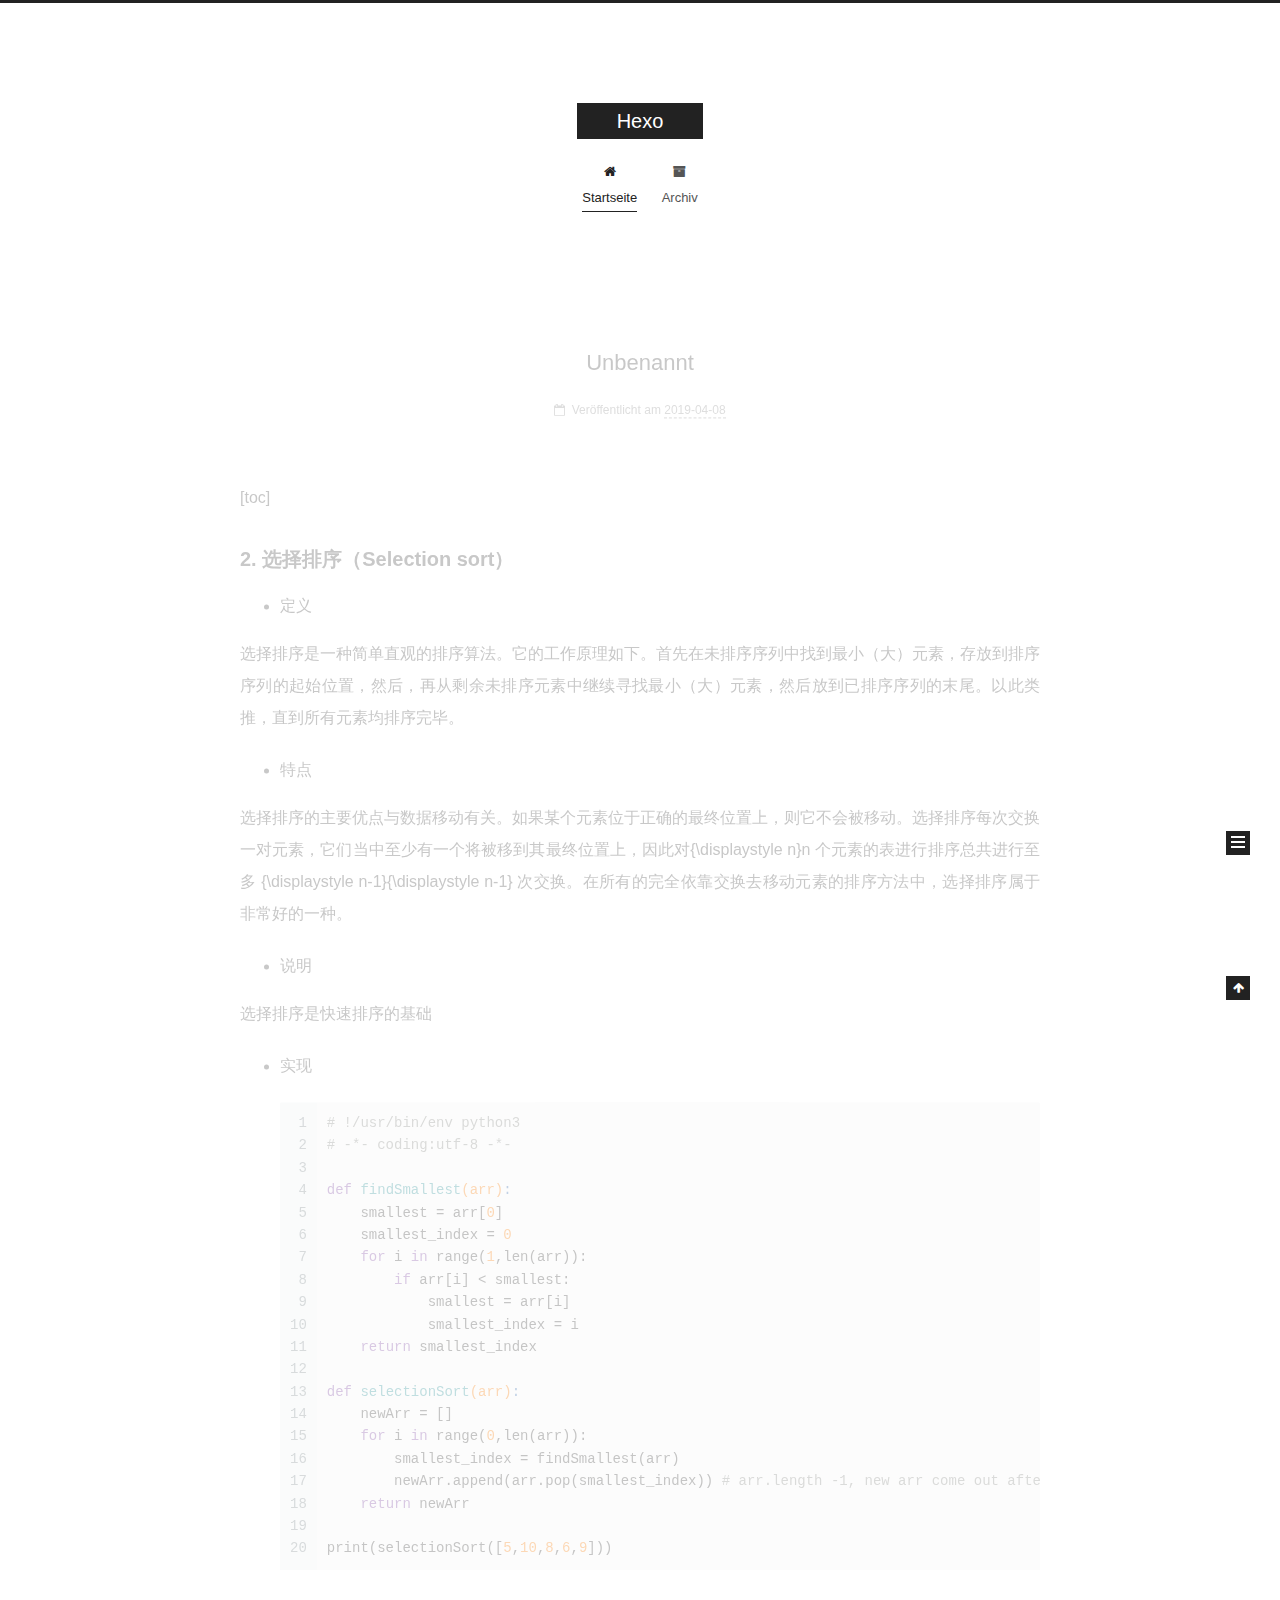
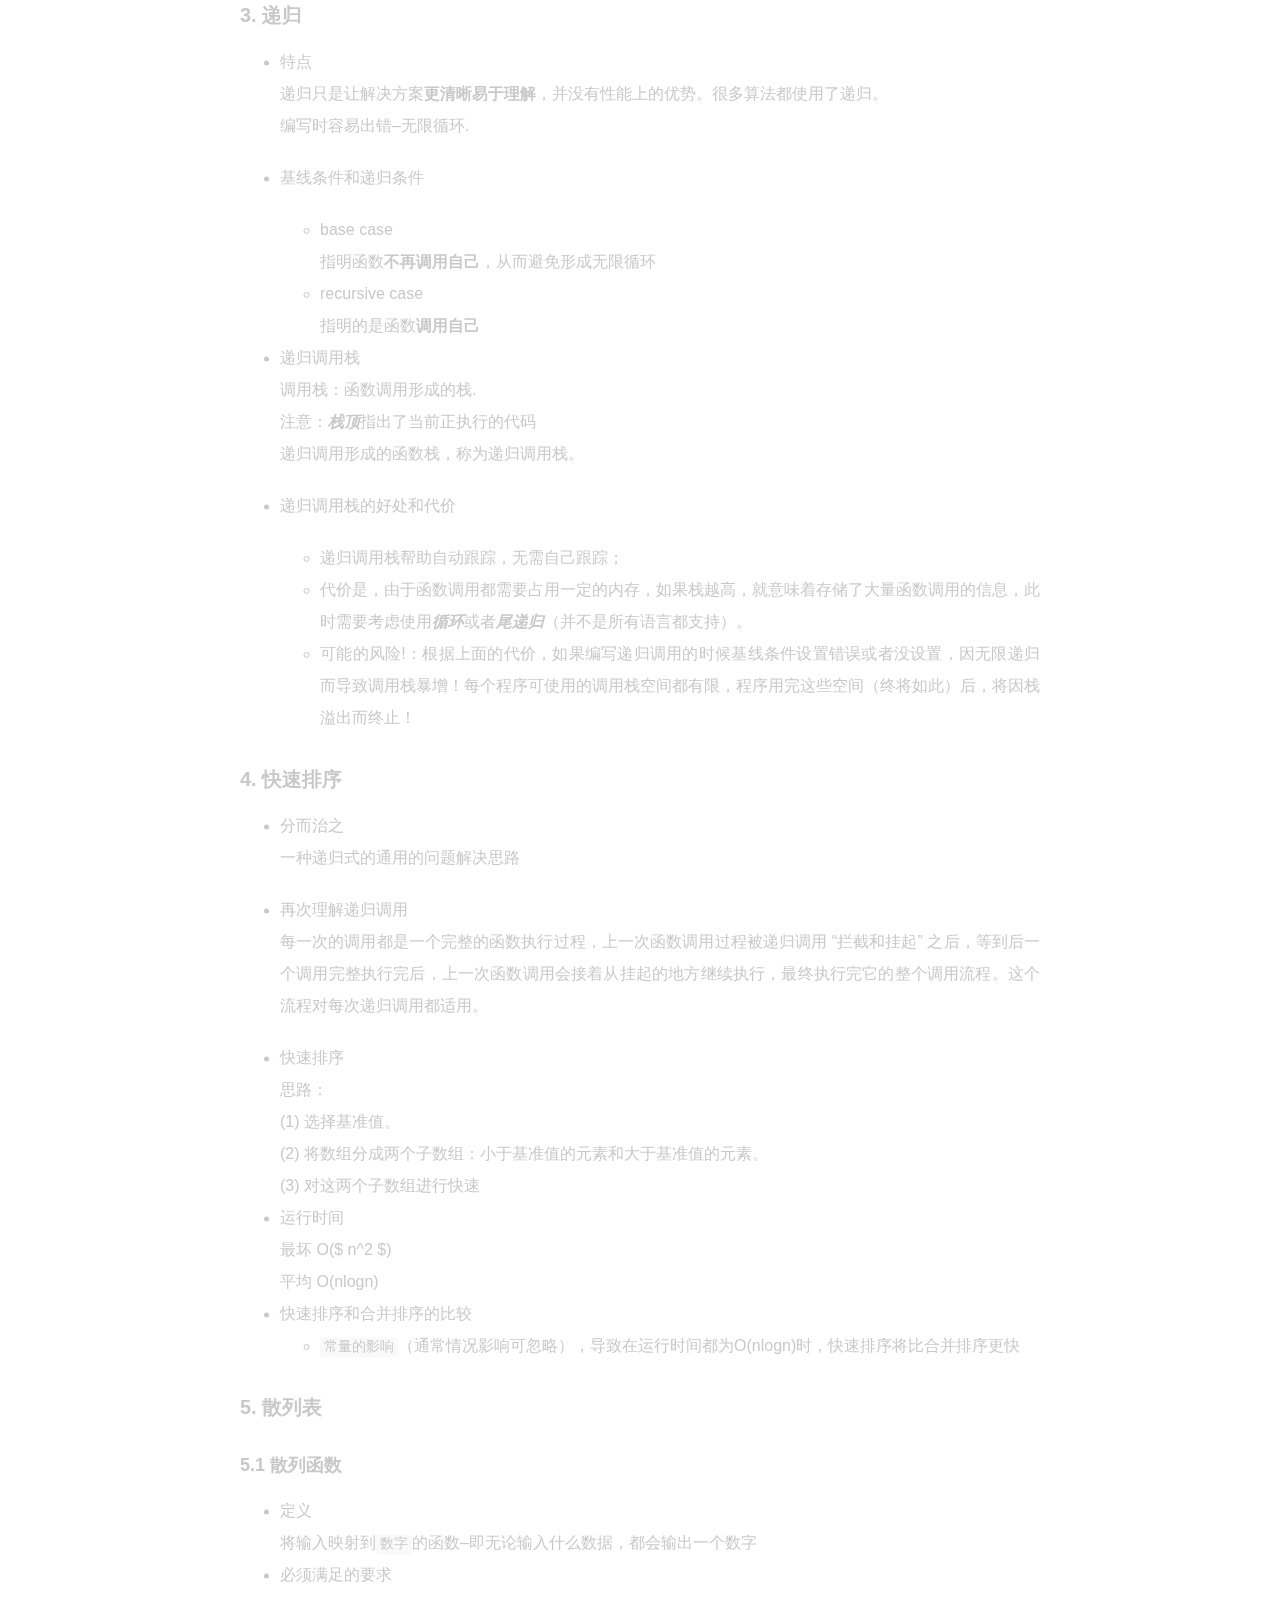
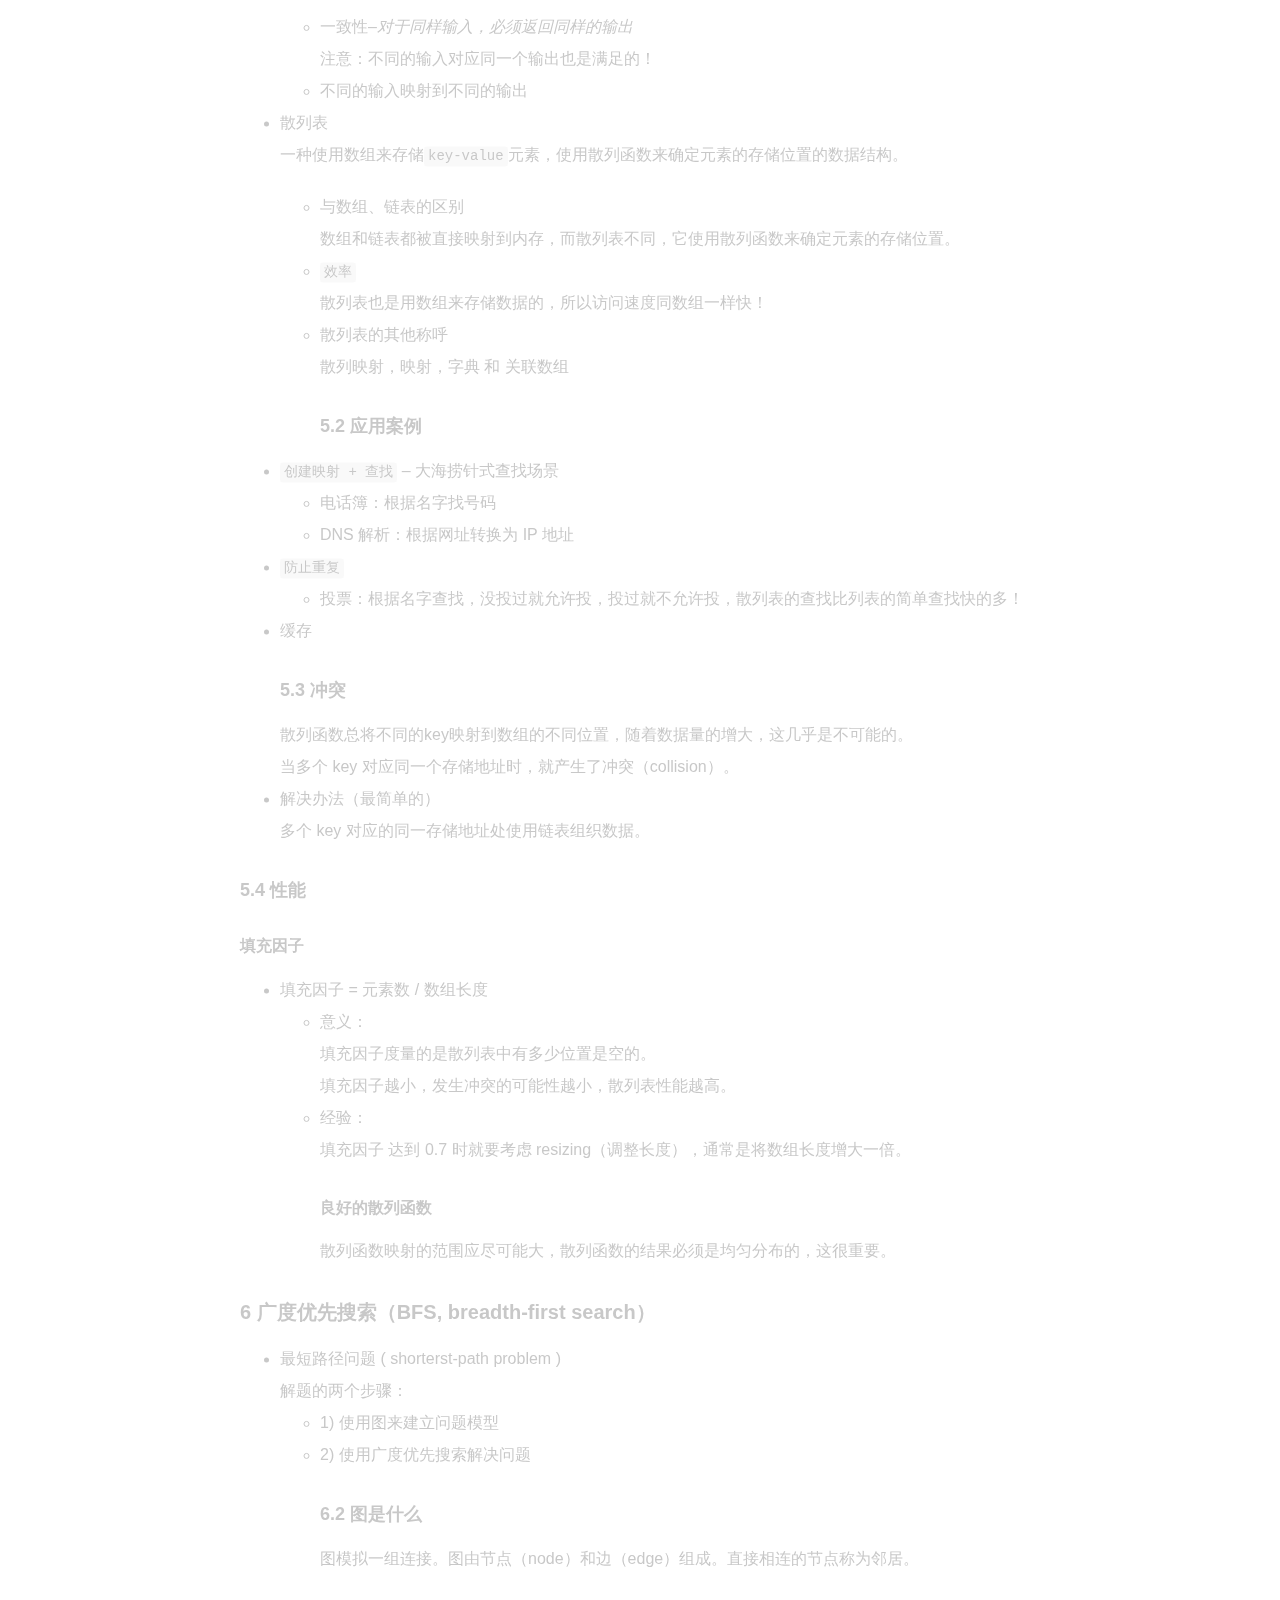
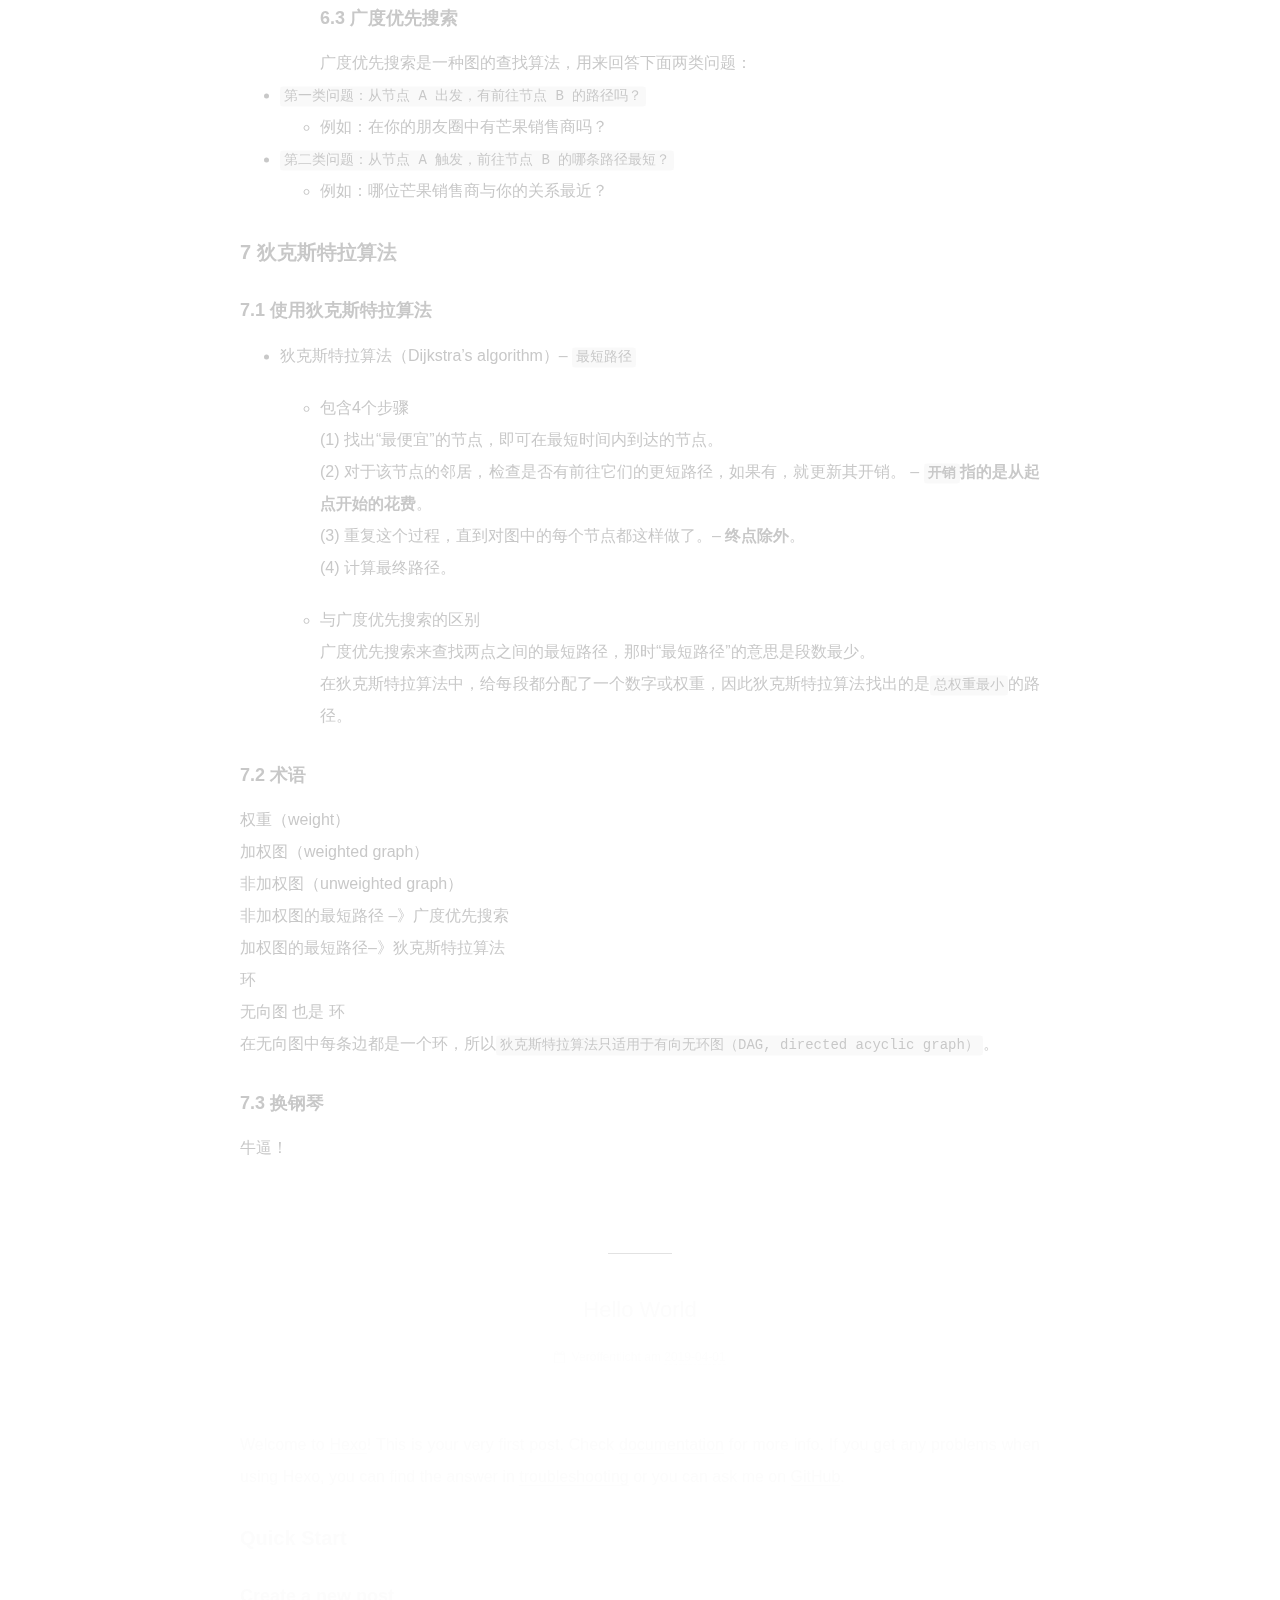
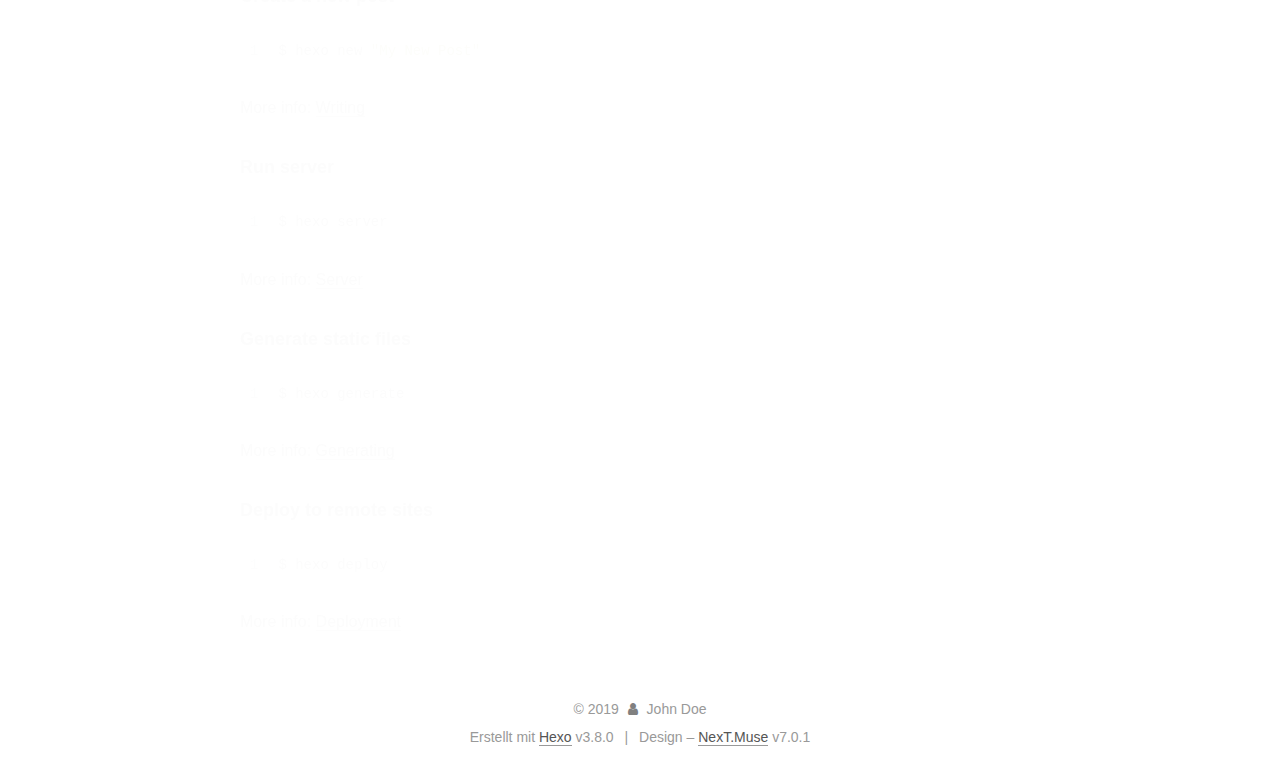
<file: index.html>
<!DOCTYPE html>












  


<html class="theme-next muse use-motion" lang>
<head><meta name="generator" content="Hexo 3.8.0">
  <meta charset="UTF-8">
<meta http-equiv="X-UA-Compatible" content="IE=edge">
<meta name="viewport" content="width=device-width, initial-scale=1, maximum-scale=2">
<meta name="theme-color" content="#222">
























<link rel="stylesheet" href="/lib/font-awesome/css/font-awesome.min.css?v=4.6.2">

<link rel="stylesheet" href="/css/main.css?v=7.0.1">


  <link rel="apple-touch-icon" sizes="180x180" href="/images/apple-touch-icon-next.png?v=7.0.1">


  <link rel="icon" type="image/png" sizes="32x32" href="/images/favicon-32x32-next.png?v=7.0.1">


  <link rel="icon" type="image/png" sizes="16x16" href="/images/favicon-16x16-next.png?v=7.0.1">


  <link rel="mask-icon" href="/images/logo.svg?v=7.0.1" color="#222">







<script id="hexo.configurations">
  var NexT = window.NexT || {};
  var CONFIG = {
    root: '/',
    scheme: 'Muse',
    version: '7.0.1',
    sidebar: {"position":"left","display":"post","offset":12,"onmobile":false,"dimmer":false},
    back2top: true,
    back2top_sidebar: false,
    fancybox: false,
    fastclick: false,
    lazyload: false,
    tabs: true,
    motion: {"enable":true,"async":false,"transition":{"post_block":"fadeIn","post_header":"slideDownIn","post_body":"slideDownIn","coll_header":"slideLeftIn","sidebar":"slideUpIn"}},
    algolia: {
      applicationID: '',
      apiKey: '',
      indexName: '',
      hits: {"per_page":10},
      labels: {"input_placeholder":"Search for Posts","hits_empty":"We didn't find any results for the search: ${query}","hits_stats":"${hits} results found in ${time} ms"}
    }
  };
</script>


  




  <meta property="og:type" content="website">
<meta property="og:title" content="Hexo">
<meta property="og:url" content="http://yoursite.com/index.html">
<meta property="og:site_name" content="Hexo">
<meta property="og:locale" content="default">
<meta name="twitter:card" content="summary">
<meta name="twitter:title" content="Hexo">





  
  
  <link rel="canonical" href="http://yoursite.com/">



<script id="page.configurations">
  CONFIG.page = {
    sidebar: "",
  };
</script>

  <title>Hexo</title>
  












  <noscript>
  <style>
  .use-motion .motion-element,
  .use-motion .brand,
  .use-motion .menu-item,
  .sidebar-inner,
  .use-motion .post-block,
  .use-motion .pagination,
  .use-motion .comments,
  .use-motion .post-header,
  .use-motion .post-body,
  .use-motion .collection-title { opacity: initial; }

  .use-motion .logo,
  .use-motion .site-title,
  .use-motion .site-subtitle {
    opacity: initial;
    top: initial;
  }

  .use-motion .logo-line-before i { left: initial; }
  .use-motion .logo-line-after i { right: initial; }
  </style>
</noscript>

</head>

<body itemscope itemtype="http://schema.org/WebPage" lang="default">

  
  
    
  

  <div class="container sidebar-position-left 
  page-home">
    <div class="headband"></div>

    <header id="header" class="header" itemscope itemtype="http://schema.org/WPHeader">
      <div class="header-inner"><div class="site-brand-wrapper">
  <div class="site-meta">
    

    <div class="custom-logo-site-title">
      <a href="/" class="brand" rel="start">
        <span class="logo-line-before"><i></i></span>
        <span class="site-title">Hexo</span>
        <span class="logo-line-after"><i></i></span>
      </a>
    </div>
    
    
  </div>

  <div class="site-nav-toggle">
    <button aria-label="Navigationsleiste an/ausschalten">
      <span class="btn-bar"></span>
      <span class="btn-bar"></span>
      <span class="btn-bar"></span>
    </button>
  </div>
</div>



<nav class="site-nav">
  
    <ul id="menu" class="menu">
      
        
        
        
          
          <li class="menu-item menu-item-home menu-item-active">

    
    
    
      
    

    

    <a href="/" rel="section"><i class="menu-item-icon fa fa-fw fa-home"></i> <br>Startseite</a>

  </li>
        
        
        
          
          <li class="menu-item menu-item-archives">

    
    
    
      
    

    

    <a href="/archives/" rel="section"><i class="menu-item-icon fa fa-fw fa-archive"></i> <br>Archiv</a>

  </li>

      
      
    </ul>
  

  
    

  

  
</nav>



  



</div>
    </header>

    


    <main id="main" class="main">
      <div class="main-inner">
        <div class="content-wrap">
          
          <div id="content" class="content">
            
  <section id="posts" class="posts-expand">
    
      

  

  
  
  

  

  <article class="post post-type-normal" itemscope itemtype="http://schema.org/Article">
  
  
  
  <div class="post-block">
    <link itemprop="mainEntityOfPage" href="http://yoursite.com/2019/04/08/grokking_algorithm/">

    <span hidden itemprop="author" itemscope itemtype="http://schema.org/Person">
      <meta itemprop="name" content="John Doe">
      <meta itemprop="description" content>
      <meta itemprop="image" content="/images/avatar.gif">
    </span>

    <span hidden itemprop="publisher" itemscope itemtype="http://schema.org/Organization">
      <meta itemprop="name" content="Hexo">
    </span>

    
      <header class="post-header">

        
        
          <h1 class="post-title" itemprop="name headline">
                
                
                <a href="/2019/04/08/grokking_algorithm/" class="post-title-link" itemprop="url">Unbenannt</a>
              
            
          </h1>
        

        <div class="post-meta">
          <span class="post-time">

            
            
            

            
              <span class="post-meta-item-icon">
                <i class="fa fa-calendar-o"></i>
              </span>
              
                <span class="post-meta-item-text">Veröffentlicht am</span>
              

              
                
              

              <time title="Erstellt: 2019-04-08 07:47:40 / Geändert am: 07:46:29" itemprop="dateCreated datePublished" datetime="2019-04-08T07:47:40+08:00">2019-04-08</time>
            

            
              

              
            
          </span>

          

          
            
            
          

          
          

          

          

          

        </div>
      </header>
    

    
    
    
    <div class="post-body" itemprop="articleBody">

      
      

      
        
          
            <p>[toc]</p>
<h2 id="2-选择排序（Selection-sort）"><a href="#2-选择排序（Selection-sort）" class="headerlink" title="2. 选择排序（Selection sort）"></a>2. 选择排序（Selection sort）</h2><ul>
<li>定义</li>
</ul>
<p>选择排序是一种简单直观的排序算法。它的工作原理如下。首先在未排序序列中找到最小（大）元素，存放到排序序列的起始位置，然后，再从剩余未排序元素中继续寻找最小（大）元素，然后放到已排序序列的末尾。以此类推，直到所有元素均排序完毕。</p>
<ul>
<li>特点</li>
</ul>
<p>选择排序的主要优点与数据移动有关。如果某个元素位于正确的最终位置上，则它不会被移动。选择排序每次交换一对元素，它们当中至少有一个将被移到其最终位置上，因此对{\displaystyle n}n 个元素的表进行排序总共进行至多 {\displaystyle n-1}{\displaystyle n-1} 次交换。在所有的完全依靠交换去移动元素的排序方法中，选择排序属于非常好的一种。</p>
<ul>
<li>说明</li>
</ul>
<p>选择排序是快速排序的基础</p>
<ul>
<li>实现<figure class="highlight python"><table><tr><td class="gutter"><pre><span class="line">1</span><br><span class="line">2</span><br><span class="line">3</span><br><span class="line">4</span><br><span class="line">5</span><br><span class="line">6</span><br><span class="line">7</span><br><span class="line">8</span><br><span class="line">9</span><br><span class="line">10</span><br><span class="line">11</span><br><span class="line">12</span><br><span class="line">13</span><br><span class="line">14</span><br><span class="line">15</span><br><span class="line">16</span><br><span class="line">17</span><br><span class="line">18</span><br><span class="line">19</span><br><span class="line">20</span><br></pre></td><td class="code"><pre><span class="line"><span class="comment"># !/usr/bin/env python3</span></span><br><span class="line"><span class="comment"># -*- coding:utf-8 -*-</span></span><br><span class="line"></span><br><span class="line"><span class="function"><span class="keyword">def</span> <span class="title">findSmallest</span><span class="params">(arr)</span>:</span></span><br><span class="line">    smallest = arr[<span class="number">0</span>]</span><br><span class="line">    smallest_index = <span class="number">0</span></span><br><span class="line">    <span class="keyword">for</span> i <span class="keyword">in</span> range(<span class="number">1</span>,len(arr)):</span><br><span class="line">        <span class="keyword">if</span> arr[i] &lt; smallest:</span><br><span class="line">            smallest = arr[i]</span><br><span class="line">            smallest_index = i</span><br><span class="line">    <span class="keyword">return</span> smallest_index</span><br><span class="line">    </span><br><span class="line"><span class="function"><span class="keyword">def</span> <span class="title">selectionSort</span><span class="params">(arr)</span>:</span></span><br><span class="line">    newArr = []</span><br><span class="line">    <span class="keyword">for</span> i <span class="keyword">in</span> range(<span class="number">0</span>,len(arr)):</span><br><span class="line">        smallest_index = findSmallest(arr)</span><br><span class="line">        newArr.append(arr.pop(smallest_index)) <span class="comment"># arr.length -1, new arr come out after arr.pop!</span></span><br><span class="line">    <span class="keyword">return</span> newArr</span><br><span class="line">    </span><br><span class="line">print(selectionSort([<span class="number">5</span>,<span class="number">10</span>,<span class="number">8</span>,<span class="number">6</span>,<span class="number">9</span>]))</span><br></pre></td></tr></table></figure>
</li>
</ul>
<h2 id="3-递归"><a href="#3-递归" class="headerlink" title="3. 递归"></a>3. 递归</h2><ul>
<li><p>特点<br>递归只是让解决方案<strong>更清晰易于理解</strong>，并没有性能上的优势。很多算法都使用了递归。<br>编写时容易出错–无限循环.</p>
</li>
<li><p>基线条件和递归条件</p>
<ul>
<li>base case<br>指明函数<strong>不再调用自己</strong>，从而避免形成无限循环</li>
<li>recursive case<br>指明的是函数<strong>调用自己</strong></li>
</ul>
</li>
<li><p>递归调用栈<br>调用栈：函数调用形成的栈.<br>注意：<strong><em>栈顶</em></strong>指出了当前正执行的代码<br>递归调用形成的函数栈，称为递归调用栈。</p>
</li>
<li><p>递归调用栈的好处和代价</p>
<ul>
<li>递归调用栈帮助自动跟踪，无需自己跟踪；  </li>
<li>代价是，由于函数调用都需要占用一定的内存，如果栈越高，就意味着存储了大量函数调用的信息，此时需要考虑使用<strong><em>循环</em></strong>或者<strong><em>尾递归</em></strong>（并不是所有语言都支持）。</li>
<li>可能的风险!：根据上面的代价，如果编写递归调用的时候基线条件设置错误或者没设置，因无限递归而导致调用栈暴增！每个程序可使用的调用栈空间都有限，程序用完这些空间（终将如此）后，将因栈溢出而终止！</li>
</ul>
</li>
</ul>
<h2 id="4-快速排序"><a href="#4-快速排序" class="headerlink" title="4. 快速排序"></a>4. 快速排序</h2><ul>
<li><p>分而治之<br>一种递归式的通用的问题解决思路</p>
</li>
<li><p>再次理解递归调用<br>每一次的调用都是一个完整的函数执行过程，上一次函数调用过程被递归调用 “拦截和挂起” 之后，等到后一个调用完整执行完后，上一次函数调用会接着从挂起的地方继续执行，最终执行完它的整个调用流程。这个流程对每次递归调用都适用。</p>
</li>
<li>快速排序<br>思路：<br>(1) 选择基准值。<br>(2) 将数组分成两个子数组：小于基准值的元素和大于基准值的元素。<br>(3) 对这两个子数组进行快速</li>
<li>运行时间<br>  最坏 O($ n^2 $)<br>  平均 O(nlogn)</li>
<li>快速排序和合并排序的比较<ul>
<li><code>常量的影响</code>（通常情况影响可忽略），导致在运行时间都为O(nlogn)时，快速排序将比合并排序更快</li>
</ul>
</li>
</ul>
<h2 id="5-散列表"><a href="#5-散列表" class="headerlink" title="5. 散列表"></a>5. 散列表</h2><h3 id="5-1-散列函数"><a href="#5-1-散列函数" class="headerlink" title="5.1 散列函数"></a>5.1 散列函数</h3><ul>
<li>定义<br>将输入映射到<code>数字</code>的函数–即无论输入什么数据，都会输出一个数字</li>
<li><p>必须满足的要求</p>
<ul>
<li>一致性–<em>对于同样输入，必须返回同样的输出</em><br>注意：不同的输入对应同一个输出也是满足的！</li>
<li>不同的输入映射到不同的输出</li>
</ul>
</li>
<li><p>散列表<br>一种使用数组来存储<code>key-value</code>元素，使用散列函数来确定元素的存储位置的数据结构。</p>
<ul>
<li>与数组、链表的区别<br>数组和链表都被直接映射到内存，而散列表不同，它使用散列函数来确定元素的存储位置。</li>
<li><code>效率</code><br>散列表也是用数组来存储数据的，所以访问速度同数组一样快！</li>
<li>散列表的其他称呼<br>散列映射，映射，字典 和 关联数组<h3 id="5-2-应用案例"><a href="#5-2-应用案例" class="headerlink" title="5.2 应用案例"></a>5.2 应用案例</h3></li>
</ul>
</li>
<li><code>创建映射 + 查找</code> – 大海捞针式查找场景<ul>
<li>电话簿：根据名字找号码</li>
<li>DNS 解析：根据网址转换为 IP 地址</li>
</ul>
</li>
<li><code>防止重复</code><ul>
<li>投票：根据名字查找，没投过就允许投，投过就不允许投，散列表的查找比列表的简单查找快的多！</li>
</ul>
</li>
<li>缓存<h3 id="5-3-冲突"><a href="#5-3-冲突" class="headerlink" title="5.3 冲突"></a>5.3 冲突</h3>散列函数总将不同的key映射到数组的不同位置，随着数据量的增大，这几乎是不可能的。<br>当多个 key 对应同一个存储地址时，就产生了冲突（collision）。</li>
<li>解决办法（最简单的）<br>多个 key 对应的同一存储地址处使用链表组织数据。</li>
</ul>
<h3 id="5-4-性能"><a href="#5-4-性能" class="headerlink" title="5.4 性能"></a>5.4 性能</h3><h4 id="填充因子"><a href="#填充因子" class="headerlink" title="填充因子"></a>填充因子</h4><ul>
<li>填充因子 = 元素数 / 数组长度<ul>
<li>意义：<br>填充因子度量的是散列表中有多少位置是空的。<br>填充因子越小，发生冲突的可能性越小，散列表性能越高。</li>
<li>经验：<br>填充因子 达到 0.7 时就要考虑 resizing（调整长度），通常是将数组长度增大一倍。<h4 id="良好的散列函数"><a href="#良好的散列函数" class="headerlink" title="良好的散列函数"></a>良好的散列函数</h4>散列函数映射的范围应尽可能大，散列函数的结果必须是均匀分布的，这很重要。</li>
</ul>
</li>
</ul>
<h2 id="6-广度优先搜索（BFS-breadth-first-search）"><a href="#6-广度优先搜索（BFS-breadth-first-search）" class="headerlink" title="6 广度优先搜索（BFS, breadth-first search）"></a>6 广度优先搜索（BFS, breadth-first search）</h2><ul>
<li>最短路径问题 ( shorterst-path problem )<br>  解题的两个步骤：<ul>
<li>1) 使用图来建立问题模型</li>
<li>2) 使用广度优先搜索解决问题<h3 id="6-2-图是什么"><a href="#6-2-图是什么" class="headerlink" title="6.2 图是什么"></a>6.2 图是什么</h3>图模拟一组连接。图由节点（node）和边（edge）组成。直接相连的节点称为邻居。<h3 id="6-3-广度优先搜索"><a href="#6-3-广度优先搜索" class="headerlink" title="6.3 广度优先搜索"></a>6.3 广度优先搜索</h3>广度优先搜索是一种图的查找算法，用来回答下面两类问题：</li>
</ul>
</li>
<li><code>第一类问题：从节点 A 出发，有前往节点 B 的路径吗？</code><ul>
<li>例如：在你的朋友圈中有芒果销售商吗？</li>
</ul>
</li>
<li><code>第二类问题：从节点 A 触发，前往节点 B 的哪条路径最短？</code><ul>
<li>例如：哪位芒果销售商与你的关系最近？</li>
</ul>
</li>
</ul>
<h2 id="7-狄克斯特拉算法"><a href="#7-狄克斯特拉算法" class="headerlink" title="7 狄克斯特拉算法"></a>7 狄克斯特拉算法</h2><h3 id="7-1-使用狄克斯特拉算法"><a href="#7-1-使用狄克斯特拉算法" class="headerlink" title="7.1 使用狄克斯特拉算法"></a>7.1 使用狄克斯特拉算法</h3><ul>
<li><p>狄克斯特拉算法（Dijkstra’s algorithm）– <code>最短路径</code></p>
<ul>
<li><p>包含4个步骤<br>(1) 找出“最便宜”的节点，即可在最短时间内到达的节点。<br>(2) 对于该节点的邻居，检查是否有前往它们的更短路径，如果有，就更新其开销。 – <strong><code>开销</code>指的是从起点开始的花费</strong>。<br>(3) 重复这个过程，直到对图中的每个节点都这样做了。– <strong>终点除外</strong>。<br>(4) 计算最终路径。 </p>
</li>
<li><p>与广度优先搜索的区别<br>广度优先搜索来查找两点之间的最短路径，那时“最短路径”的意思是段数最少。<br>在狄克斯特拉算法中，给每段都分配了一个数字或权重，因此狄克斯特拉算法找出的是<code>总权重最小</code>的路径。 </p>
</li>
</ul>
</li>
</ul>
<h3 id="7-2-术语"><a href="#7-2-术语" class="headerlink" title="7.2 术语"></a>7.2 术语</h3><p>权重（weight）<br>加权图（weighted graph）<br>非加权图（unweighted graph）<br>非加权图的最短路径 –》广度优先搜索<br>加权图的最短路径–》狄克斯特拉算法<br>环<br>无向图 也是 环<br>在无向图中每条边都是一个环，所以<code>狄克斯特拉算法只适用于有向无环图（DAG, directed acyclic graph）</code>。</p>
<h3 id="7-3-换钢琴"><a href="#7-3-换钢琴" class="headerlink" title="7.3 换钢琴"></a>7.3 换钢琴</h3><p>牛逼！</p>

          
        
      
    </div>

    

    
    
    

    

    
      
    
    

    

    <footer class="post-footer">
      

      

      

      
      
        <div class="post-eof"></div>
      
    </footer>
  </div>
  
  
  
  </article>


    
      

  

  
  
  

  

  <article class="post post-type-normal" itemscope itemtype="http://schema.org/Article">
  
  
  
  <div class="post-block">
    <link itemprop="mainEntityOfPage" href="http://yoursite.com/2019/04/01/hello-world/">

    <span hidden itemprop="author" itemscope itemtype="http://schema.org/Person">
      <meta itemprop="name" content="John Doe">
      <meta itemprop="description" content>
      <meta itemprop="image" content="/images/avatar.gif">
    </span>

    <span hidden itemprop="publisher" itemscope itemtype="http://schema.org/Organization">
      <meta itemprop="name" content="Hexo">
    </span>

    
      <header class="post-header">

        
        
          <h1 class="post-title" itemprop="name headline">
                
                
                <a href="/2019/04/01/hello-world/" class="post-title-link" itemprop="url">Hello World</a>
              
            
          </h1>
        

        <div class="post-meta">
          <span class="post-time">

            
            
            

            
              <span class="post-meta-item-icon">
                <i class="fa fa-calendar-o"></i>
              </span>
              
                <span class="post-meta-item-text">Veröffentlicht am</span>
              

              
                
              

              <time title="Erstellt: 2019-04-01 06:39:16" itemprop="dateCreated datePublished" datetime="2019-04-01T06:39:16+08:00">2019-04-01</time>
            

            
          </span>

          

          
            
            
          

          
          

          

          

          

        </div>
      </header>
    

    
    
    
    <div class="post-body" itemprop="articleBody">

      
      

      
        
          
            <p>Welcome to <a href="https://hexo.io/" target="_blank" rel="noopener">Hexo</a>! This is your very first post. Check <a href="https://hexo.io/docs/" target="_blank" rel="noopener">documentation</a> for more info. If you get any problems when using Hexo, you can find the answer in <a href="https://hexo.io/docs/troubleshooting.html" target="_blank" rel="noopener">troubleshooting</a> or you can ask me on <a href="https://github.com/hexojs/hexo/issues" target="_blank" rel="noopener">GitHub</a>.</p>
<h2 id="Quick-Start"><a href="#Quick-Start" class="headerlink" title="Quick Start"></a>Quick Start</h2><h3 id="Create-a-new-post"><a href="#Create-a-new-post" class="headerlink" title="Create a new post"></a>Create a new post</h3><figure class="highlight bash"><table><tr><td class="gutter"><pre><span class="line">1</span><br></pre></td><td class="code"><pre><span class="line">$ hexo new <span class="string">"My New Post"</span></span><br></pre></td></tr></table></figure>
<p>More info: <a href="https://hexo.io/docs/writing.html" target="_blank" rel="noopener">Writing</a></p>
<h3 id="Run-server"><a href="#Run-server" class="headerlink" title="Run server"></a>Run server</h3><figure class="highlight bash"><table><tr><td class="gutter"><pre><span class="line">1</span><br></pre></td><td class="code"><pre><span class="line">$ hexo server</span><br></pre></td></tr></table></figure>
<p>More info: <a href="https://hexo.io/docs/server.html" target="_blank" rel="noopener">Server</a></p>
<h3 id="Generate-static-files"><a href="#Generate-static-files" class="headerlink" title="Generate static files"></a>Generate static files</h3><figure class="highlight bash"><table><tr><td class="gutter"><pre><span class="line">1</span><br></pre></td><td class="code"><pre><span class="line">$ hexo generate</span><br></pre></td></tr></table></figure>
<p>More info: <a href="https://hexo.io/docs/generating.html" target="_blank" rel="noopener">Generating</a></p>
<h3 id="Deploy-to-remote-sites"><a href="#Deploy-to-remote-sites" class="headerlink" title="Deploy to remote sites"></a>Deploy to remote sites</h3><figure class="highlight bash"><table><tr><td class="gutter"><pre><span class="line">1</span><br></pre></td><td class="code"><pre><span class="line">$ hexo deploy</span><br></pre></td></tr></table></figure>
<p>More info: <a href="https://hexo.io/docs/deployment.html" target="_blank" rel="noopener">Deployment</a></p>

          
        
      
    </div>

    

    
    
    

    

    
      
    
    

    

    <footer class="post-footer">
      

      

      

      
      
        <div class="post-eof"></div>
      
    </footer>
  </div>
  
  
  
  </article>


    
  </section>

  


          </div>
          

        </div>
        
          
  
  <div class="sidebar-toggle">
    <div class="sidebar-toggle-line-wrap">
      <span class="sidebar-toggle-line sidebar-toggle-line-first"></span>
      <span class="sidebar-toggle-line sidebar-toggle-line-middle"></span>
      <span class="sidebar-toggle-line sidebar-toggle-line-last"></span>
    </div>
  </div>

  <aside id="sidebar" class="sidebar">
    <div class="sidebar-inner">

      

      

      <div class="site-overview-wrap sidebar-panel sidebar-panel-active">
        <div class="site-overview">
          <div class="site-author motion-element" itemprop="author" itemscope itemtype="http://schema.org/Person">
            
              <p class="site-author-name" itemprop="name">John Doe</p>
              <div class="site-description motion-element" itemprop="description"></div>
          </div>

          
            <nav class="site-state motion-element">
              
                <div class="site-state-item site-state-posts">
                
                  <a href="/archives/">
                
                    <span class="site-state-item-count">2</span>
                    <span class="site-state-item-name">Artikel</span>
                  </a>
                </div>
              

              

              
            </nav>
          

          

          

          

          

          
          

          
            
          
          

        </div>
      </div>

      

      

    </div>
  </aside>
  


        
      </div>
    </main>

    <footer id="footer" class="footer">
      <div class="footer-inner">
        <div class="copyright">&copy; <span itemprop="copyrightYear">2019</span>
  <span class="with-love" id="animate">
    <i class="fa fa-user"></i>
  </span>
  <span class="author" itemprop="copyrightHolder">John Doe</span>

  

  
</div>


  <div class="powered-by">Erstellt mit  <a href="https://hexo.io" class="theme-link" rel="noopener" target="_blank">Hexo</a> v3.8.0</div>



  <span class="post-meta-divider">|</span>



  <div class="theme-info">Design – <a href="https://theme-next.org" class="theme-link" rel="noopener" target="_blank">NexT.Muse</a> v7.0.1</div>




        








        
      </div>
    </footer>

    
      <div class="back-to-top">
        <i class="fa fa-arrow-up"></i>
        
      </div>
    

    

    

    
  </div>

  

<script>
  if (Object.prototype.toString.call(window.Promise) !== '[object Function]') {
    window.Promise = null;
  }
</script>


























  
  <script src="/lib/jquery/index.js?v=2.1.3"></script>

  
  <script src="/lib/velocity/velocity.min.js?v=1.2.1"></script>

  
  <script src="/lib/velocity/velocity.ui.min.js?v=1.2.1"></script>


  


  <script src="/js/utils.js?v=7.0.1"></script>

  <script src="/js/motion.js?v=7.0.1"></script>



  
  


  <script src="/js/schemes/muse.js?v=7.0.1"></script>



  

  


  <script src="/js/next-boot.js?v=7.0.1"></script>


  

  

  

  



  




  

  

  

  

  

  

  

  

  

  

  

  

  

  

</body>
</html>
</file>
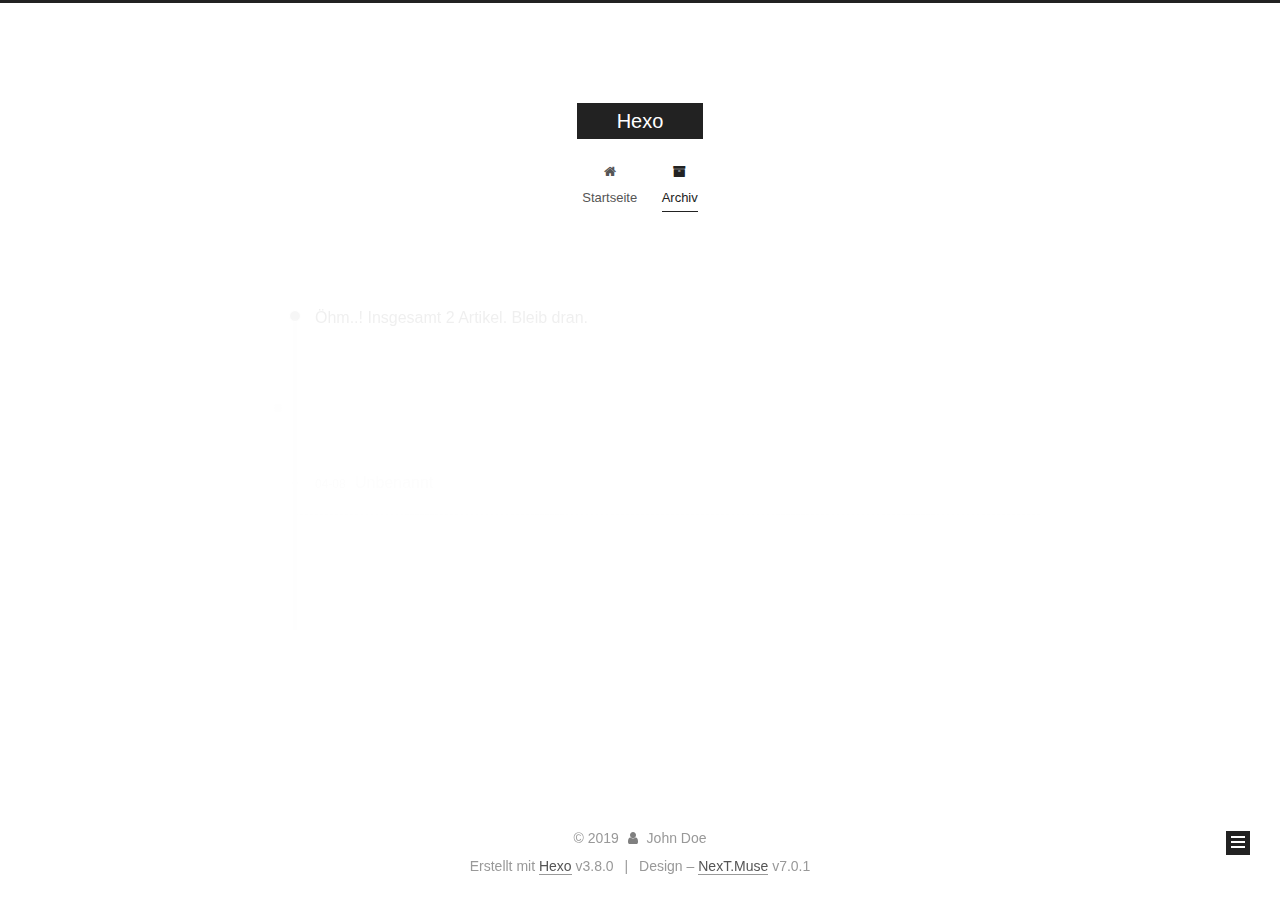
<file: archives/index.html>
<!DOCTYPE html>












  


<html class="theme-next muse use-motion" lang>
<head><meta name="generator" content="Hexo 3.8.0">
  <meta charset="UTF-8">
<meta http-equiv="X-UA-Compatible" content="IE=edge">
<meta name="viewport" content="width=device-width, initial-scale=1, maximum-scale=2">
<meta name="theme-color" content="#222">
























<link rel="stylesheet" href="/lib/font-awesome/css/font-awesome.min.css?v=4.6.2">

<link rel="stylesheet" href="/css/main.css?v=7.0.1">


  <link rel="apple-touch-icon" sizes="180x180" href="/images/apple-touch-icon-next.png?v=7.0.1">


  <link rel="icon" type="image/png" sizes="32x32" href="/images/favicon-32x32-next.png?v=7.0.1">


  <link rel="icon" type="image/png" sizes="16x16" href="/images/favicon-16x16-next.png?v=7.0.1">


  <link rel="mask-icon" href="/images/logo.svg?v=7.0.1" color="#222">







<script id="hexo.configurations">
  var NexT = window.NexT || {};
  var CONFIG = {
    root: '/',
    scheme: 'Muse',
    version: '7.0.1',
    sidebar: {"position":"left","display":"post","offset":12,"onmobile":false,"dimmer":false},
    back2top: true,
    back2top_sidebar: false,
    fancybox: false,
    fastclick: false,
    lazyload: false,
    tabs: true,
    motion: {"enable":true,"async":false,"transition":{"post_block":"fadeIn","post_header":"slideDownIn","post_body":"slideDownIn","coll_header":"slideLeftIn","sidebar":"slideUpIn"}},
    algolia: {
      applicationID: '',
      apiKey: '',
      indexName: '',
      hits: {"per_page":10},
      labels: {"input_placeholder":"Search for Posts","hits_empty":"We didn't find any results for the search: ${query}","hits_stats":"${hits} results found in ${time} ms"}
    }
  };
</script>


  




  <meta property="og:type" content="website">
<meta property="og:title" content="Hexo">
<meta property="og:url" content="http://yoursite.com/archives/index.html">
<meta property="og:site_name" content="Hexo">
<meta property="og:locale" content="default">
<meta name="twitter:card" content="summary">
<meta name="twitter:title" content="Hexo">





  
  
  <link rel="canonical" href="http://yoursite.com/archives/">



<script id="page.configurations">
  CONFIG.page = {
    sidebar: "",
  };
</script>

  <title>Archiv | Hexo</title>
  












  <noscript>
  <style>
  .use-motion .motion-element,
  .use-motion .brand,
  .use-motion .menu-item,
  .sidebar-inner,
  .use-motion .post-block,
  .use-motion .pagination,
  .use-motion .comments,
  .use-motion .post-header,
  .use-motion .post-body,
  .use-motion .collection-title { opacity: initial; }

  .use-motion .logo,
  .use-motion .site-title,
  .use-motion .site-subtitle {
    opacity: initial;
    top: initial;
  }

  .use-motion .logo-line-before i { left: initial; }
  .use-motion .logo-line-after i { right: initial; }
  </style>
</noscript>

</head>

<body itemscope itemtype="http://schema.org/WebPage" lang="default">

  
  
    
  

  <div class="container sidebar-position-left page-archive">
    <div class="headband"></div>

    <header id="header" class="header" itemscope itemtype="http://schema.org/WPHeader">
      <div class="header-inner"><div class="site-brand-wrapper">
  <div class="site-meta">
    

    <div class="custom-logo-site-title">
      <a href="/" class="brand" rel="start">
        <span class="logo-line-before"><i></i></span>
        <span class="site-title">Hexo</span>
        <span class="logo-line-after"><i></i></span>
      </a>
    </div>
    
    
  </div>

  <div class="site-nav-toggle">
    <button aria-label="Navigationsleiste an/ausschalten">
      <span class="btn-bar"></span>
      <span class="btn-bar"></span>
      <span class="btn-bar"></span>
    </button>
  </div>
</div>



<nav class="site-nav">
  
    <ul id="menu" class="menu">
      
        
        
        
          
          <li class="menu-item menu-item-home">

    
    
    
      
    

    

    <a href="/" rel="section"><i class="menu-item-icon fa fa-fw fa-home"></i> <br>Startseite</a>

  </li>
        
        
        
          
          <li class="menu-item menu-item-archives menu-item-active">

    
    
    
      
    

    

    <a href="/archives/" rel="section"><i class="menu-item-icon fa fa-fw fa-archive"></i> <br>Archiv</a>

  </li>

      
      
    </ul>
  

  
    

    
    
      
      
    
      
      
    
    

  


  

  
</nav>



  



</div>
    </header>

    


    <main id="main" class="main">
      <div class="main-inner">
        <div class="content-wrap">
          
          <div id="content" class="content">
            

  
  
  
  <div class="post-block archive">
    <div id="posts" class="posts-collapse">
      <span class="archive-move-on"></span>

      
      <span class="archive-page-counter">
        
        
        
          
        
        Öhm..! Insgesamt 2 Artikel. Bleib dran.
      </span>
      

      

        
        
        

        
          
          <div class="collection-title">
            <h1 class="archive-year" id="archive-year-2019">2019</h1>
          </div>
        
        

        

  <article class="post post-type-normal" itemscope itemtype="http://schema.org/Article">
    <header class="post-header">

      <h2 class="post-title">
        
          <a class="post-title-link" href="/2019/04/08/grokking_algorithm/" itemprop="url">
            
              <span itemprop="name">Unbenannt</span>
            
          </a>
        
      </h2>

      <div class="post-meta">
        <time class="post-time" itemprop="dateCreated" datetime="2019-04-08T07:47:40+08:00" content="2019-04-08">
          04-08
        </time>
      </div>

    </header>
  </article>



      

        
        
        

        
        

        

  <article class="post post-type-normal" itemscope itemtype="http://schema.org/Article">
    <header class="post-header">

      <h2 class="post-title">
        
          <a class="post-title-link" href="/2019/04/01/hello-world/" itemprop="url">
            
              <span itemprop="name">Hello World</span>
            
          </a>
        
      </h2>

      <div class="post-meta">
        <time class="post-time" itemprop="dateCreated" datetime="2019-04-01T06:39:16+08:00" content="2019-04-01">
          04-01
        </time>
      </div>

    </header>
  </article>



      

    </div>
  </div>
  
  
  

  



          </div>
          

        </div>
        
          
  
  <div class="sidebar-toggle">
    <div class="sidebar-toggle-line-wrap">
      <span class="sidebar-toggle-line sidebar-toggle-line-first"></span>
      <span class="sidebar-toggle-line sidebar-toggle-line-middle"></span>
      <span class="sidebar-toggle-line sidebar-toggle-line-last"></span>
    </div>
  </div>

  <aside id="sidebar" class="sidebar">
    <div class="sidebar-inner">

      

      

      <div class="site-overview-wrap sidebar-panel sidebar-panel-active">
        <div class="site-overview">
          <div class="site-author motion-element" itemprop="author" itemscope itemtype="http://schema.org/Person">
            
              <p class="site-author-name" itemprop="name">John Doe</p>
              <div class="site-description motion-element" itemprop="description"></div>
          </div>

          
            <nav class="site-state motion-element">
              
                <div class="site-state-item site-state-posts">
                
                  <a href="/archives/">
                
                    <span class="site-state-item-count">2</span>
                    <span class="site-state-item-name">Artikel</span>
                  </a>
                </div>
              

              

              
            </nav>
          

          

          

          

          

          
          

          
            
          
          

        </div>
      </div>

      

      

    </div>
  </aside>
  


        
      </div>
    </main>

    <footer id="footer" class="footer">
      <div class="footer-inner">
        <div class="copyright">&copy; <span itemprop="copyrightYear">2019</span>
  <span class="with-love" id="animate">
    <i class="fa fa-user"></i>
  </span>
  <span class="author" itemprop="copyrightHolder">John Doe</span>

  

  
</div>


  <div class="powered-by">Erstellt mit  <a href="https://hexo.io" class="theme-link" rel="noopener" target="_blank">Hexo</a> v3.8.0</div>



  <span class="post-meta-divider">|</span>



  <div class="theme-info">Design – <a href="https://theme-next.org" class="theme-link" rel="noopener" target="_blank">NexT.Muse</a> v7.0.1</div>




        








        
      </div>
    </footer>

    
      <div class="back-to-top">
        <i class="fa fa-arrow-up"></i>
        
      </div>
    

    

    

    
  </div>

  

<script>
  if (Object.prototype.toString.call(window.Promise) !== '[object Function]') {
    window.Promise = null;
  }
</script>


























  
  <script src="/lib/jquery/index.js?v=2.1.3"></script>

  
  <script src="/lib/velocity/velocity.min.js?v=1.2.1"></script>

  
  <script src="/lib/velocity/velocity.ui.min.js?v=1.2.1"></script>


  


  <script src="/js/utils.js?v=7.0.1"></script>

  <script src="/js/motion.js?v=7.0.1"></script>



  
  


  <script src="/js/schemes/muse.js?v=7.0.1"></script>



  

  


  <script src="/js/next-boot.js?v=7.0.1"></script>


  

  

  

  



  




  

  

  

  

  

  

  

  

  

  

  

  

  

  

</body>
</html>
</file>
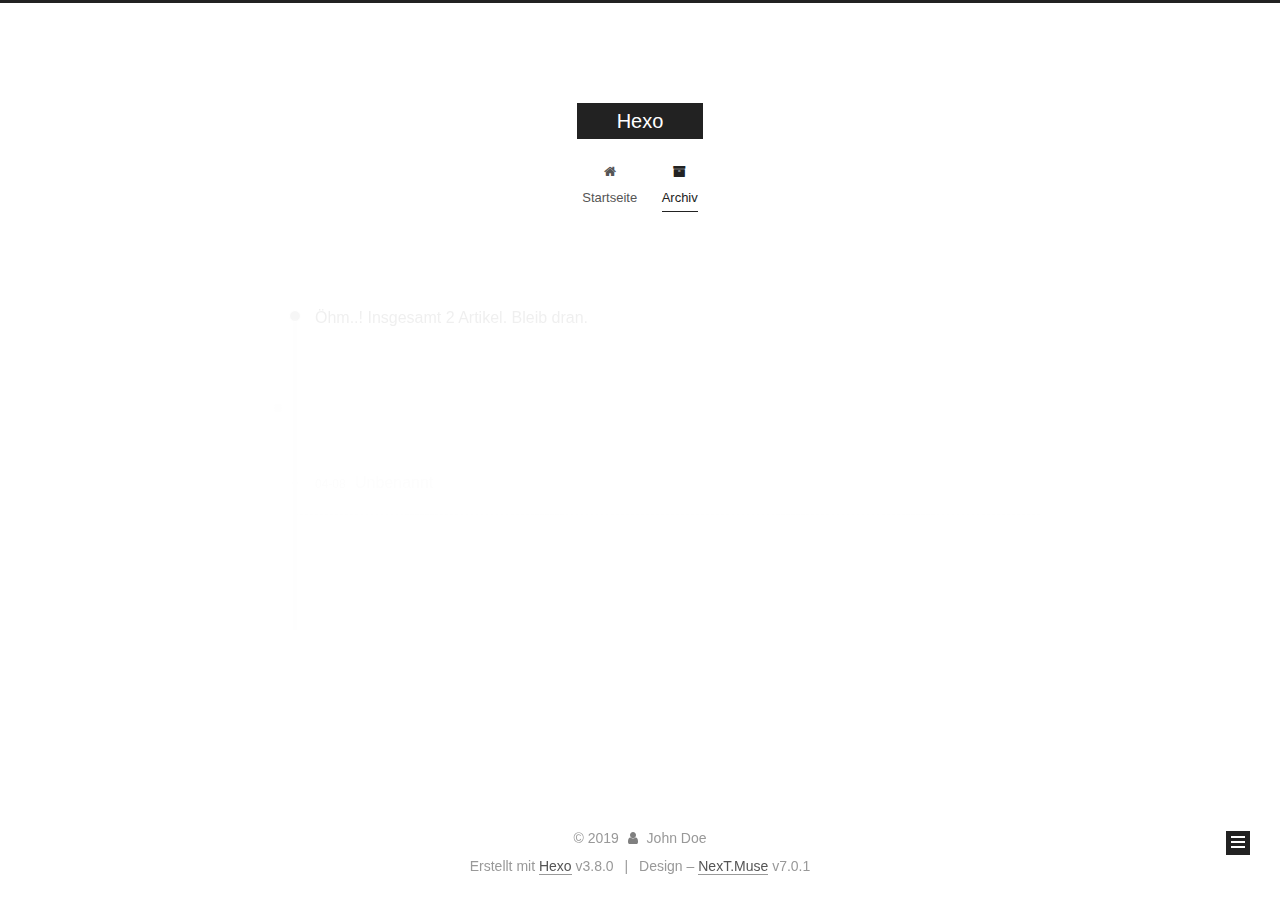
<file: archives/2019/index.html>
<!DOCTYPE html>












  


<html class="theme-next muse use-motion" lang>
<head><meta name="generator" content="Hexo 3.8.0">
  <meta charset="UTF-8">
<meta http-equiv="X-UA-Compatible" content="IE=edge">
<meta name="viewport" content="width=device-width, initial-scale=1, maximum-scale=2">
<meta name="theme-color" content="#222">
























<link rel="stylesheet" href="/lib/font-awesome/css/font-awesome.min.css?v=4.6.2">

<link rel="stylesheet" href="/css/main.css?v=7.0.1">


  <link rel="apple-touch-icon" sizes="180x180" href="/images/apple-touch-icon-next.png?v=7.0.1">


  <link rel="icon" type="image/png" sizes="32x32" href="/images/favicon-32x32-next.png?v=7.0.1">


  <link rel="icon" type="image/png" sizes="16x16" href="/images/favicon-16x16-next.png?v=7.0.1">


  <link rel="mask-icon" href="/images/logo.svg?v=7.0.1" color="#222">







<script id="hexo.configurations">
  var NexT = window.NexT || {};
  var CONFIG = {
    root: '/',
    scheme: 'Muse',
    version: '7.0.1',
    sidebar: {"position":"left","display":"post","offset":12,"onmobile":false,"dimmer":false},
    back2top: true,
    back2top_sidebar: false,
    fancybox: false,
    fastclick: false,
    lazyload: false,
    tabs: true,
    motion: {"enable":true,"async":false,"transition":{"post_block":"fadeIn","post_header":"slideDownIn","post_body":"slideDownIn","coll_header":"slideLeftIn","sidebar":"slideUpIn"}},
    algolia: {
      applicationID: '',
      apiKey: '',
      indexName: '',
      hits: {"per_page":10},
      labels: {"input_placeholder":"Search for Posts","hits_empty":"We didn't find any results for the search: ${query}","hits_stats":"${hits} results found in ${time} ms"}
    }
  };
</script>


  




  <meta property="og:type" content="website">
<meta property="og:title" content="Hexo">
<meta property="og:url" content="http://yoursite.com/archives/2019/index.html">
<meta property="og:site_name" content="Hexo">
<meta property="og:locale" content="default">
<meta name="twitter:card" content="summary">
<meta name="twitter:title" content="Hexo">





  
  
  <link rel="canonical" href="http://yoursite.com/archives/2019/">



<script id="page.configurations">
  CONFIG.page = {
    sidebar: "",
  };
</script>

  <title>Archiv | Hexo</title>
  












  <noscript>
  <style>
  .use-motion .motion-element,
  .use-motion .brand,
  .use-motion .menu-item,
  .sidebar-inner,
  .use-motion .post-block,
  .use-motion .pagination,
  .use-motion .comments,
  .use-motion .post-header,
  .use-motion .post-body,
  .use-motion .collection-title { opacity: initial; }

  .use-motion .logo,
  .use-motion .site-title,
  .use-motion .site-subtitle {
    opacity: initial;
    top: initial;
  }

  .use-motion .logo-line-before i { left: initial; }
  .use-motion .logo-line-after i { right: initial; }
  </style>
</noscript>

</head>

<body itemscope itemtype="http://schema.org/WebPage" lang="default">

  
  
    
  

  <div class="container sidebar-position-left page-archive">
    <div class="headband"></div>

    <header id="header" class="header" itemscope itemtype="http://schema.org/WPHeader">
      <div class="header-inner"><div class="site-brand-wrapper">
  <div class="site-meta">
    

    <div class="custom-logo-site-title">
      <a href="/" class="brand" rel="start">
        <span class="logo-line-before"><i></i></span>
        <span class="site-title">Hexo</span>
        <span class="logo-line-after"><i></i></span>
      </a>
    </div>
    
    
  </div>

  <div class="site-nav-toggle">
    <button aria-label="Navigationsleiste an/ausschalten">
      <span class="btn-bar"></span>
      <span class="btn-bar"></span>
      <span class="btn-bar"></span>
    </button>
  </div>
</div>



<nav class="site-nav">
  
    <ul id="menu" class="menu">
      
        
        
        
          
          <li class="menu-item menu-item-home">

    
    
    
      
    

    

    <a href="/" rel="section"><i class="menu-item-icon fa fa-fw fa-home"></i> <br>Startseite</a>

  </li>
        
        
        
          
          <li class="menu-item menu-item-archives menu-item-active">

    
    
    
      
    

    

    <a href="/archives/" rel="section"><i class="menu-item-icon fa fa-fw fa-archive"></i> <br>Archiv</a>

  </li>

      
      
    </ul>
  

  
    

    
    
      
      
    
      
      
    
    

  


  

  
</nav>



  



</div>
    </header>

    


    <main id="main" class="main">
      <div class="main-inner">
        <div class="content-wrap">
          
          <div id="content" class="content">
            

  
  
  
  <div class="post-block archive">
    <div id="posts" class="posts-collapse">
      <span class="archive-move-on"></span>

      
      <span class="archive-page-counter">
        
        
        
          
        
        Öhm..! Insgesamt 2 Artikel. Bleib dran.
      </span>
      

      

        
        
        

        
          
          <div class="collection-title">
            <h1 class="archive-year" id="archive-year-2019">2019</h1>
          </div>
        
        

        

  <article class="post post-type-normal" itemscope itemtype="http://schema.org/Article">
    <header class="post-header">

      <h2 class="post-title">
        
          <a class="post-title-link" href="/2019/04/08/grokking_algorithm/" itemprop="url">
            
              <span itemprop="name">Unbenannt</span>
            
          </a>
        
      </h2>

      <div class="post-meta">
        <time class="post-time" itemprop="dateCreated" datetime="2019-04-08T07:47:40+08:00" content="2019-04-08">
          04-08
        </time>
      </div>

    </header>
  </article>



      

        
        
        

        
        

        

  <article class="post post-type-normal" itemscope itemtype="http://schema.org/Article">
    <header class="post-header">

      <h2 class="post-title">
        
          <a class="post-title-link" href="/2019/04/01/hello-world/" itemprop="url">
            
              <span itemprop="name">Hello World</span>
            
          </a>
        
      </h2>

      <div class="post-meta">
        <time class="post-time" itemprop="dateCreated" datetime="2019-04-01T06:39:16+08:00" content="2019-04-01">
          04-01
        </time>
      </div>

    </header>
  </article>



      

    </div>
  </div>
  
  
  

  



          </div>
          

        </div>
        
          
  
  <div class="sidebar-toggle">
    <div class="sidebar-toggle-line-wrap">
      <span class="sidebar-toggle-line sidebar-toggle-line-first"></span>
      <span class="sidebar-toggle-line sidebar-toggle-line-middle"></span>
      <span class="sidebar-toggle-line sidebar-toggle-line-last"></span>
    </div>
  </div>

  <aside id="sidebar" class="sidebar">
    <div class="sidebar-inner">

      

      

      <div class="site-overview-wrap sidebar-panel sidebar-panel-active">
        <div class="site-overview">
          <div class="site-author motion-element" itemprop="author" itemscope itemtype="http://schema.org/Person">
            
              <p class="site-author-name" itemprop="name">John Doe</p>
              <div class="site-description motion-element" itemprop="description"></div>
          </div>

          
            <nav class="site-state motion-element">
              
                <div class="site-state-item site-state-posts">
                
                  <a href="/archives/">
                
                    <span class="site-state-item-count">2</span>
                    <span class="site-state-item-name">Artikel</span>
                  </a>
                </div>
              

              

              
            </nav>
          

          

          

          

          

          
          

          
            
          
          

        </div>
      </div>

      

      

    </div>
  </aside>
  


        
      </div>
    </main>

    <footer id="footer" class="footer">
      <div class="footer-inner">
        <div class="copyright">&copy; <span itemprop="copyrightYear">2019</span>
  <span class="with-love" id="animate">
    <i class="fa fa-user"></i>
  </span>
  <span class="author" itemprop="copyrightHolder">John Doe</span>

  

  
</div>


  <div class="powered-by">Erstellt mit  <a href="https://hexo.io" class="theme-link" rel="noopener" target="_blank">Hexo</a> v3.8.0</div>



  <span class="post-meta-divider">|</span>



  <div class="theme-info">Design – <a href="https://theme-next.org" class="theme-link" rel="noopener" target="_blank">NexT.Muse</a> v7.0.1</div>




        








        
      </div>
    </footer>

    
      <div class="back-to-top">
        <i class="fa fa-arrow-up"></i>
        
      </div>
    

    

    

    
  </div>

  

<script>
  if (Object.prototype.toString.call(window.Promise) !== '[object Function]') {
    window.Promise = null;
  }
</script>


























  
  <script src="/lib/jquery/index.js?v=2.1.3"></script>

  
  <script src="/lib/velocity/velocity.min.js?v=1.2.1"></script>

  
  <script src="/lib/velocity/velocity.ui.min.js?v=1.2.1"></script>


  


  <script src="/js/utils.js?v=7.0.1"></script>

  <script src="/js/motion.js?v=7.0.1"></script>



  
  


  <script src="/js/schemes/muse.js?v=7.0.1"></script>



  

  


  <script src="/js/next-boot.js?v=7.0.1"></script>


  

  

  

  



  




  

  

  

  

  

  

  

  

  

  

  

  

  

  

</body>
</html>
</file>
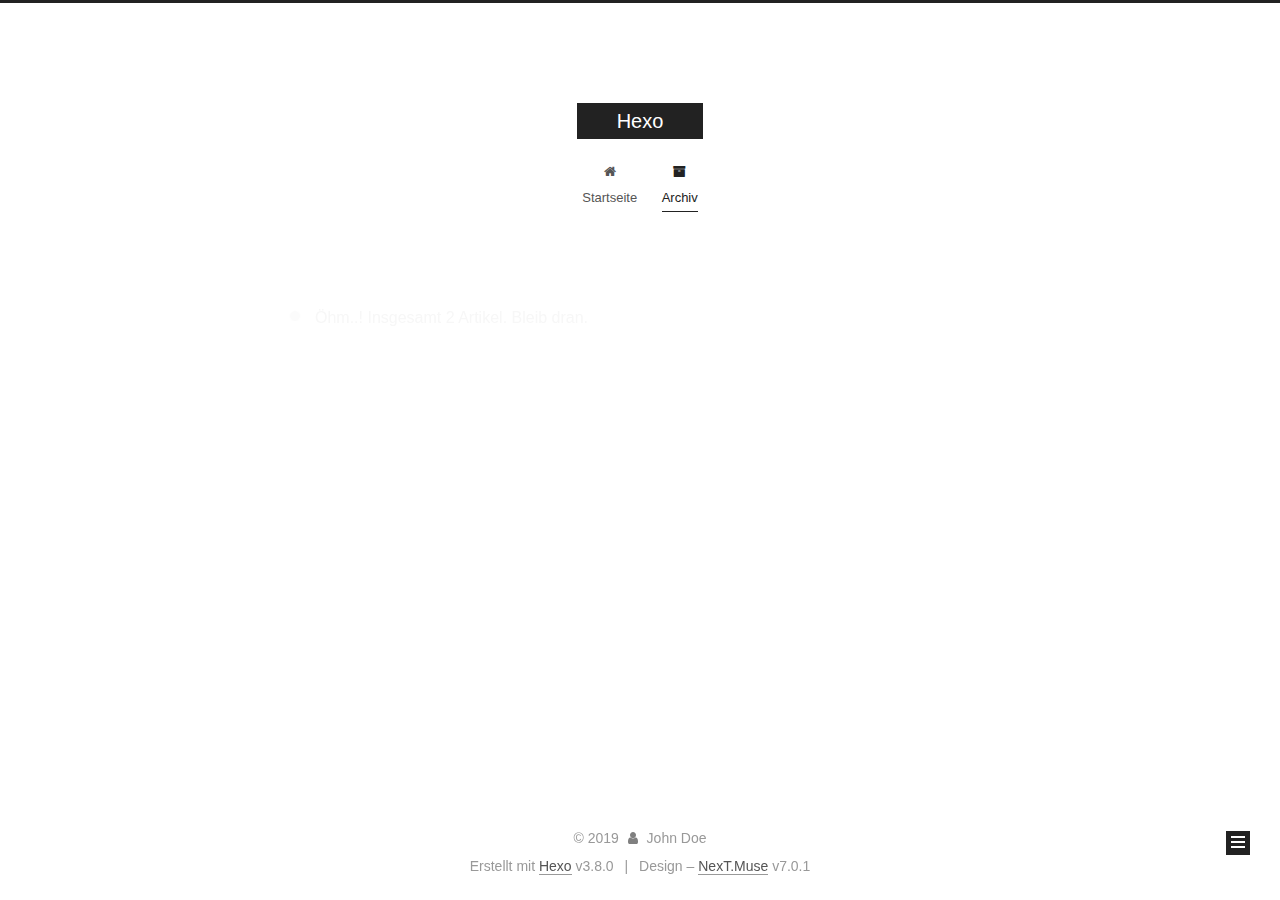
<file: archives/2019/04/index.html>
<!DOCTYPE html>












  


<html class="theme-next muse use-motion" lang>
<head><meta name="generator" content="Hexo 3.8.0">
  <meta charset="UTF-8">
<meta http-equiv="X-UA-Compatible" content="IE=edge">
<meta name="viewport" content="width=device-width, initial-scale=1, maximum-scale=2">
<meta name="theme-color" content="#222">
























<link rel="stylesheet" href="/lib/font-awesome/css/font-awesome.min.css?v=4.6.2">

<link rel="stylesheet" href="/css/main.css?v=7.0.1">


  <link rel="apple-touch-icon" sizes="180x180" href="/images/apple-touch-icon-next.png?v=7.0.1">


  <link rel="icon" type="image/png" sizes="32x32" href="/images/favicon-32x32-next.png?v=7.0.1">


  <link rel="icon" type="image/png" sizes="16x16" href="/images/favicon-16x16-next.png?v=7.0.1">


  <link rel="mask-icon" href="/images/logo.svg?v=7.0.1" color="#222">







<script id="hexo.configurations">
  var NexT = window.NexT || {};
  var CONFIG = {
    root: '/',
    scheme: 'Muse',
    version: '7.0.1',
    sidebar: {"position":"left","display":"post","offset":12,"onmobile":false,"dimmer":false},
    back2top: true,
    back2top_sidebar: false,
    fancybox: false,
    fastclick: false,
    lazyload: false,
    tabs: true,
    motion: {"enable":true,"async":false,"transition":{"post_block":"fadeIn","post_header":"slideDownIn","post_body":"slideDownIn","coll_header":"slideLeftIn","sidebar":"slideUpIn"}},
    algolia: {
      applicationID: '',
      apiKey: '',
      indexName: '',
      hits: {"per_page":10},
      labels: {"input_placeholder":"Search for Posts","hits_empty":"We didn't find any results for the search: ${query}","hits_stats":"${hits} results found in ${time} ms"}
    }
  };
</script>


  




  <meta property="og:type" content="website">
<meta property="og:title" content="Hexo">
<meta property="og:url" content="http://yoursite.com/archives/2019/04/index.html">
<meta property="og:site_name" content="Hexo">
<meta property="og:locale" content="default">
<meta name="twitter:card" content="summary">
<meta name="twitter:title" content="Hexo">





  
  
  <link rel="canonical" href="http://yoursite.com/archives/2019/04/">



<script id="page.configurations">
  CONFIG.page = {
    sidebar: "",
  };
</script>

  <title>Archiv | Hexo</title>
  












  <noscript>
  <style>
  .use-motion .motion-element,
  .use-motion .brand,
  .use-motion .menu-item,
  .sidebar-inner,
  .use-motion .post-block,
  .use-motion .pagination,
  .use-motion .comments,
  .use-motion .post-header,
  .use-motion .post-body,
  .use-motion .collection-title { opacity: initial; }

  .use-motion .logo,
  .use-motion .site-title,
  .use-motion .site-subtitle {
    opacity: initial;
    top: initial;
  }

  .use-motion .logo-line-before i { left: initial; }
  .use-motion .logo-line-after i { right: initial; }
  </style>
</noscript>

</head>

<body itemscope itemtype="http://schema.org/WebPage" lang="default">

  
  
    
  

  <div class="container sidebar-position-left page-archive">
    <div class="headband"></div>

    <header id="header" class="header" itemscope itemtype="http://schema.org/WPHeader">
      <div class="header-inner"><div class="site-brand-wrapper">
  <div class="site-meta">
    

    <div class="custom-logo-site-title">
      <a href="/" class="brand" rel="start">
        <span class="logo-line-before"><i></i></span>
        <span class="site-title">Hexo</span>
        <span class="logo-line-after"><i></i></span>
      </a>
    </div>
    
    
  </div>

  <div class="site-nav-toggle">
    <button aria-label="Navigationsleiste an/ausschalten">
      <span class="btn-bar"></span>
      <span class="btn-bar"></span>
      <span class="btn-bar"></span>
    </button>
  </div>
</div>



<nav class="site-nav">
  
    <ul id="menu" class="menu">
      
        
        
        
          
          <li class="menu-item menu-item-home">

    
    
    
      
    

    

    <a href="/" rel="section"><i class="menu-item-icon fa fa-fw fa-home"></i> <br>Startseite</a>

  </li>
        
        
        
          
          <li class="menu-item menu-item-archives menu-item-active">

    
    
    
      
    

    

    <a href="/archives/" rel="section"><i class="menu-item-icon fa fa-fw fa-archive"></i> <br>Archiv</a>

  </li>

      
      
    </ul>
  

  
    

    
    
      
      
    
      
      
    
    

  


  

  
</nav>



  



</div>
    </header>

    


    <main id="main" class="main">
      <div class="main-inner">
        <div class="content-wrap">
          
          <div id="content" class="content">
            

  
  
  
  <div class="post-block archive">
    <div id="posts" class="posts-collapse">
      <span class="archive-move-on"></span>

      
      <span class="archive-page-counter">
        
        
        
          
        
        Öhm..! Insgesamt 2 Artikel. Bleib dran.
      </span>
      

      

        
        
        

        
          
          <div class="collection-title">
            <h1 class="archive-year" id="archive-year-2019">2019</h1>
          </div>
        
        

        

  <article class="post post-type-normal" itemscope itemtype="http://schema.org/Article">
    <header class="post-header">

      <h2 class="post-title">
        
          <a class="post-title-link" href="/2019/04/08/grokking_algorithm/" itemprop="url">
            
              <span itemprop="name">Unbenannt</span>
            
          </a>
        
      </h2>

      <div class="post-meta">
        <time class="post-time" itemprop="dateCreated" datetime="2019-04-08T07:47:40+08:00" content="2019-04-08">
          04-08
        </time>
      </div>

    </header>
  </article>



      

        
        
        

        
        

        

  <article class="post post-type-normal" itemscope itemtype="http://schema.org/Article">
    <header class="post-header">

      <h2 class="post-title">
        
          <a class="post-title-link" href="/2019/04/01/hello-world/" itemprop="url">
            
              <span itemprop="name">Hello World</span>
            
          </a>
        
      </h2>

      <div class="post-meta">
        <time class="post-time" itemprop="dateCreated" datetime="2019-04-01T06:39:16+08:00" content="2019-04-01">
          04-01
        </time>
      </div>

    </header>
  </article>



      

    </div>
  </div>
  
  
  

  



          </div>
          

        </div>
        
          
  
  <div class="sidebar-toggle">
    <div class="sidebar-toggle-line-wrap">
      <span class="sidebar-toggle-line sidebar-toggle-line-first"></span>
      <span class="sidebar-toggle-line sidebar-toggle-line-middle"></span>
      <span class="sidebar-toggle-line sidebar-toggle-line-last"></span>
    </div>
  </div>

  <aside id="sidebar" class="sidebar">
    <div class="sidebar-inner">

      

      

      <div class="site-overview-wrap sidebar-panel sidebar-panel-active">
        <div class="site-overview">
          <div class="site-author motion-element" itemprop="author" itemscope itemtype="http://schema.org/Person">
            
              <p class="site-author-name" itemprop="name">John Doe</p>
              <div class="site-description motion-element" itemprop="description"></div>
          </div>

          
            <nav class="site-state motion-element">
              
                <div class="site-state-item site-state-posts">
                
                  <a href="/archives/">
                
                    <span class="site-state-item-count">2</span>
                    <span class="site-state-item-name">Artikel</span>
                  </a>
                </div>
              

              

              
            </nav>
          

          

          

          

          

          
          

          
            
          
          

        </div>
      </div>

      

      

    </div>
  </aside>
  


        
      </div>
    </main>

    <footer id="footer" class="footer">
      <div class="footer-inner">
        <div class="copyright">&copy; <span itemprop="copyrightYear">2019</span>
  <span class="with-love" id="animate">
    <i class="fa fa-user"></i>
  </span>
  <span class="author" itemprop="copyrightHolder">John Doe</span>

  

  
</div>


  <div class="powered-by">Erstellt mit  <a href="https://hexo.io" class="theme-link" rel="noopener" target="_blank">Hexo</a> v3.8.0</div>



  <span class="post-meta-divider">|</span>



  <div class="theme-info">Design – <a href="https://theme-next.org" class="theme-link" rel="noopener" target="_blank">NexT.Muse</a> v7.0.1</div>




        








        
      </div>
    </footer>

    
      <div class="back-to-top">
        <i class="fa fa-arrow-up"></i>
        
      </div>
    

    

    

    
  </div>

  

<script>
  if (Object.prototype.toString.call(window.Promise) !== '[object Function]') {
    window.Promise = null;
  }
</script>


























  
  <script src="/lib/jquery/index.js?v=2.1.3"></script>

  
  <script src="/lib/velocity/velocity.min.js?v=1.2.1"></script>

  
  <script src="/lib/velocity/velocity.ui.min.js?v=1.2.1"></script>


  


  <script src="/js/utils.js?v=7.0.1"></script>

  <script src="/js/motion.js?v=7.0.1"></script>



  
  


  <script src="/js/schemes/muse.js?v=7.0.1"></script>



  

  


  <script src="/js/next-boot.js?v=7.0.1"></script>


  

  

  

  



  




  

  

  

  

  

  

  

  

  

  

  

  

  

  

</body>
</html>
</file>
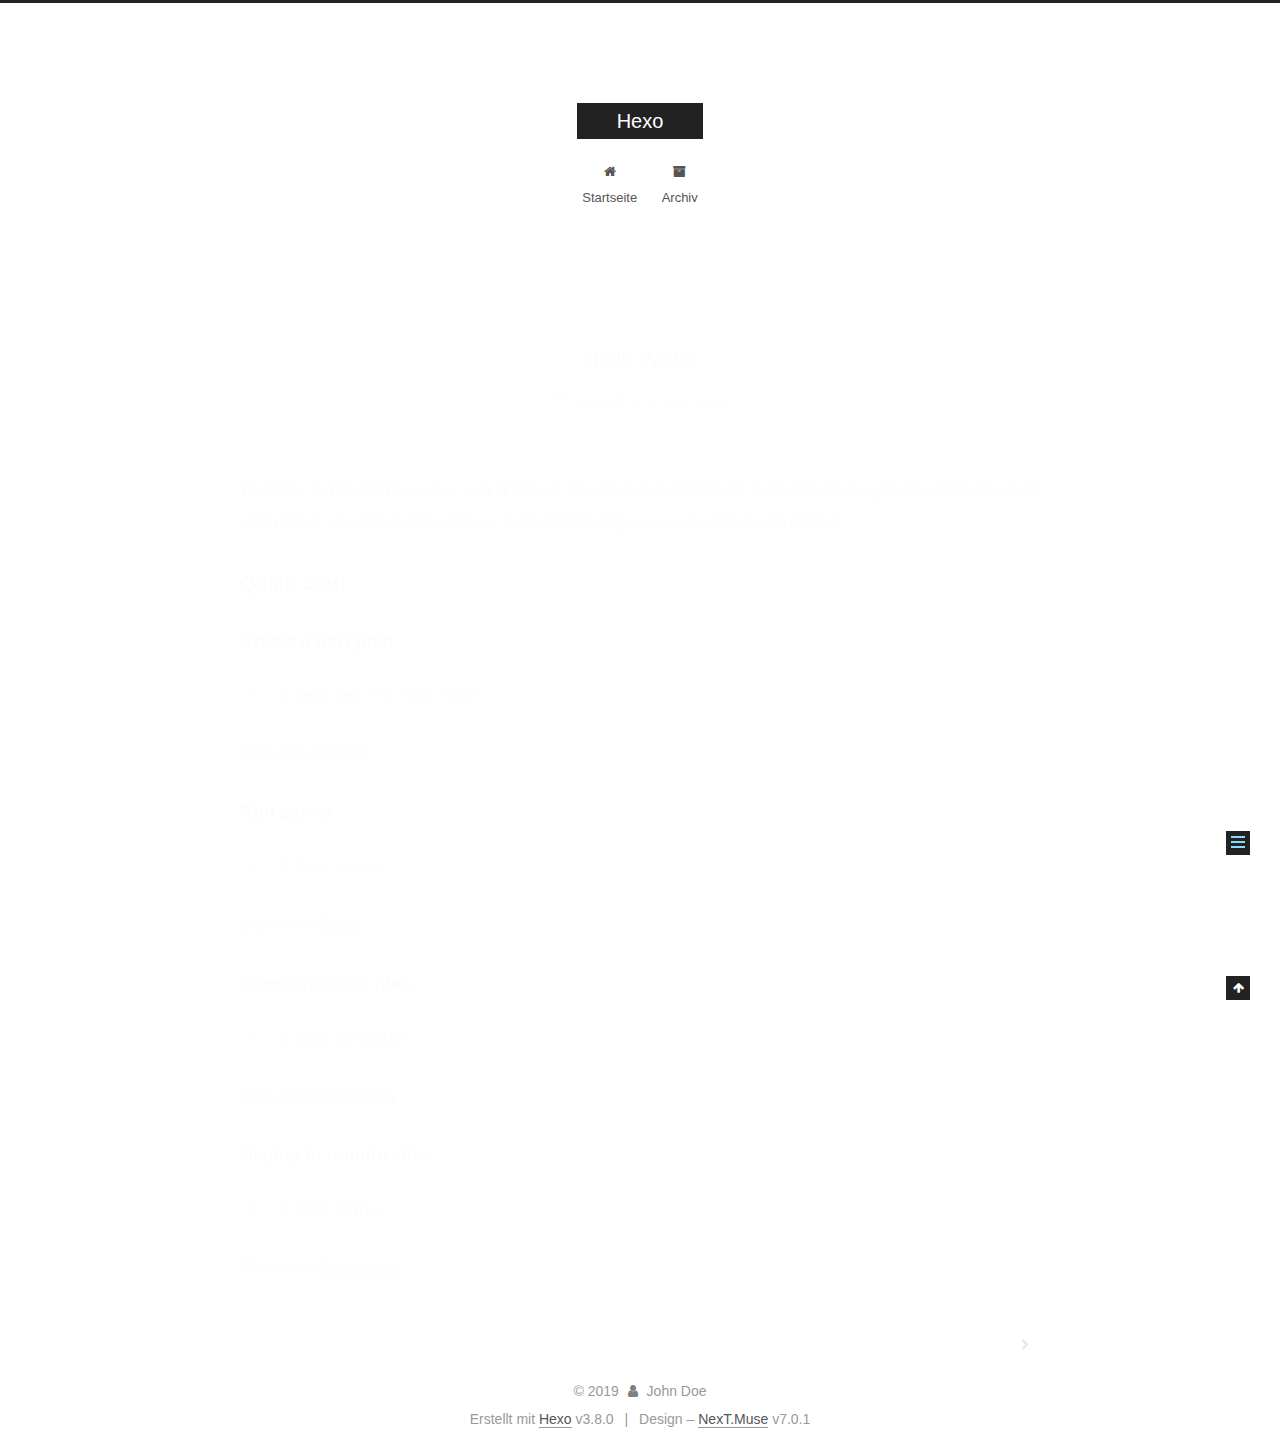
<file: 2019/04/01/hello-world/index.html>
<!DOCTYPE html>












  


<html class="theme-next muse use-motion" lang>
<head><meta name="generator" content="Hexo 3.8.0">
  <meta charset="UTF-8">
<meta http-equiv="X-UA-Compatible" content="IE=edge">
<meta name="viewport" content="width=device-width, initial-scale=1, maximum-scale=2">
<meta name="theme-color" content="#222">
























<link rel="stylesheet" href="/lib/font-awesome/css/font-awesome.min.css?v=4.6.2">

<link rel="stylesheet" href="/css/main.css?v=7.0.1">


  <link rel="apple-touch-icon" sizes="180x180" href="/images/apple-touch-icon-next.png?v=7.0.1">


  <link rel="icon" type="image/png" sizes="32x32" href="/images/favicon-32x32-next.png?v=7.0.1">


  <link rel="icon" type="image/png" sizes="16x16" href="/images/favicon-16x16-next.png?v=7.0.1">


  <link rel="mask-icon" href="/images/logo.svg?v=7.0.1" color="#222">







<script id="hexo.configurations">
  var NexT = window.NexT || {};
  var CONFIG = {
    root: '/',
    scheme: 'Muse',
    version: '7.0.1',
    sidebar: {"position":"left","display":"post","offset":12,"onmobile":false,"dimmer":false},
    back2top: true,
    back2top_sidebar: false,
    fancybox: false,
    fastclick: false,
    lazyload: false,
    tabs: true,
    motion: {"enable":true,"async":false,"transition":{"post_block":"fadeIn","post_header":"slideDownIn","post_body":"slideDownIn","coll_header":"slideLeftIn","sidebar":"slideUpIn"}},
    algolia: {
      applicationID: '',
      apiKey: '',
      indexName: '',
      hits: {"per_page":10},
      labels: {"input_placeholder":"Search for Posts","hits_empty":"We didn't find any results for the search: ${query}","hits_stats":"${hits} results found in ${time} ms"}
    }
  };
</script>


  




  <meta name="description" content="Welcome to Hexo! This is your very first post. Check documentation for more info. If you get any problems when using Hexo, you can find the answer in troubleshooting or you can ask me on GitHub. Quick">
<meta property="og:type" content="article">
<meta property="og:title" content="Hello World">
<meta property="og:url" content="http://yoursite.com/2019/04/01/hello-world/index.html">
<meta property="og:site_name" content="Hexo">
<meta property="og:description" content="Welcome to Hexo! This is your very first post. Check documentation for more info. If you get any problems when using Hexo, you can find the answer in troubleshooting or you can ask me on GitHub. Quick">
<meta property="og:locale" content="default">
<meta property="og:updated_time" content="2019-03-31T22:39:16.039Z">
<meta name="twitter:card" content="summary">
<meta name="twitter:title" content="Hello World">
<meta name="twitter:description" content="Welcome to Hexo! This is your very first post. Check documentation for more info. If you get any problems when using Hexo, you can find the answer in troubleshooting or you can ask me on GitHub. Quick">





  
  
  <link rel="canonical" href="http://yoursite.com/2019/04/01/hello-world/">



<script id="page.configurations">
  CONFIG.page = {
    sidebar: "",
  };
</script>

  <title>Hello World | Hexo</title>
  












  <noscript>
  <style>
  .use-motion .motion-element,
  .use-motion .brand,
  .use-motion .menu-item,
  .sidebar-inner,
  .use-motion .post-block,
  .use-motion .pagination,
  .use-motion .comments,
  .use-motion .post-header,
  .use-motion .post-body,
  .use-motion .collection-title { opacity: initial; }

  .use-motion .logo,
  .use-motion .site-title,
  .use-motion .site-subtitle {
    opacity: initial;
    top: initial;
  }

  .use-motion .logo-line-before i { left: initial; }
  .use-motion .logo-line-after i { right: initial; }
  </style>
</noscript>

</head>

<body itemscope itemtype="http://schema.org/WebPage" lang="default">

  
  
    
  

  <div class="container sidebar-position-left page-post-detail">
    <div class="headband"></div>

    <header id="header" class="header" itemscope itemtype="http://schema.org/WPHeader">
      <div class="header-inner"><div class="site-brand-wrapper">
  <div class="site-meta">
    

    <div class="custom-logo-site-title">
      <a href="/" class="brand" rel="start">
        <span class="logo-line-before"><i></i></span>
        <span class="site-title">Hexo</span>
        <span class="logo-line-after"><i></i></span>
      </a>
    </div>
    
    
  </div>

  <div class="site-nav-toggle">
    <button aria-label="Navigationsleiste an/ausschalten">
      <span class="btn-bar"></span>
      <span class="btn-bar"></span>
      <span class="btn-bar"></span>
    </button>
  </div>
</div>



<nav class="site-nav">
  
    <ul id="menu" class="menu">
      
        
        
        
          
          <li class="menu-item menu-item-home">

    
    
    
      
    

    

    <a href="/" rel="section"><i class="menu-item-icon fa fa-fw fa-home"></i> <br>Startseite</a>

  </li>
        
        
        
          
          <li class="menu-item menu-item-archives">

    
    
    
      
    

    

    <a href="/archives/" rel="section"><i class="menu-item-icon fa fa-fw fa-archive"></i> <br>Archiv</a>

  </li>

      
      
    </ul>
  

  
    

  

  
</nav>



  



</div>
    </header>

    


    <main id="main" class="main">
      <div class="main-inner">
        <div class="content-wrap">
          
          <div id="content" class="content">
            

  <div id="posts" class="posts-expand">
    

  

  
  
  

  

  <article class="post post-type-normal" itemscope itemtype="http://schema.org/Article">
  
  
  
  <div class="post-block">
    <link itemprop="mainEntityOfPage" href="http://yoursite.com/2019/04/01/hello-world/">

    <span hidden itemprop="author" itemscope itemtype="http://schema.org/Person">
      <meta itemprop="name" content="John Doe">
      <meta itemprop="description" content>
      <meta itemprop="image" content="/images/avatar.gif">
    </span>

    <span hidden itemprop="publisher" itemscope itemtype="http://schema.org/Organization">
      <meta itemprop="name" content="Hexo">
    </span>

    
      <header class="post-header">

        
        
          <h1 class="post-title" itemprop="name headline">Hello World

              
            
          </h1>
        

        <div class="post-meta">
          <span class="post-time">

            
            
            

            
              <span class="post-meta-item-icon">
                <i class="fa fa-calendar-o"></i>
              </span>
              
                <span class="post-meta-item-text">Veröffentlicht am</span>
              

              
                
              

              <time title="Erstellt: 2019-04-01 06:39:16" itemprop="dateCreated datePublished" datetime="2019-04-01T06:39:16+08:00">2019-04-01</time>
            

            
          </span>

          

          
            
            
          

          
          

          

          

          

        </div>
      </header>
    

    
    
    
    <div class="post-body" itemprop="articleBody">

      
      

      
        <p>Welcome to <a href="https://hexo.io/" target="_blank" rel="noopener">Hexo</a>! This is your very first post. Check <a href="https://hexo.io/docs/" target="_blank" rel="noopener">documentation</a> for more info. If you get any problems when using Hexo, you can find the answer in <a href="https://hexo.io/docs/troubleshooting.html" target="_blank" rel="noopener">troubleshooting</a> or you can ask me on <a href="https://github.com/hexojs/hexo/issues" target="_blank" rel="noopener">GitHub</a>.</p>
<h2 id="Quick-Start"><a href="#Quick-Start" class="headerlink" title="Quick Start"></a>Quick Start</h2><h3 id="Create-a-new-post"><a href="#Create-a-new-post" class="headerlink" title="Create a new post"></a>Create a new post</h3><figure class="highlight bash"><table><tr><td class="gutter"><pre><span class="line">1</span><br></pre></td><td class="code"><pre><span class="line">$ hexo new <span class="string">"My New Post"</span></span><br></pre></td></tr></table></figure>
<p>More info: <a href="https://hexo.io/docs/writing.html" target="_blank" rel="noopener">Writing</a></p>
<h3 id="Run-server"><a href="#Run-server" class="headerlink" title="Run server"></a>Run server</h3><figure class="highlight bash"><table><tr><td class="gutter"><pre><span class="line">1</span><br></pre></td><td class="code"><pre><span class="line">$ hexo server</span><br></pre></td></tr></table></figure>
<p>More info: <a href="https://hexo.io/docs/server.html" target="_blank" rel="noopener">Server</a></p>
<h3 id="Generate-static-files"><a href="#Generate-static-files" class="headerlink" title="Generate static files"></a>Generate static files</h3><figure class="highlight bash"><table><tr><td class="gutter"><pre><span class="line">1</span><br></pre></td><td class="code"><pre><span class="line">$ hexo generate</span><br></pre></td></tr></table></figure>
<p>More info: <a href="https://hexo.io/docs/generating.html" target="_blank" rel="noopener">Generating</a></p>
<h3 id="Deploy-to-remote-sites"><a href="#Deploy-to-remote-sites" class="headerlink" title="Deploy to remote sites"></a>Deploy to remote sites</h3><figure class="highlight bash"><table><tr><td class="gutter"><pre><span class="line">1</span><br></pre></td><td class="code"><pre><span class="line">$ hexo deploy</span><br></pre></td></tr></table></figure>
<p>More info: <a href="https://hexo.io/docs/deployment.html" target="_blank" rel="noopener">Deployment</a></p>

      
    </div>

    

    
    
    

    

    
      
    
    

    

    <footer class="post-footer">
      

      
      
      

      
        <div class="post-nav">
          <div class="post-nav-next post-nav-item">
            
          </div>

          <span class="post-nav-divider"></span>

          <div class="post-nav-prev post-nav-item">
            
              <a href="/2019/04/08/grokking_algorithm/" rel="prev" title>
                 <i class="fa fa-chevron-right"></i>
              </a>
            
          </div>
        </div>
      

      
      
    </footer>
  </div>
  
  
  
  </article>


  </div>


          </div>
          

  



        </div>
        
          
  
  <div class="sidebar-toggle">
    <div class="sidebar-toggle-line-wrap">
      <span class="sidebar-toggle-line sidebar-toggle-line-first"></span>
      <span class="sidebar-toggle-line sidebar-toggle-line-middle"></span>
      <span class="sidebar-toggle-line sidebar-toggle-line-last"></span>
    </div>
  </div>

  <aside id="sidebar" class="sidebar">
    <div class="sidebar-inner">

      

      
        <ul class="sidebar-nav motion-element">
          <li class="sidebar-nav-toc sidebar-nav-active" data-target="post-toc-wrap">
            Inhaltsverzeichnis
          </li>
          <li class="sidebar-nav-overview" data-target="site-overview-wrap">
            Übersicht
          </li>
        </ul>
      

      <div class="site-overview-wrap sidebar-panel">
        <div class="site-overview">
          <div class="site-author motion-element" itemprop="author" itemscope itemtype="http://schema.org/Person">
            
              <p class="site-author-name" itemprop="name">John Doe</p>
              <div class="site-description motion-element" itemprop="description"></div>
          </div>

          
            <nav class="site-state motion-element">
              
                <div class="site-state-item site-state-posts">
                
                  <a href="/archives/">
                
                    <span class="site-state-item-count">2</span>
                    <span class="site-state-item-name">Artikel</span>
                  </a>
                </div>
              

              

              
            </nav>
          

          

          

          

          

          
          

          
            
          
          

        </div>
      </div>

      
      <!--noindex-->
        <div class="post-toc-wrap motion-element sidebar-panel sidebar-panel-active">
          <div class="post-toc">

            
            
            
            

            
              <div class="post-toc-content"><ol class="nav"><li class="nav-item nav-level-2"><a class="nav-link" href="#Quick-Start"><span class="nav-number">1.</span> <span class="nav-text">Quick Start</span></a><ol class="nav-child"><li class="nav-item nav-level-3"><a class="nav-link" href="#Create-a-new-post"><span class="nav-number">1.1.</span> <span class="nav-text">Create a new post</span></a></li><li class="nav-item nav-level-3"><a class="nav-link" href="#Run-server"><span class="nav-number">1.2.</span> <span class="nav-text">Run server</span></a></li><li class="nav-item nav-level-3"><a class="nav-link" href="#Generate-static-files"><span class="nav-number">1.3.</span> <span class="nav-text">Generate static files</span></a></li><li class="nav-item nav-level-3"><a class="nav-link" href="#Deploy-to-remote-sites"><span class="nav-number">1.4.</span> <span class="nav-text">Deploy to remote sites</span></a></li></ol></li></ol></div>
            

          </div>
        </div>
      <!--/noindex-->
      

      

    </div>
  </aside>
  


        
      </div>
    </main>

    <footer id="footer" class="footer">
      <div class="footer-inner">
        <div class="copyright">&copy; <span itemprop="copyrightYear">2019</span>
  <span class="with-love" id="animate">
    <i class="fa fa-user"></i>
  </span>
  <span class="author" itemprop="copyrightHolder">John Doe</span>

  

  
</div>


  <div class="powered-by">Erstellt mit  <a href="https://hexo.io" class="theme-link" rel="noopener" target="_blank">Hexo</a> v3.8.0</div>



  <span class="post-meta-divider">|</span>



  <div class="theme-info">Design – <a href="https://theme-next.org" class="theme-link" rel="noopener" target="_blank">NexT.Muse</a> v7.0.1</div>




        








        
      </div>
    </footer>

    
      <div class="back-to-top">
        <i class="fa fa-arrow-up"></i>
        
      </div>
    

    

    

    
  </div>

  

<script>
  if (Object.prototype.toString.call(window.Promise) !== '[object Function]') {
    window.Promise = null;
  }
</script>


























  
  <script src="/lib/jquery/index.js?v=2.1.3"></script>

  
  <script src="/lib/velocity/velocity.min.js?v=1.2.1"></script>

  
  <script src="/lib/velocity/velocity.ui.min.js?v=1.2.1"></script>


  


  <script src="/js/utils.js?v=7.0.1"></script>

  <script src="/js/motion.js?v=7.0.1"></script>



  
  


  <script src="/js/schemes/muse.js?v=7.0.1"></script>



  
  <script src="/js/scrollspy.js?v=7.0.1"></script>
<script src="/js/post-details.js?v=7.0.1"></script>



  


  <script src="/js/next-boot.js?v=7.0.1"></script>


  

  

  

  


  


  




  

  

  

  

  

  

  

  

  

  

  

  

  

  

</body>
</html>
</file>
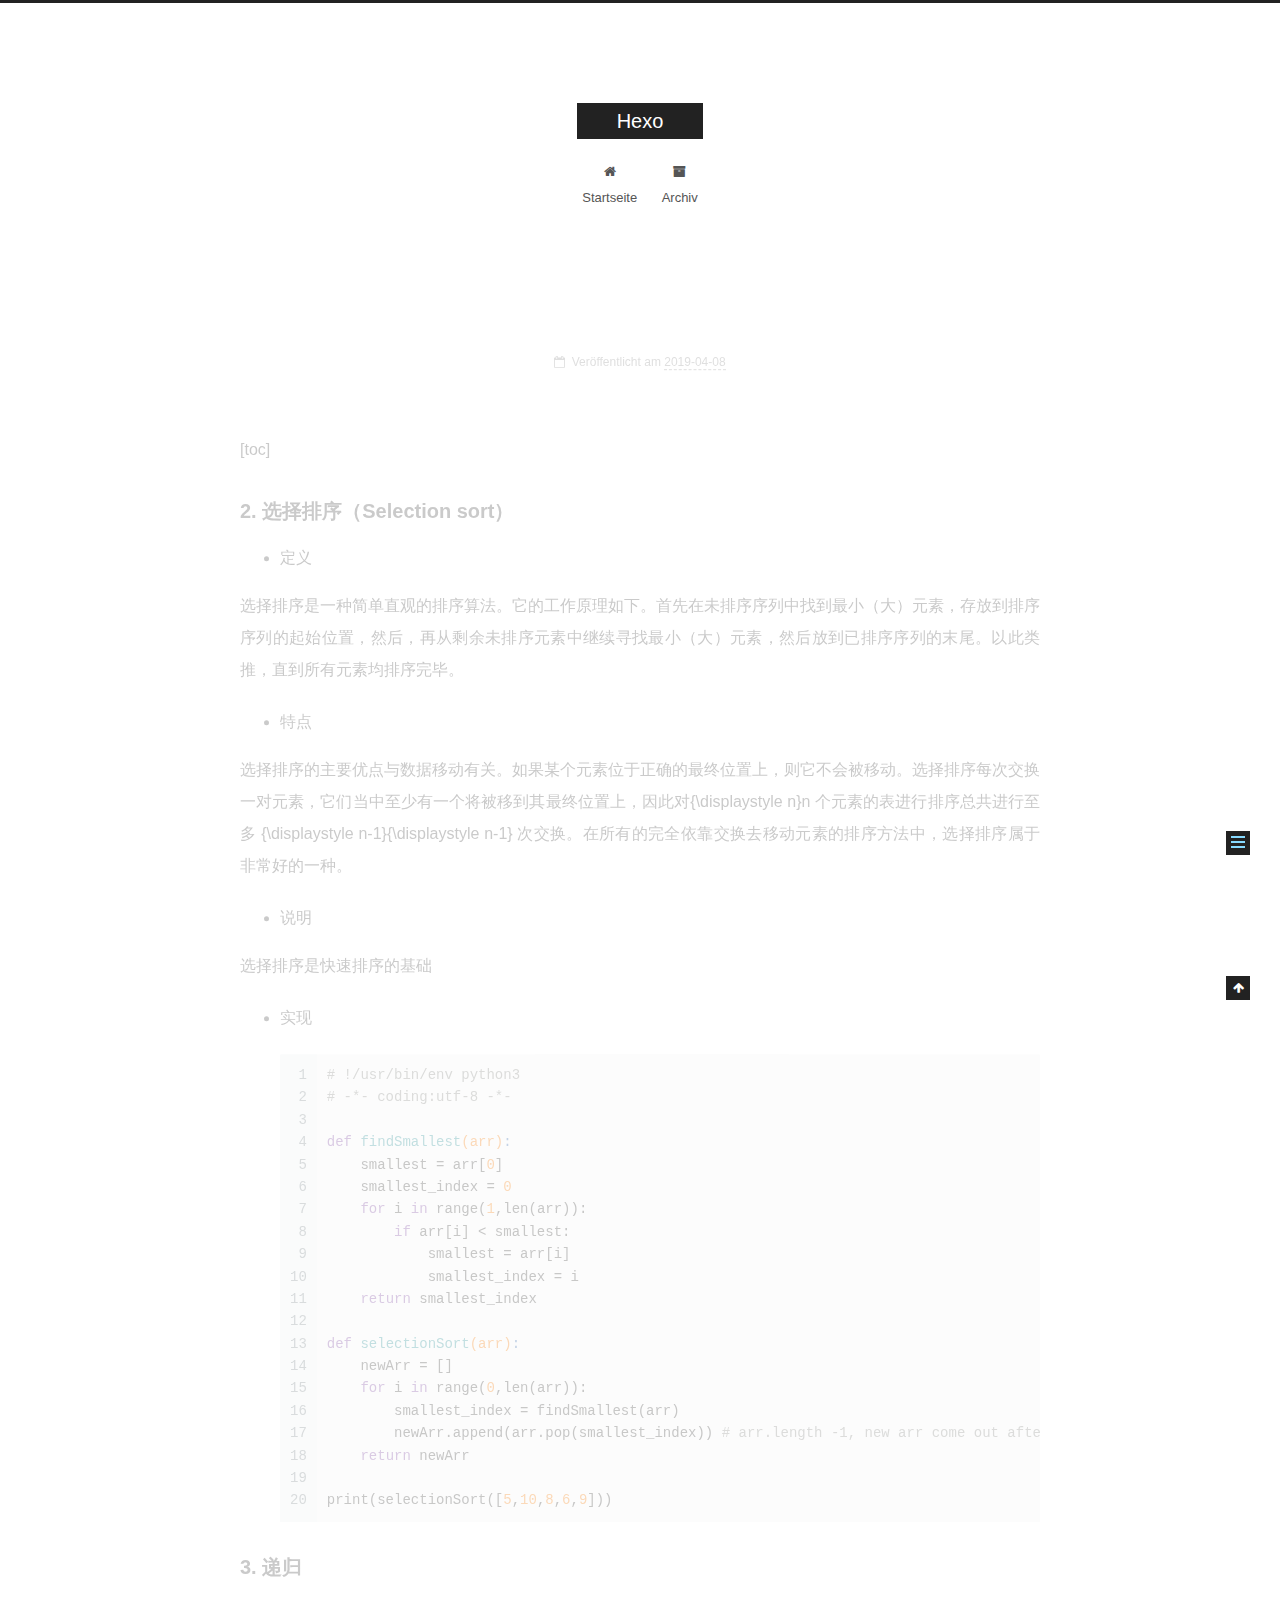
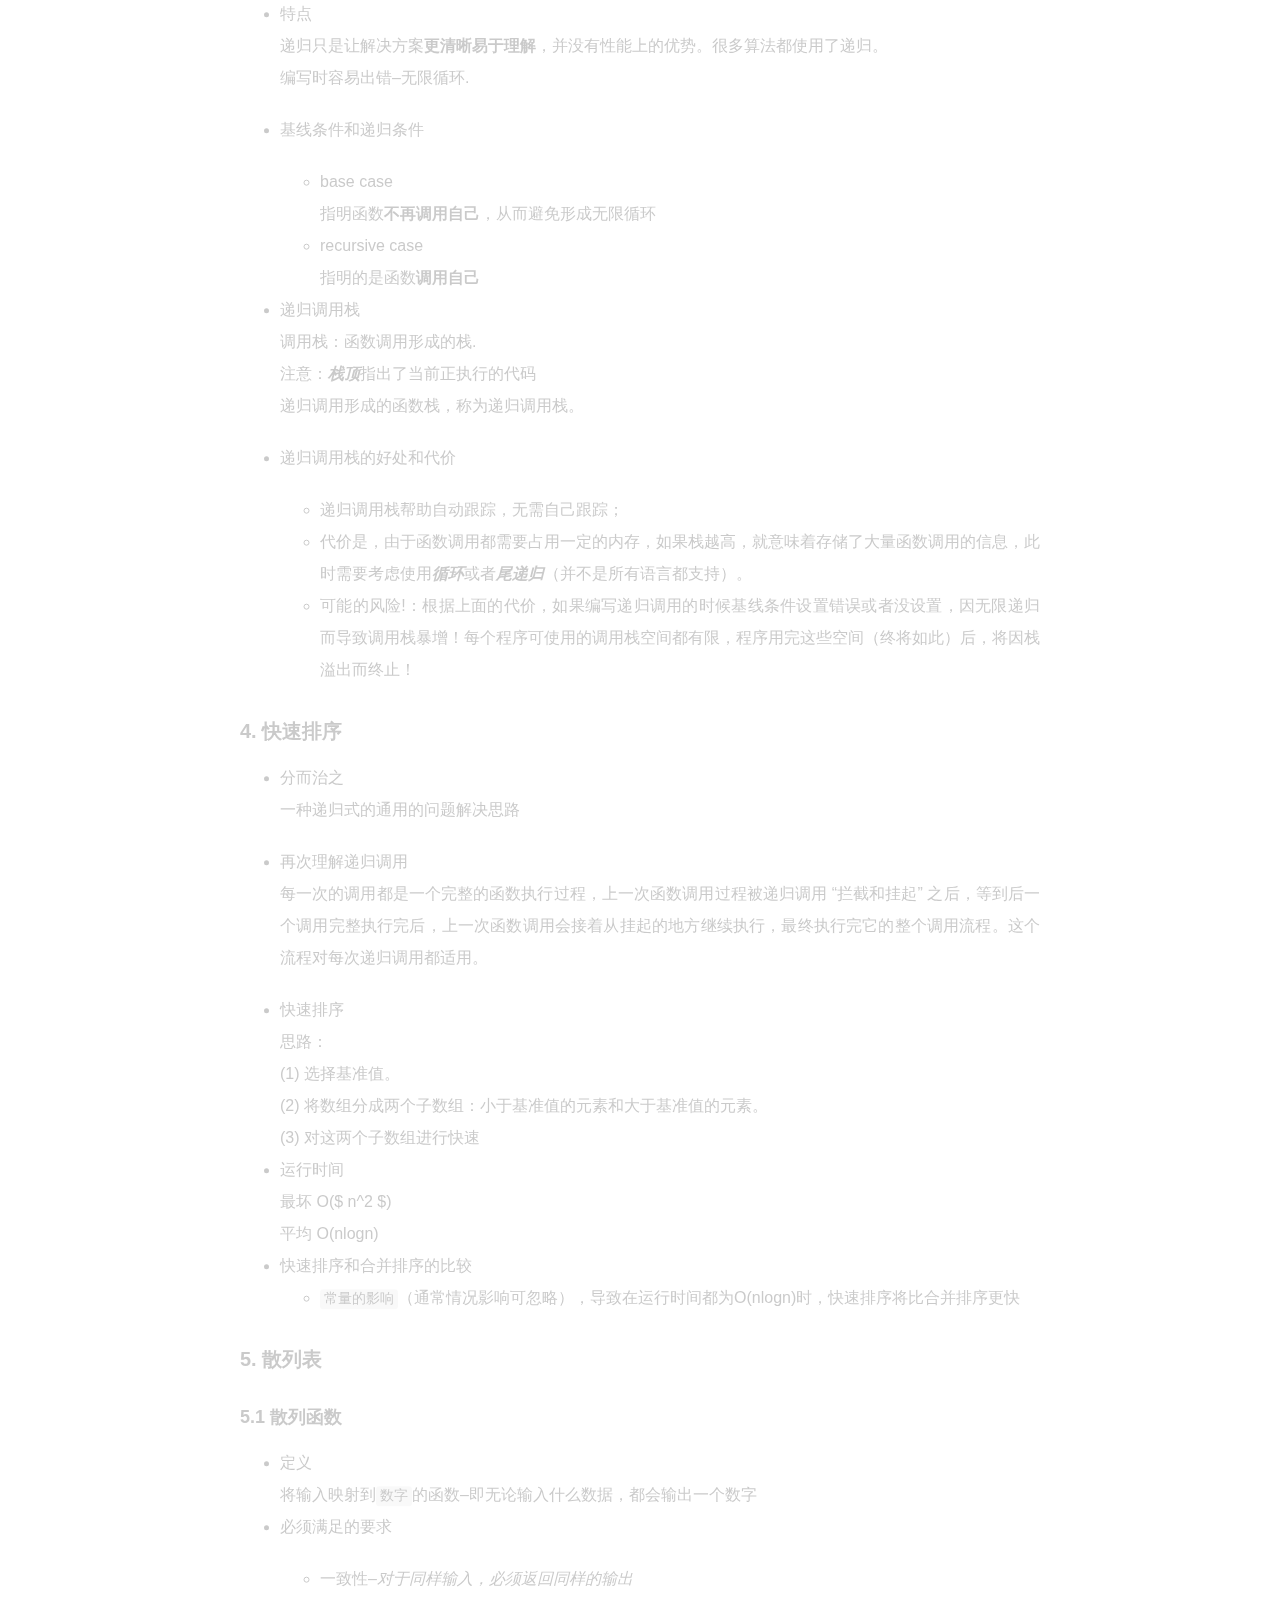
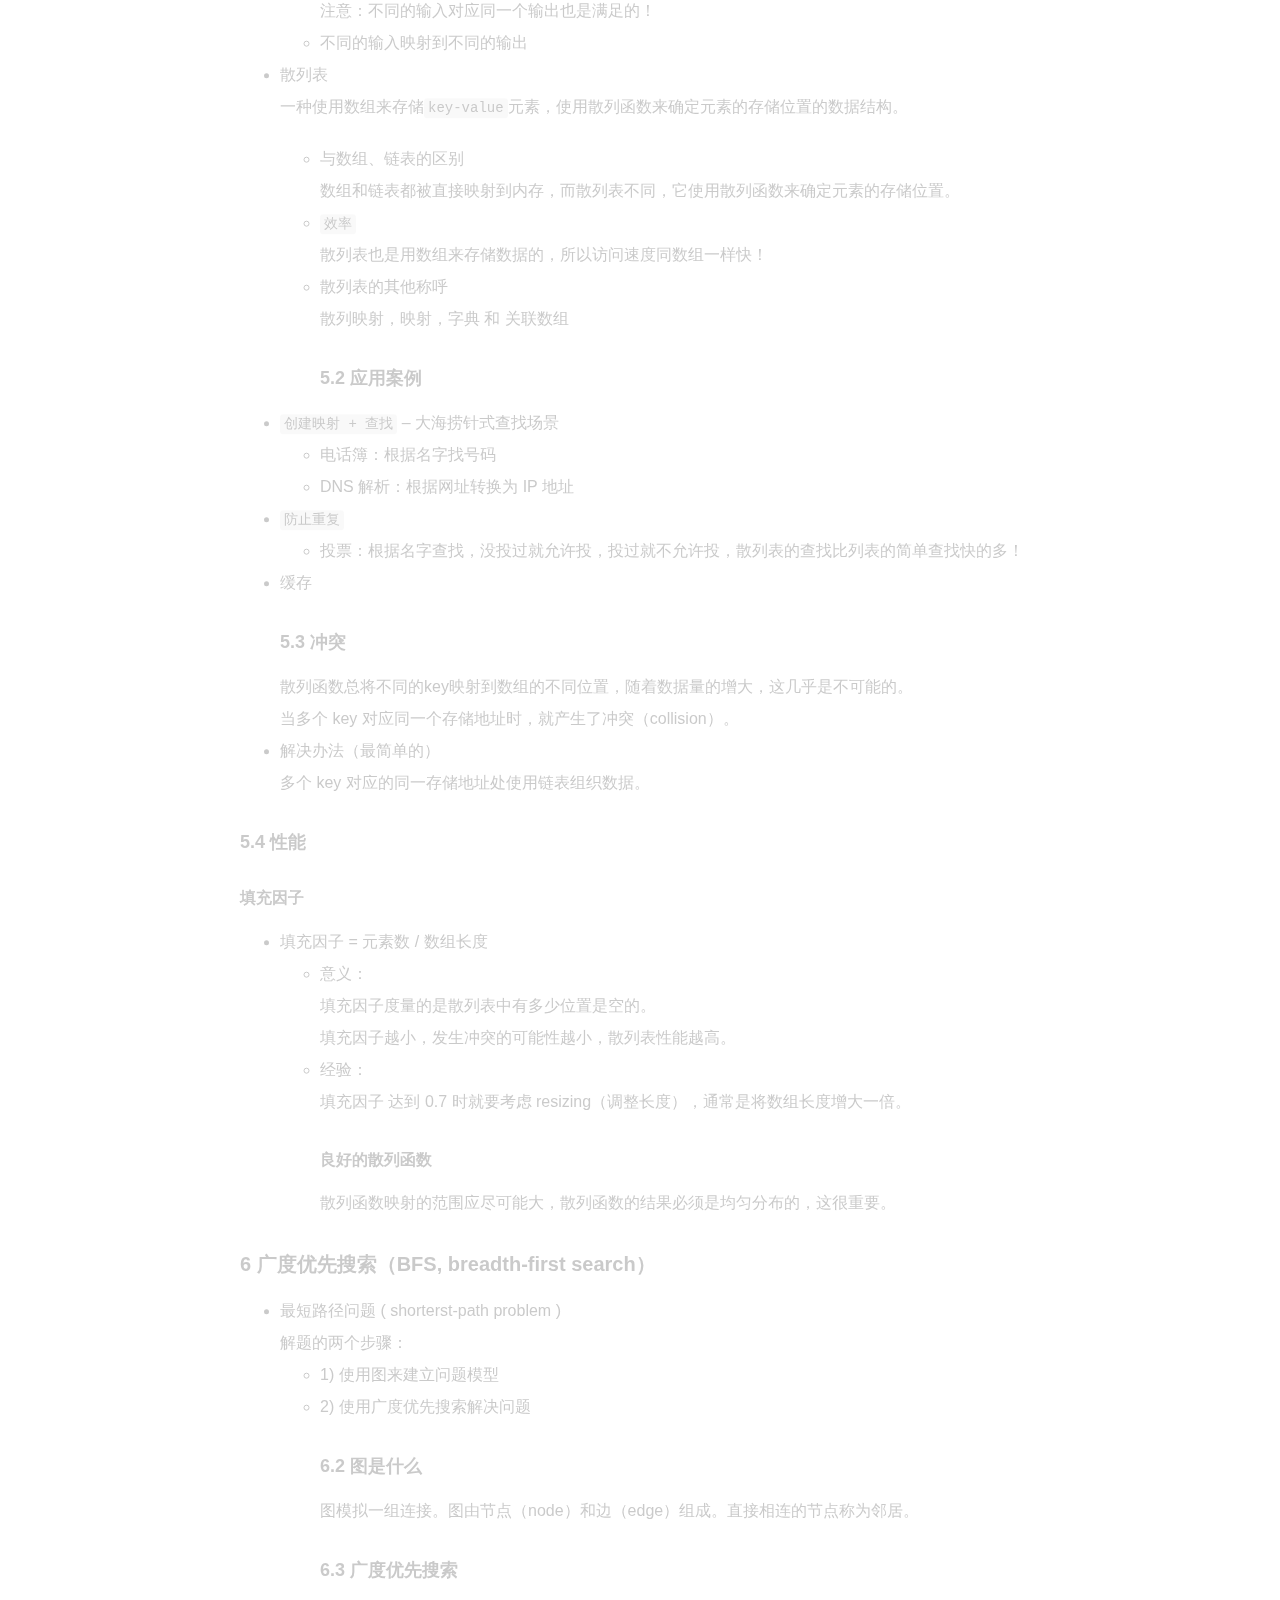
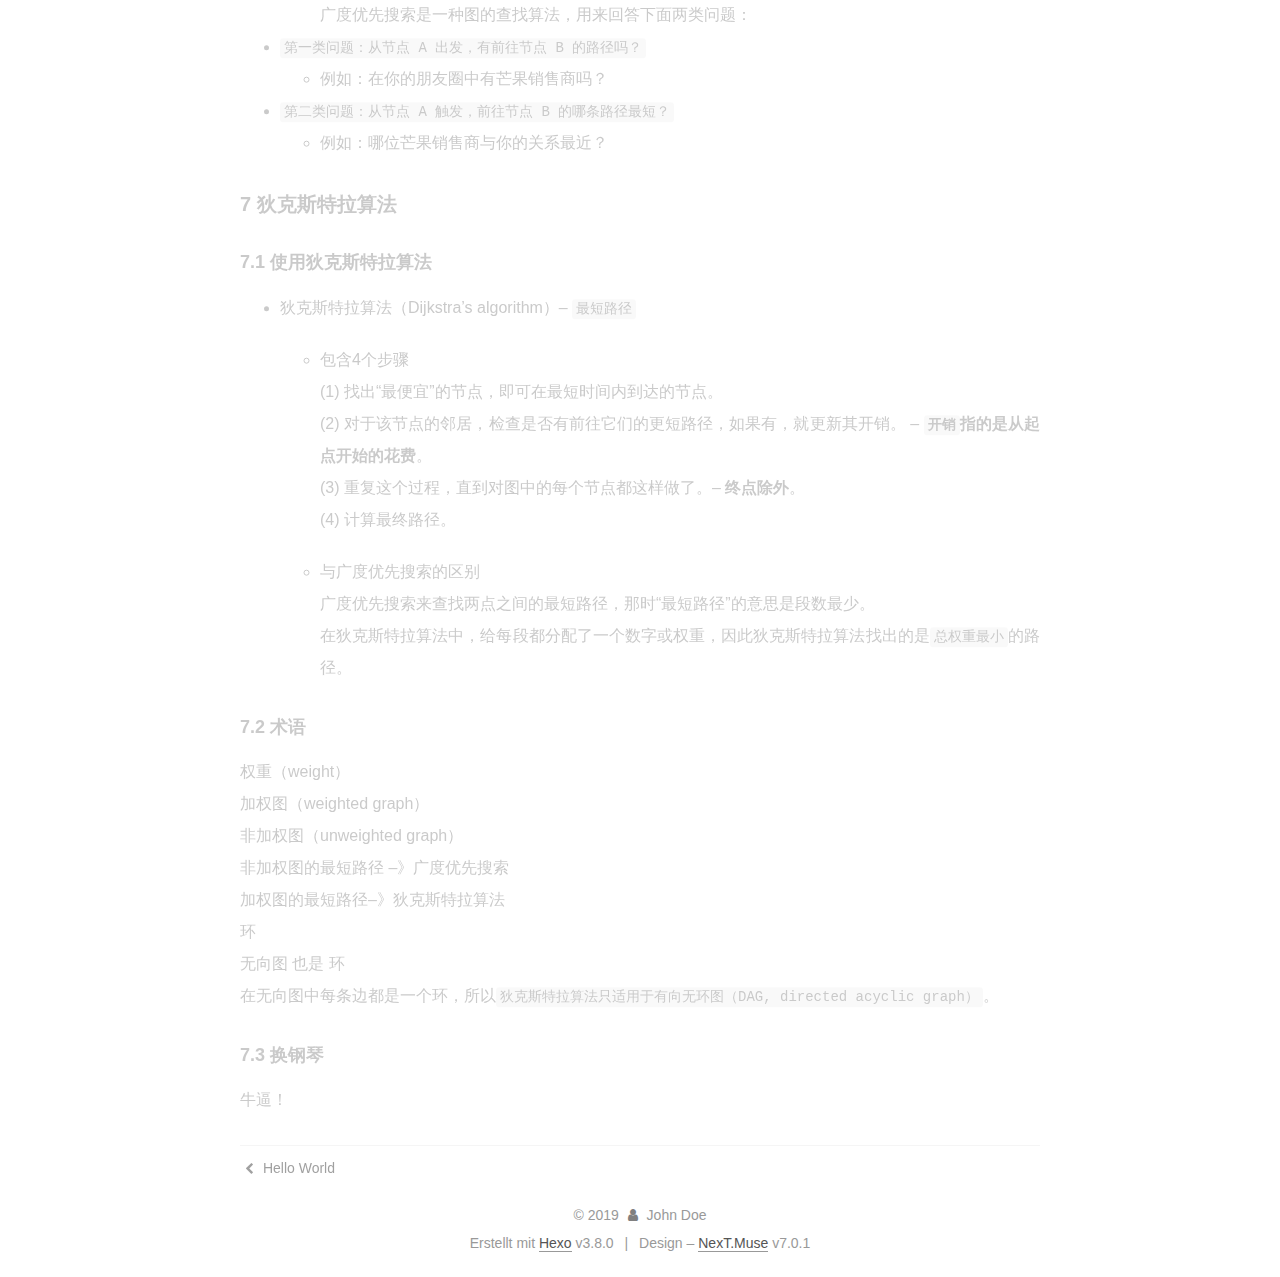
<file: 2019/04/08/grokking_algorithm/index.html>
<!DOCTYPE html>












  


<html class="theme-next muse use-motion" lang>
<head><meta name="generator" content="Hexo 3.8.0">
  <meta charset="UTF-8">
<meta http-equiv="X-UA-Compatible" content="IE=edge">
<meta name="viewport" content="width=device-width, initial-scale=1, maximum-scale=2">
<meta name="theme-color" content="#222">
























<link rel="stylesheet" href="/lib/font-awesome/css/font-awesome.min.css?v=4.6.2">

<link rel="stylesheet" href="/css/main.css?v=7.0.1">


  <link rel="apple-touch-icon" sizes="180x180" href="/images/apple-touch-icon-next.png?v=7.0.1">


  <link rel="icon" type="image/png" sizes="32x32" href="/images/favicon-32x32-next.png?v=7.0.1">


  <link rel="icon" type="image/png" sizes="16x16" href="/images/favicon-16x16-next.png?v=7.0.1">


  <link rel="mask-icon" href="/images/logo.svg?v=7.0.1" color="#222">







<script id="hexo.configurations">
  var NexT = window.NexT || {};
  var CONFIG = {
    root: '/',
    scheme: 'Muse',
    version: '7.0.1',
    sidebar: {"position":"left","display":"post","offset":12,"onmobile":false,"dimmer":false},
    back2top: true,
    back2top_sidebar: false,
    fancybox: false,
    fastclick: false,
    lazyload: false,
    tabs: true,
    motion: {"enable":true,"async":false,"transition":{"post_block":"fadeIn","post_header":"slideDownIn","post_body":"slideDownIn","coll_header":"slideLeftIn","sidebar":"slideUpIn"}},
    algolia: {
      applicationID: '',
      apiKey: '',
      indexName: '',
      hits: {"per_page":10},
      labels: {"input_placeholder":"Search for Posts","hits_empty":"We didn't find any results for the search: ${query}","hits_stats":"${hits} results found in ${time} ms"}
    }
  };
</script>


  




  <meta name="description" content="[toc] 2. 选择排序（Selection sort） 定义  选择排序是一种简单直观的排序算法。它的工作原理如下。首先在未排序序列中找到最小（大）元素，存放到排序序列的起始位置，然后，再从剩余未排序元素中继续寻找最小（大）元素，然后放到已排序序列的末尾。以此类推，直到所有元素均排序完毕。  特点  选择排序的主要优点与数据移动有关。如果某个元素位于正确的最终位置上，则它不会被移动。选择排序每">
<meta property="og:type" content="article">
<meta property="og:title" content="Hexo">
<meta property="og:url" content="http://yoursite.com/2019/04/08/grokking_algorithm/index.html">
<meta property="og:site_name" content="Hexo">
<meta property="og:description" content="[toc] 2. 选择排序（Selection sort） 定义  选择排序是一种简单直观的排序算法。它的工作原理如下。首先在未排序序列中找到最小（大）元素，存放到排序序列的起始位置，然后，再从剩余未排序元素中继续寻找最小（大）元素，然后放到已排序序列的末尾。以此类推，直到所有元素均排序完毕。  特点  选择排序的主要优点与数据移动有关。如果某个元素位于正确的最终位置上，则它不会被移动。选择排序每">
<meta property="og:locale" content="default">
<meta property="og:updated_time" content="2019-04-07T23:46:29.200Z">
<meta name="twitter:card" content="summary">
<meta name="twitter:title" content="Hexo">
<meta name="twitter:description" content="[toc] 2. 选择排序（Selection sort） 定义  选择排序是一种简单直观的排序算法。它的工作原理如下。首先在未排序序列中找到最小（大）元素，存放到排序序列的起始位置，然后，再从剩余未排序元素中继续寻找最小（大）元素，然后放到已排序序列的末尾。以此类推，直到所有元素均排序完毕。  特点  选择排序的主要优点与数据移动有关。如果某个元素位于正确的最终位置上，则它不会被移动。选择排序每">





  
  
  <link rel="canonical" href="http://yoursite.com/2019/04/08/grokking_algorithm/">



<script id="page.configurations">
  CONFIG.page = {
    sidebar: "",
  };
</script>

  <title> | Hexo</title>
  












  <noscript>
  <style>
  .use-motion .motion-element,
  .use-motion .brand,
  .use-motion .menu-item,
  .sidebar-inner,
  .use-motion .post-block,
  .use-motion .pagination,
  .use-motion .comments,
  .use-motion .post-header,
  .use-motion .post-body,
  .use-motion .collection-title { opacity: initial; }

  .use-motion .logo,
  .use-motion .site-title,
  .use-motion .site-subtitle {
    opacity: initial;
    top: initial;
  }

  .use-motion .logo-line-before i { left: initial; }
  .use-motion .logo-line-after i { right: initial; }
  </style>
</noscript>

</head>

<body itemscope itemtype="http://schema.org/WebPage" lang="default">

  
  
    
  

  <div class="container sidebar-position-left page-post-detail">
    <div class="headband"></div>

    <header id="header" class="header" itemscope itemtype="http://schema.org/WPHeader">
      <div class="header-inner"><div class="site-brand-wrapper">
  <div class="site-meta">
    

    <div class="custom-logo-site-title">
      <a href="/" class="brand" rel="start">
        <span class="logo-line-before"><i></i></span>
        <span class="site-title">Hexo</span>
        <span class="logo-line-after"><i></i></span>
      </a>
    </div>
    
    
  </div>

  <div class="site-nav-toggle">
    <button aria-label="Navigationsleiste an/ausschalten">
      <span class="btn-bar"></span>
      <span class="btn-bar"></span>
      <span class="btn-bar"></span>
    </button>
  </div>
</div>



<nav class="site-nav">
  
    <ul id="menu" class="menu">
      
        
        
        
          
          <li class="menu-item menu-item-home">

    
    
    
      
    

    

    <a href="/" rel="section"><i class="menu-item-icon fa fa-fw fa-home"></i> <br>Startseite</a>

  </li>
        
        
        
          
          <li class="menu-item menu-item-archives">

    
    
    
      
    

    

    <a href="/archives/" rel="section"><i class="menu-item-icon fa fa-fw fa-archive"></i> <br>Archiv</a>

  </li>

      
      
    </ul>
  

  
    

  

  
</nav>



  



</div>
    </header>

    


    <main id="main" class="main">
      <div class="main-inner">
        <div class="content-wrap">
          
          <div id="content" class="content">
            

  <div id="posts" class="posts-expand">
    

  

  
  
  

  

  <article class="post post-type-normal" itemscope itemtype="http://schema.org/Article">
  
  
  
  <div class="post-block">
    <link itemprop="mainEntityOfPage" href="http://yoursite.com/2019/04/08/grokking_algorithm/">

    <span hidden itemprop="author" itemscope itemtype="http://schema.org/Person">
      <meta itemprop="name" content="John Doe">
      <meta itemprop="description" content>
      <meta itemprop="image" content="/images/avatar.gif">
    </span>

    <span hidden itemprop="publisher" itemscope itemtype="http://schema.org/Organization">
      <meta itemprop="name" content="Hexo">
    </span>

    
      <header class="post-header">

        
        
          <h1 class="post-title" itemprop="name headline">

              
            
          </h1>
        

        <div class="post-meta">
          <span class="post-time">

            
            
            

            
              <span class="post-meta-item-icon">
                <i class="fa fa-calendar-o"></i>
              </span>
              
                <span class="post-meta-item-text">Veröffentlicht am</span>
              

              
                
              

              <time title="Erstellt: 2019-04-08 07:47:40 / Geändert am: 07:46:29" itemprop="dateCreated datePublished" datetime="2019-04-08T07:47:40+08:00">2019-04-08</time>
            

            
              

              
            
          </span>

          

          
            
            
          

          
          

          

          

          

        </div>
      </header>
    

    
    
    
    <div class="post-body" itemprop="articleBody">

      
      

      
        <p>[toc]</p>
<h2 id="2-选择排序（Selection-sort）"><a href="#2-选择排序（Selection-sort）" class="headerlink" title="2. 选择排序（Selection sort）"></a>2. 选择排序（Selection sort）</h2><ul>
<li>定义</li>
</ul>
<p>选择排序是一种简单直观的排序算法。它的工作原理如下。首先在未排序序列中找到最小（大）元素，存放到排序序列的起始位置，然后，再从剩余未排序元素中继续寻找最小（大）元素，然后放到已排序序列的末尾。以此类推，直到所有元素均排序完毕。</p>
<ul>
<li>特点</li>
</ul>
<p>选择排序的主要优点与数据移动有关。如果某个元素位于正确的最终位置上，则它不会被移动。选择排序每次交换一对元素，它们当中至少有一个将被移到其最终位置上，因此对{\displaystyle n}n 个元素的表进行排序总共进行至多 {\displaystyle n-1}{\displaystyle n-1} 次交换。在所有的完全依靠交换去移动元素的排序方法中，选择排序属于非常好的一种。</p>
<ul>
<li>说明</li>
</ul>
<p>选择排序是快速排序的基础</p>
<ul>
<li>实现<figure class="highlight python"><table><tr><td class="gutter"><pre><span class="line">1</span><br><span class="line">2</span><br><span class="line">3</span><br><span class="line">4</span><br><span class="line">5</span><br><span class="line">6</span><br><span class="line">7</span><br><span class="line">8</span><br><span class="line">9</span><br><span class="line">10</span><br><span class="line">11</span><br><span class="line">12</span><br><span class="line">13</span><br><span class="line">14</span><br><span class="line">15</span><br><span class="line">16</span><br><span class="line">17</span><br><span class="line">18</span><br><span class="line">19</span><br><span class="line">20</span><br></pre></td><td class="code"><pre><span class="line"><span class="comment"># !/usr/bin/env python3</span></span><br><span class="line"><span class="comment"># -*- coding:utf-8 -*-</span></span><br><span class="line"></span><br><span class="line"><span class="function"><span class="keyword">def</span> <span class="title">findSmallest</span><span class="params">(arr)</span>:</span></span><br><span class="line">    smallest = arr[<span class="number">0</span>]</span><br><span class="line">    smallest_index = <span class="number">0</span></span><br><span class="line">    <span class="keyword">for</span> i <span class="keyword">in</span> range(<span class="number">1</span>,len(arr)):</span><br><span class="line">        <span class="keyword">if</span> arr[i] &lt; smallest:</span><br><span class="line">            smallest = arr[i]</span><br><span class="line">            smallest_index = i</span><br><span class="line">    <span class="keyword">return</span> smallest_index</span><br><span class="line">    </span><br><span class="line"><span class="function"><span class="keyword">def</span> <span class="title">selectionSort</span><span class="params">(arr)</span>:</span></span><br><span class="line">    newArr = []</span><br><span class="line">    <span class="keyword">for</span> i <span class="keyword">in</span> range(<span class="number">0</span>,len(arr)):</span><br><span class="line">        smallest_index = findSmallest(arr)</span><br><span class="line">        newArr.append(arr.pop(smallest_index)) <span class="comment"># arr.length -1, new arr come out after arr.pop!</span></span><br><span class="line">    <span class="keyword">return</span> newArr</span><br><span class="line">    </span><br><span class="line">print(selectionSort([<span class="number">5</span>,<span class="number">10</span>,<span class="number">8</span>,<span class="number">6</span>,<span class="number">9</span>]))</span><br></pre></td></tr></table></figure>
</li>
</ul>
<h2 id="3-递归"><a href="#3-递归" class="headerlink" title="3. 递归"></a>3. 递归</h2><ul>
<li><p>特点<br>递归只是让解决方案<strong>更清晰易于理解</strong>，并没有性能上的优势。很多算法都使用了递归。<br>编写时容易出错–无限循环.</p>
</li>
<li><p>基线条件和递归条件</p>
<ul>
<li>base case<br>指明函数<strong>不再调用自己</strong>，从而避免形成无限循环</li>
<li>recursive case<br>指明的是函数<strong>调用自己</strong></li>
</ul>
</li>
<li><p>递归调用栈<br>调用栈：函数调用形成的栈.<br>注意：<strong><em>栈顶</em></strong>指出了当前正执行的代码<br>递归调用形成的函数栈，称为递归调用栈。</p>
</li>
<li><p>递归调用栈的好处和代价</p>
<ul>
<li>递归调用栈帮助自动跟踪，无需自己跟踪；  </li>
<li>代价是，由于函数调用都需要占用一定的内存，如果栈越高，就意味着存储了大量函数调用的信息，此时需要考虑使用<strong><em>循环</em></strong>或者<strong><em>尾递归</em></strong>（并不是所有语言都支持）。</li>
<li>可能的风险!：根据上面的代价，如果编写递归调用的时候基线条件设置错误或者没设置，因无限递归而导致调用栈暴增！每个程序可使用的调用栈空间都有限，程序用完这些空间（终将如此）后，将因栈溢出而终止！</li>
</ul>
</li>
</ul>
<h2 id="4-快速排序"><a href="#4-快速排序" class="headerlink" title="4. 快速排序"></a>4. 快速排序</h2><ul>
<li><p>分而治之<br>一种递归式的通用的问题解决思路</p>
</li>
<li><p>再次理解递归调用<br>每一次的调用都是一个完整的函数执行过程，上一次函数调用过程被递归调用 “拦截和挂起” 之后，等到后一个调用完整执行完后，上一次函数调用会接着从挂起的地方继续执行，最终执行完它的整个调用流程。这个流程对每次递归调用都适用。</p>
</li>
<li>快速排序<br>思路：<br>(1) 选择基准值。<br>(2) 将数组分成两个子数组：小于基准值的元素和大于基准值的元素。<br>(3) 对这两个子数组进行快速</li>
<li>运行时间<br>  最坏 O($ n^2 $)<br>  平均 O(nlogn)</li>
<li>快速排序和合并排序的比较<ul>
<li><code>常量的影响</code>（通常情况影响可忽略），导致在运行时间都为O(nlogn)时，快速排序将比合并排序更快</li>
</ul>
</li>
</ul>
<h2 id="5-散列表"><a href="#5-散列表" class="headerlink" title="5. 散列表"></a>5. 散列表</h2><h3 id="5-1-散列函数"><a href="#5-1-散列函数" class="headerlink" title="5.1 散列函数"></a>5.1 散列函数</h3><ul>
<li>定义<br>将输入映射到<code>数字</code>的函数–即无论输入什么数据，都会输出一个数字</li>
<li><p>必须满足的要求</p>
<ul>
<li>一致性–<em>对于同样输入，必须返回同样的输出</em><br>注意：不同的输入对应同一个输出也是满足的！</li>
<li>不同的输入映射到不同的输出</li>
</ul>
</li>
<li><p>散列表<br>一种使用数组来存储<code>key-value</code>元素，使用散列函数来确定元素的存储位置的数据结构。</p>
<ul>
<li>与数组、链表的区别<br>数组和链表都被直接映射到内存，而散列表不同，它使用散列函数来确定元素的存储位置。</li>
<li><code>效率</code><br>散列表也是用数组来存储数据的，所以访问速度同数组一样快！</li>
<li>散列表的其他称呼<br>散列映射，映射，字典 和 关联数组<h3 id="5-2-应用案例"><a href="#5-2-应用案例" class="headerlink" title="5.2 应用案例"></a>5.2 应用案例</h3></li>
</ul>
</li>
<li><code>创建映射 + 查找</code> – 大海捞针式查找场景<ul>
<li>电话簿：根据名字找号码</li>
<li>DNS 解析：根据网址转换为 IP 地址</li>
</ul>
</li>
<li><code>防止重复</code><ul>
<li>投票：根据名字查找，没投过就允许投，投过就不允许投，散列表的查找比列表的简单查找快的多！</li>
</ul>
</li>
<li>缓存<h3 id="5-3-冲突"><a href="#5-3-冲突" class="headerlink" title="5.3 冲突"></a>5.3 冲突</h3>散列函数总将不同的key映射到数组的不同位置，随着数据量的增大，这几乎是不可能的。<br>当多个 key 对应同一个存储地址时，就产生了冲突（collision）。</li>
<li>解决办法（最简单的）<br>多个 key 对应的同一存储地址处使用链表组织数据。</li>
</ul>
<h3 id="5-4-性能"><a href="#5-4-性能" class="headerlink" title="5.4 性能"></a>5.4 性能</h3><h4 id="填充因子"><a href="#填充因子" class="headerlink" title="填充因子"></a>填充因子</h4><ul>
<li>填充因子 = 元素数 / 数组长度<ul>
<li>意义：<br>填充因子度量的是散列表中有多少位置是空的。<br>填充因子越小，发生冲突的可能性越小，散列表性能越高。</li>
<li>经验：<br>填充因子 达到 0.7 时就要考虑 resizing（调整长度），通常是将数组长度增大一倍。<h4 id="良好的散列函数"><a href="#良好的散列函数" class="headerlink" title="良好的散列函数"></a>良好的散列函数</h4>散列函数映射的范围应尽可能大，散列函数的结果必须是均匀分布的，这很重要。</li>
</ul>
</li>
</ul>
<h2 id="6-广度优先搜索（BFS-breadth-first-search）"><a href="#6-广度优先搜索（BFS-breadth-first-search）" class="headerlink" title="6 广度优先搜索（BFS, breadth-first search）"></a>6 广度优先搜索（BFS, breadth-first search）</h2><ul>
<li>最短路径问题 ( shorterst-path problem )<br>  解题的两个步骤：<ul>
<li>1) 使用图来建立问题模型</li>
<li>2) 使用广度优先搜索解决问题<h3 id="6-2-图是什么"><a href="#6-2-图是什么" class="headerlink" title="6.2 图是什么"></a>6.2 图是什么</h3>图模拟一组连接。图由节点（node）和边（edge）组成。直接相连的节点称为邻居。<h3 id="6-3-广度优先搜索"><a href="#6-3-广度优先搜索" class="headerlink" title="6.3 广度优先搜索"></a>6.3 广度优先搜索</h3>广度优先搜索是一种图的查找算法，用来回答下面两类问题：</li>
</ul>
</li>
<li><code>第一类问题：从节点 A 出发，有前往节点 B 的路径吗？</code><ul>
<li>例如：在你的朋友圈中有芒果销售商吗？</li>
</ul>
</li>
<li><code>第二类问题：从节点 A 触发，前往节点 B 的哪条路径最短？</code><ul>
<li>例如：哪位芒果销售商与你的关系最近？</li>
</ul>
</li>
</ul>
<h2 id="7-狄克斯特拉算法"><a href="#7-狄克斯特拉算法" class="headerlink" title="7 狄克斯特拉算法"></a>7 狄克斯特拉算法</h2><h3 id="7-1-使用狄克斯特拉算法"><a href="#7-1-使用狄克斯特拉算法" class="headerlink" title="7.1 使用狄克斯特拉算法"></a>7.1 使用狄克斯特拉算法</h3><ul>
<li><p>狄克斯特拉算法（Dijkstra’s algorithm）– <code>最短路径</code></p>
<ul>
<li><p>包含4个步骤<br>(1) 找出“最便宜”的节点，即可在最短时间内到达的节点。<br>(2) 对于该节点的邻居，检查是否有前往它们的更短路径，如果有，就更新其开销。 – <strong><code>开销</code>指的是从起点开始的花费</strong>。<br>(3) 重复这个过程，直到对图中的每个节点都这样做了。– <strong>终点除外</strong>。<br>(4) 计算最终路径。 </p>
</li>
<li><p>与广度优先搜索的区别<br>广度优先搜索来查找两点之间的最短路径，那时“最短路径”的意思是段数最少。<br>在狄克斯特拉算法中，给每段都分配了一个数字或权重，因此狄克斯特拉算法找出的是<code>总权重最小</code>的路径。 </p>
</li>
</ul>
</li>
</ul>
<h3 id="7-2-术语"><a href="#7-2-术语" class="headerlink" title="7.2 术语"></a>7.2 术语</h3><p>权重（weight）<br>加权图（weighted graph）<br>非加权图（unweighted graph）<br>非加权图的最短路径 –》广度优先搜索<br>加权图的最短路径–》狄克斯特拉算法<br>环<br>无向图 也是 环<br>在无向图中每条边都是一个环，所以<code>狄克斯特拉算法只适用于有向无环图（DAG, directed acyclic graph）</code>。</p>
<h3 id="7-3-换钢琴"><a href="#7-3-换钢琴" class="headerlink" title="7.3 换钢琴"></a>7.3 换钢琴</h3><p>牛逼！</p>

      
    </div>

    

    
    
    

    

    
      
    
    

    

    <footer class="post-footer">
      

      
      
      

      
        <div class="post-nav">
          <div class="post-nav-next post-nav-item">
            
              <a href="/2019/04/01/hello-world/" rel="next" title="Hello World">
                <i class="fa fa-chevron-left"></i> Hello World
              </a>
            
          </div>

          <span class="post-nav-divider"></span>

          <div class="post-nav-prev post-nav-item">
            
          </div>
        </div>
      

      
      
    </footer>
  </div>
  
  
  
  </article>


  </div>


          </div>
          

  



        </div>
        
          
  
  <div class="sidebar-toggle">
    <div class="sidebar-toggle-line-wrap">
      <span class="sidebar-toggle-line sidebar-toggle-line-first"></span>
      <span class="sidebar-toggle-line sidebar-toggle-line-middle"></span>
      <span class="sidebar-toggle-line sidebar-toggle-line-last"></span>
    </div>
  </div>

  <aside id="sidebar" class="sidebar">
    <div class="sidebar-inner">

      

      
        <ul class="sidebar-nav motion-element">
          <li class="sidebar-nav-toc sidebar-nav-active" data-target="post-toc-wrap">
            Inhaltsverzeichnis
          </li>
          <li class="sidebar-nav-overview" data-target="site-overview-wrap">
            Übersicht
          </li>
        </ul>
      

      <div class="site-overview-wrap sidebar-panel">
        <div class="site-overview">
          <div class="site-author motion-element" itemprop="author" itemscope itemtype="http://schema.org/Person">
            
              <p class="site-author-name" itemprop="name">John Doe</p>
              <div class="site-description motion-element" itemprop="description"></div>
          </div>

          
            <nav class="site-state motion-element">
              
                <div class="site-state-item site-state-posts">
                
                  <a href="/archives/">
                
                    <span class="site-state-item-count">2</span>
                    <span class="site-state-item-name">Artikel</span>
                  </a>
                </div>
              

              

              
            </nav>
          

          

          

          

          

          
          

          
            
          
          

        </div>
      </div>

      
      <!--noindex-->
        <div class="post-toc-wrap motion-element sidebar-panel sidebar-panel-active">
          <div class="post-toc">

            
            
            
            

            
              <div class="post-toc-content"><ol class="nav"><li class="nav-item nav-level-2"><a class="nav-link" href="#2-选择排序（Selection-sort）"><span class="nav-number">1.</span> <span class="nav-text">2. 选择排序（Selection sort）</span></a></li><li class="nav-item nav-level-2"><a class="nav-link" href="#3-递归"><span class="nav-number">2.</span> <span class="nav-text">3. 递归</span></a></li><li class="nav-item nav-level-2"><a class="nav-link" href="#4-快速排序"><span class="nav-number">3.</span> <span class="nav-text">4. 快速排序</span></a></li><li class="nav-item nav-level-2"><a class="nav-link" href="#5-散列表"><span class="nav-number">4.</span> <span class="nav-text">5. 散列表</span></a><ol class="nav-child"><li class="nav-item nav-level-3"><a class="nav-link" href="#5-1-散列函数"><span class="nav-number">4.1.</span> <span class="nav-text">5.1 散列函数</span></a></li><li class="nav-item nav-level-3"><a class="nav-link" href="#5-2-应用案例"><span class="nav-number">4.2.</span> <span class="nav-text">5.2 应用案例</span></a></li><li class="nav-item nav-level-3"><a class="nav-link" href="#5-3-冲突"><span class="nav-number">4.3.</span> <span class="nav-text">5.3 冲突</span></a></li><li class="nav-item nav-level-3"><a class="nav-link" href="#5-4-性能"><span class="nav-number">4.4.</span> <span class="nav-text">5.4 性能</span></a><ol class="nav-child"><li class="nav-item nav-level-4"><a class="nav-link" href="#填充因子"><span class="nav-number">4.4.1.</span> <span class="nav-text">填充因子</span></a></li><li class="nav-item nav-level-4"><a class="nav-link" href="#良好的散列函数"><span class="nav-number">4.4.2.</span> <span class="nav-text">良好的散列函数</span></a></li></ol></li></ol></li><li class="nav-item nav-level-2"><a class="nav-link" href="#6-广度优先搜索（BFS-breadth-first-search）"><span class="nav-number">5.</span> <span class="nav-text">6 广度优先搜索（BFS, breadth-first search）</span></a><ol class="nav-child"><li class="nav-item nav-level-3"><a class="nav-link" href="#6-2-图是什么"><span class="nav-number">5.1.</span> <span class="nav-text">6.2 图是什么</span></a></li><li class="nav-item nav-level-3"><a class="nav-link" href="#6-3-广度优先搜索"><span class="nav-number">5.2.</span> <span class="nav-text">6.3 广度优先搜索</span></a></li></ol></li><li class="nav-item nav-level-2"><a class="nav-link" href="#7-狄克斯特拉算法"><span class="nav-number">6.</span> <span class="nav-text">7 狄克斯特拉算法</span></a><ol class="nav-child"><li class="nav-item nav-level-3"><a class="nav-link" href="#7-1-使用狄克斯特拉算法"><span class="nav-number">6.1.</span> <span class="nav-text">7.1 使用狄克斯特拉算法</span></a></li><li class="nav-item nav-level-3"><a class="nav-link" href="#7-2-术语"><span class="nav-number">6.2.</span> <span class="nav-text">7.2 术语</span></a></li><li class="nav-item nav-level-3"><a class="nav-link" href="#7-3-换钢琴"><span class="nav-number">6.3.</span> <span class="nav-text">7.3 换钢琴</span></a></li></ol></li></ol></div>
            

          </div>
        </div>
      <!--/noindex-->
      

      

    </div>
  </aside>
  


        
      </div>
    </main>

    <footer id="footer" class="footer">
      <div class="footer-inner">
        <div class="copyright">&copy; <span itemprop="copyrightYear">2019</span>
  <span class="with-love" id="animate">
    <i class="fa fa-user"></i>
  </span>
  <span class="author" itemprop="copyrightHolder">John Doe</span>

  

  
</div>


  <div class="powered-by">Erstellt mit  <a href="https://hexo.io" class="theme-link" rel="noopener" target="_blank">Hexo</a> v3.8.0</div>



  <span class="post-meta-divider">|</span>



  <div class="theme-info">Design – <a href="https://theme-next.org" class="theme-link" rel="noopener" target="_blank">NexT.Muse</a> v7.0.1</div>




        








        
      </div>
    </footer>

    
      <div class="back-to-top">
        <i class="fa fa-arrow-up"></i>
        
      </div>
    

    

    

    
  </div>

  

<script>
  if (Object.prototype.toString.call(window.Promise) !== '[object Function]') {
    window.Promise = null;
  }
</script>


























  
  <script src="/lib/jquery/index.js?v=2.1.3"></script>

  
  <script src="/lib/velocity/velocity.min.js?v=1.2.1"></script>

  
  <script src="/lib/velocity/velocity.ui.min.js?v=1.2.1"></script>


  


  <script src="/js/utils.js?v=7.0.1"></script>

  <script src="/js/motion.js?v=7.0.1"></script>



  
  


  <script src="/js/schemes/muse.js?v=7.0.1"></script>



  
  <script src="/js/scrollspy.js?v=7.0.1"></script>
<script src="/js/post-details.js?v=7.0.1"></script>



  


  <script src="/js/next-boot.js?v=7.0.1"></script>


  

  

  

  


  


  




  

  

  

  

  

  

  

  

  

  

  

  

  

  

</body>
</html>
</file>
<file: css/main.css>
/* normalize.css v8.0.1 | MIT License | github.com/necolas/normalize.css */
html {
  line-height: 1.15; /* 1 */
  -webkit-text-size-adjust: 100%; /* 2 */
}
body {
  margin: 0;
}
main {
  display: block;
}
h1 {
  font-size: 2em;
  margin: 0.67em 0;
}
hr {
  box-sizing: content-box; /* 1 */
  height: 0; /* 1 */
  overflow: visible; /* 2 */
}
pre {
  font-family: monospace, monospace; /* 1 */
  font-size: 1em; /* 2 */
}
a {
  background-color: transparent;
}
abbr[title] {
  border-bottom: none; /* 1 */
  text-decoration: underline; /* 2 */
  text-decoration: underline dotted; /* 2 */
}
b,
strong {
  font-weight: bolder;
}
code,
kbd,
samp {
  font-family: monospace, monospace; /* 1 */
  font-size: 1em; /* 2 */
}
small {
  font-size: 80%;
}
sub,
sup {
  font-size: 75%;
  line-height: 0;
  position: relative;
  vertical-align: baseline;
}
sub {
  bottom: -0.25em;
}
sup {
  top: -0.5em;
}
img {
  border-style: none;
}
button,
input,
optgroup,
select,
textarea {
  font-family: inherit; /* 1 */
  font-size: 100%; /* 1 */
  line-height: 1.15; /* 1 */
  margin: 0; /* 2 */
}
button,
input {
/* 1 */
  overflow: visible;
}
button,
select {
/* 1 */
  text-transform: none;
}
button,
[type="button"],
[type="reset"],
[type="submit"] {
  -webkit-appearance: button;
}
button::-moz-focus-inner,
[type="button"]::-moz-focus-inner,
[type="reset"]::-moz-focus-inner,
[type="submit"]::-moz-focus-inner {
  border-style: none;
  padding: 0;
}
button:-moz-focusring,
[type="button"]:-moz-focusring,
[type="reset"]:-moz-focusring,
[type="submit"]:-moz-focusring {
  outline: 1px dotted ButtonText;
}
fieldset {
  padding: 0.35em 0.75em 0.625em;
}
legend {
  box-sizing: border-box; /* 1 */
  color: inherit; /* 2 */
  display: table; /* 1 */
  max-width: 100%; /* 1 */
  padding: 0; /* 3 */
  white-space: normal; /* 1 */
}
progress {
  vertical-align: baseline;
}
textarea {
  overflow: auto;
}
[type="checkbox"],
[type="radio"] {
  box-sizing: border-box; /* 1 */
  padding: 0; /* 2 */
}
[type="number"]::-webkit-inner-spin-button,
[type="number"]::-webkit-outer-spin-button {
  height: auto;
}
[type="search"] {
  -webkit-appearance: textfield; /* 1 */
  outline-offset: -2px; /* 2 */
}
[type="search"]::-webkit-search-decoration {
  -webkit-appearance: none;
}
::-webkit-file-upload-button {
  -webkit-appearance: button; /* 1 */
  font: inherit; /* 2 */
}
details {
  display: block;
}
summary {
  display: list-item;
}
template {
  display: none;
}
[hidden] {
  display: none;
}
::selection {
  background: #262a30;
  color: #fff;
}
body {
  position: relative;
  font-family: 'Lato', "PingFang SC", "Microsoft YaHei", sans-serif;
  font-size: 14px;
  line-height: 2;
  color: #555;
  background: #fff;
}
@media (max-width: 991px) {
  body {
    padding-right: 0 !important;
  }
}
@media (min-width: 1200px) {
  body {
    font-size: 16px;
  }
}
h1,
h2,
h3,
h4,
h5,
h6 {
  margin: 20px 0 15px;
  padding: 0;
  font-weight: bold;
  line-height: 1.5;
  font-family: 'Lato', "PingFang SC", "Microsoft YaHei", sans-serif;
}
h1 {
  font-size: 22px;
}
h1 code {
  font-size: 1em;
}
@media (max-width: 767px) {
  h1 {
    font-size: 18px;
  }
  h1 code {
    font-size: 1em;
  }
}
h2 {
  font-size: 20px;
}
h2 code {
  font-size: 1em;
}
@media (max-width: 767px) {
  h2 {
    font-size: 16px;
  }
  h2 code {
    font-size: 1em;
  }
}
h3 {
  font-size: 18px;
}
h3 code {
  font-size: 1em;
}
@media (max-width: 767px) {
  h3 {
    font-size: 14px;
  }
  h3 code {
    font-size: 1em;
  }
}
h4 {
  font-size: 16px;
}
h4 code {
  font-size: 1em;
}
@media (max-width: 767px) {
  h4 {
    font-size: 12px;
  }
  h4 code {
    font-size: 1em;
  }
}
h5 {
  font-size: 14px;
}
h5 code {
  font-size: 1em;
}
@media (max-width: 767px) {
  h5 {
    font-size: 10px;
  }
  h5 code {
    font-size: 1em;
  }
}
h6 {
  font-size: 12px;
}
h6 code {
  font-size: 1em;
}
@media (max-width: 767px) {
  h6 {
    font-size: 8px;
  }
  h6 code {
    font-size: 1em;
  }
}
p {
  margin: 0 0 20px 0;
}
a,
span.exturl {
  overflow-wrap: break-word;
  word-wrap: break-word;
  background-color: transparent;
  color: #555;
  text-decoration: none;
  outline: none;
  border-bottom: 1px solid #999;
  cursor: pointer;
}
a:hover,
span.exturl:hover {
  color: #222;
  border-bottom-color: #222;
}
video {
  max-width: 100%;
  display: block;
  margin-left: auto;
  margin-right: auto;
}
img {
  display: block;
  margin: auto;
  max-width: 100%;
  height: auto;
}
hr {
  margin: 40px 0;
  height: 3px;
  border: none;
  background-color: #ddd;
  background-image: repeating-linear-gradient(-45deg, #fff, #fff 4px, transparent 4px, transparent 8px);
}
blockquote {
  margin: 0;
  padding: 0 15px;
  color: #666;
  border-left: 4px solid #ddd;
}
blockquote cite::before {
  content: "-";
  padding: 0 5px;
}
dt {
  font-weight: 700;
}
dd {
  margin: 0;
  padding: 0;
}
kbd {
  border: 1px solid #ccc;
  border-radius: 0.2em;
  box-shadow: 0.1em 0.1em 0.2em rgba(0,0,0,0.1);
  background-color: #f9f9f9;
  font-family: inherit;
  background-image: linear-gradient(top, #eee, #fff, #eee);
  padding: 0.1em 0.3em;
  white-space: nowrap;
}
.text-left {
  text-align: left;
}
.text-center {
  text-align: center;
}
.text-right {
  text-align: right;
}
.text-justify {
  text-align: justify;
}
.text-nowrap {
  white-space: nowrap;
}
.text-lowercase {
  text-transform: lowercase;
}
.text-uppercase {
  text-transform: uppercase;
}
.text-capitalize {
  text-transform: capitalize;
}
.center-block {
  display: block;
  margin-left: auto;
  margin-right: auto;
}
.clearfix:before,
.clearfix:after {
  content: " ";
  display: table;
}
.clearfix:after {
  clear: both;
}
.pullquote {
  width: 45%;
}
.pullquote.left {
  float: left;
  margin-left: 5px;
  margin-right: 10px;
}
.pullquote.right {
  float: right;
  margin-left: 10px;
  margin-right: 5px;
}
.affix {
  position: fixed;
}
.translation {
  margin-top: -20px;
  font-size: 14px;
  color: #999;
}
.scrollbar-measure {
  width: 100px;
  height: 100px;
  overflow: scroll;
  position: absolute;
  top: -9999px;
}
.use-motion .motion-element {
  opacity: 0;
}
.table-container {
  margin: 20px 0;
  overflow: auto;
  -webkit-overflow-scrolling: touch;
}
table {
  width: 100%;
  border-collapse: collapse;
  border-spacing: 0;
  font-size: 14px;
}
table > tbody > tr:nth-of-type(odd) {
  background-color: #f9f9f9;
}
table > tbody > tr:hover {
  background-color: #f5f5f5;
}
caption,
th,
td {
  padding: 8px;
  text-align: left;
  vertical-align: middle;
  font-weight: normal;
}
th,
td {
  border: 1px solid #ddd;
  border-bottom: 3px solid #ddd;
}
th {
  padding-bottom: 10px;
  font-weight: 700;
}
td {
  border-bottom-width: 1px;
}
html,
body {
  height: 100%;
}
.container {
  position: relative;
}
.header-inner {
  margin: 0 auto;
  padding: 100px 0 70px;
  width: 700px;
}
@media (min-width: 1200px) {
  .container .header-inner {
    width: 800px;
  }
}
@media (min-width: 1600px) {
  .container .header-inner {
    width: 900px;
  }
}
.main-inner {
  margin: 0 auto;
  width: 700px;
}
@media (min-width: 1200px) {
  .container .main-inner {
    width: 800px;
  }
}
@media (min-width: 1600px) {
  .container .main-inner {
    width: 900px;
  }
}
.footer {
  padding: 20px 0;
}
.footer-inner {
  box-sizing: border-box;
  margin: 0px auto;
  width: 700px;
}
@media (min-width: 1200px) {
  .container .footer-inner {
    width: 800px;
  }
}
@media (min-width: 1600px) {
  .container .footer-inner {
    width: 900px;
  }
}
pre,
.highlight {
  overflow: auto;
  margin: 20px 0;
  padding: 0;
  font-size: 14px;
  color: #4d4d4c;
  background: #f7f7f7;
  line-height: 1.6;
}
pre,
code {
  font-family: consolas, Menlo, "PingFang SC", "Microsoft YaHei", monospace;
}
code {
  overflow-wrap: break-word;
  word-wrap: break-word;
  padding: 2px 4px;
  color: #555;
  background: #eee;
  border-radius: 3px;
  font-size: 14px;
}
pre {
  padding: 10px;
}
pre code {
  padding: 0;
  color: #4d4d4c;
  background: none;
  text-shadow: none;
}
.highlight {
  border-radius: 1px;
}
.highlight pre {
  border: none;
  margin: 0;
  padding: 10px 0;
}
.highlight table {
  margin: 0;
  width: auto;
  border: none;
}
.highlight td {
  border: none;
  padding: 0;
}
.highlight figcaption {
  font-size: 1em;
  color: #4d4d4c;
  line-height: 1em;
  margin-bottom: 1em;
  margin: 0em;
  padding: 0.5em;
  background: #eee;
  border-bottom: 1px solid #e9e9e9;
}
.highlight figcaption:before,
.highlight figcaption:after {
  content: " ";
  display: table;
}
.highlight figcaption:after {
  clear: both;
}
.highlight figcaption a {
  float: right;
  color: #4d4d4c;
}
.highlight figcaption a:hover {
  border-bottom-color: #4d4d4c;
}
.highlight .gutter pre {
  padding-left: 10px;
  padding-right: 10px;
  color: #869194;
  text-align: right;
  background-color: #eff2f3;
}
.highlight .code pre {
  width: 100%;
  padding-left: 10px;
  padding-right: 10px;
  background-color: #f7f7f7;
}
.highlight .line {
  height: 20px;
}
.gutter {
  -webkit-user-select: none;
  -moz-user-select: none;
  -ms-user-select: none;
  user-select: none;
}
.gist table {
  width: auto;
}
.gist table td {
  border: none;
}
pre .deletion {
  background: #fdd;
}
pre .addition {
  background: #dfd;
}
pre .meta {
  color: #8959a8;
}
pre .comment {
  color: #8e908c;
}
pre .variable,
pre .attribute,
pre .tag,
pre .name,
pre .regexp,
pre .ruby .constant,
pre .xml .tag .title,
pre .xml .pi,
pre .xml .doctype,
pre .html .doctype,
pre .css .id,
pre .css .class,
pre .css .pseudo {
  color: #c82829;
}
pre .number,
pre .preprocessor,
pre .built_in,
pre .builtin-name,
pre .literal,
pre .params,
pre .constant,
pre .command {
  color: #f5871f;
}
pre .ruby .class .title,
pre .css .rules .attribute,
pre .string,
pre .symbol,
pre .value,
pre .inheritance,
pre .header,
pre .ruby .symbol,
pre .xml .cdata,
pre .special,
pre .formula {
  color: #718c00;
}
pre .title,
pre .css .hexcolor {
  color: #3e999f;
}
pre .function,
pre .python .decorator,
pre .python .title,
pre .ruby .function .title,
pre .ruby .title .keyword,
pre .perl .sub,
pre .javascript .title,
pre .coffeescript .title {
  color: #4271ae;
}
pre .keyword,
pre .javascript .function {
  color: #8959a8;
}
.posts-expand .post-body img.full-image {
  border: none;
}
.blockquote-center,
.page-home .post-type-quote blockquote,
.page-post-detail .post-type-quote blockquote {
  position: relative;
  margin: 40px 0;
  padding: 0;
  border-left: none;
  text-align: center;
}
.blockquote-center::before,
.page-home .post-type-quote blockquote::before,
.page-post-detail .post-type-quote blockquote::before,
.blockquote-center::after,
.page-home .post-type-quote blockquote::after,
.page-post-detail .post-type-quote blockquote::after {
  position: absolute;
  content: ' ';
  display: block;
  width: 100%;
  height: 24px;
  opacity: 0.2;
  background-repeat: no-repeat;
  background-position: 0 -6px;
  background-size: 22px 22px;
}
.blockquote-center::before,
.page-home .post-type-quote blockquote::before,
.page-post-detail .post-type-quote blockquote::before {
  top: -20px;
  background-image: url("../images/quote-l.svg");
  border-top: 1px solid #ccc;
}
.blockquote-center::after,
.page-home .post-type-quote blockquote::after,
.page-post-detail .post-type-quote blockquote::after {
  bottom: -20px;
  background-image: url("../images/quote-r.svg");
  border-bottom: 1px solid #ccc;
  background-position: 100% 8px;
}
.blockquote-center p,
.page-home .post-type-quote blockquote p,
.page-post-detail .post-type-quote blockquote p,
.blockquote-center div,
.page-home .post-type-quote blockquote div,
.page-post-detail .post-type-quote blockquote div {
  text-align: center;
}
.post .post-body .group-picture img {
  box-sizing: border-box;
  padding: 0 3px;
  border: none;
}
.post .group-picture-row {
  overflow: hidden;
  margin-top: 6px;
}
.post .group-picture-row:first-child {
  margin-top: 0;
}
.post .group-picture-column {
  float: left;
}
.page-post-detail .post-body .group-picture-column {
  float: none;
  margin-top: 10px;
  width: auto !important;
}
.page-post-detail .post-body .group-picture-column img {
  margin: 0 auto;
}
.page-archive .group-picture-container {
  overflow: hidden;
}
.page-archive .group-picture-row {
  float: left;
}
.page-archive .group-picture-row:first-child {
  margin-top: 6px;
}
.page-archive .group-picture-column {
  max-width: 150px;
  max-height: 150px;
}
.post-body .label {
  display: inline;
  padding: 0 2px;
}
.post-body .label.default {
  background-color: #f0f0f0;
}
.post-body .label.primary {
  background-color: #efe6f7;
}
.post-body .label.info {
  background-color: #e5f2f8;
}
.post-body .label.success {
  background-color: #e7f4e9;
}
.post-body .label.warning {
  background-color: #fcf6e1;
}
.post-body .label.danger {
  background-color: #fae8eb;
}
.post-body .note {
  position: relative;
  padding: 15px;
  margin-bottom: 20px;
  border: 1px solid #eee;
  border-left-width: 5px;
  border-radius: 3px;
}
.post-body .note h2,
.post-body .note h3,
.post-body .note h4,
.post-body .note h5,
.post-body .note h6 {
  margin-top: 0;
  margin-bottom: 0;
  border-bottom: initial;
  padding-top: 0 !important;
}
.post-body .note p:first-child,
.post-body .note ul:first-child,
.post-body .note ol:first-child,
.post-body .note table:first-child,
.post-body .note pre:first-child,
.post-body .note blockquote:first-child {
  margin-top: 0;
}
.post-body .note p:last-child,
.post-body .note ul:last-child,
.post-body .note ol:last-child,
.post-body .note table:last-child,
.post-body .note pre:last-child,
.post-body .note blockquote:last-child {
  margin-bottom: 0;
}
.post-body .note.default {
  border-left-color: #777;
}
.post-body .note.default h2,
.post-body .note.default h3,
.post-body .note.default h4,
.post-body .note.default h5,
.post-body .note.default h6 {
  color: #777;
}
.post-body .note.primary {
  border-left-color: #6f42c1;
}
.post-body .note.primary h2,
.post-body .note.primary h3,
.post-body .note.primary h4,
.post-body .note.primary h5,
.post-body .note.primary h6 {
  color: #6f42c1;
}
.post-body .note.info {
  border-left-color: #428bca;
}
.post-body .note.info h2,
.post-body .note.info h3,
.post-body .note.info h4,
.post-body .note.info h5,
.post-body .note.info h6 {
  color: #428bca;
}
.post-body .note.success {
  border-left-color: #5cb85c;
}
.post-body .note.success h2,
.post-body .note.success h3,
.post-body .note.success h4,
.post-body .note.success h5,
.post-body .note.success h6 {
  color: #5cb85c;
}
.post-body .note.warning {
  border-left-color: #f0ad4e;
}
.post-body .note.warning h2,
.post-body .note.warning h3,
.post-body .note.warning h4,
.post-body .note.warning h5,
.post-body .note.warning h6 {
  color: #f0ad4e;
}
.post-body .note.danger {
  border-left-color: #d9534f;
}
.post-body .note.danger h2,
.post-body .note.danger h3,
.post-body .note.danger h4,
.post-body .note.danger h5,
.post-body .note.danger h6 {
  color: #d9534f;
}
.post-body .tabs {
  position: relative;
  display: block;
  margin-bottom: 20px;
  padding-top: 10px;
}
.post-body .tabs ul.nav-tabs {
  margin: 0;
  padding: 0;
  display: flex;
  margin-bottom: -1px;
}
@media (max-width: 413px) {
  .post-body .tabs ul.nav-tabs {
    display: block;
    margin-bottom: 5px;
  }
}
.post-body .tabs ul.nav-tabs li.tab {
  list-style-type: none !important;
  margin: 0 0.25em 0 0;
  border-top: 3px solid transparent;
  border-left: 1px solid transparent;
  border-right: 1px solid transparent;
}
@media (max-width: 413px) {
  .post-body .tabs ul.nav-tabs li.tab {
    margin: initial;
    border-top: 1px solid transparent;
    border-left: 3px solid transparent;
    border-right: 1px solid transparent;
    border-bottom: 1px solid transparent;
  }
}
.post-body .tabs ul.nav-tabs li.tab a {
  outline: 0;
  border-bottom: initial;
  display: block;
  line-height: 1.8em;
  padding: 0.25em 0.75em;
  transition-duration: 0.2s;
  transition-timing-function: ease-out;
  transition-delay: 0s;
}
.post-body .tabs ul.nav-tabs li.tab a i {
  width: 1.285714285714286em;
}
.post-body .tabs ul.nav-tabs li.tab.active {
  border-top: 3px solid #fc6423;
  border-left: 1px solid #ddd;
  border-right: 1px solid #ddd;
  background-color: #fff;
}
@media (max-width: 413px) {
  .post-body .tabs ul.nav-tabs li.tab.active {
    border-top: 1px solid #ddd;
    border-left: 3px solid #fc6423;
    border-right: 1px solid #ddd;
    border-bottom: 1px solid #ddd;
  }
}
.post-body .tabs ul.nav-tabs li.tab.active a {
  cursor: default;
  color: #555;
}
.post-body .tabs .tab-content {
  background-color: #fff;
}
.post-body .tabs .tab-content .tab-pane {
  border: 1px solid #ddd;
  padding: 20px 20px 0 20px;
}
.post-body .tabs .tab-content .tab-pane:not(.active) {
  display: none;
}
.post-body .tabs .tab-content .tab-pane.active {
  display: block;
}
.btn {
  display: inline-block;
  padding: 0 20px;
  font-size: 14px;
  color: #fff;
  background: #222;
  border: 2px solid #222;
  text-decoration: none;
  border-radius: 0;
  transition-property: background-color;
  transition-duration: 0.2s;
  transition-timing-function: ease-in-out;
  transition-delay: 0s;
  line-height: 2;
}
.btn:hover {
  border-color: #222;
  color: #222;
  background: #fff;
}
.btn +.btn {
  margin: 0 0 8px 8px;
}
.btn .fa-fw {
  width: 1.285714285714286em;
  text-align: left;
}
.btn-bar {
  display: block;
  width: 22px;
  height: 2px;
  background: #555;
  border-radius: 1px;
}
.btn-bar+.btn-bar {
  margin-top: 4px;
}
.pagination {
  margin: 120px 0 40px;
  text-align: center;
  border-top: 1px solid #eee;
}
.page-number-basic,
.pagination .prev,
.pagination .next,
.pagination .page-number,
.pagination .space {
  display: inline-block;
  position: relative;
  top: -1px;
  margin: 0 10px;
  padding: 0 11px;
}
@media (max-width: 767px) {
  .page-number-basic,
  .pagination .prev,
  .pagination .next,
  .pagination .page-number,
  .pagination .space {
    margin: 0 5px;
  }
}
.pagination .prev,
.pagination .next,
.pagination .page-number {
  border-bottom: 0;
  border-top: 1px solid #eee;
  transition-property: border-color;
  transition-duration: 0.2s;
  transition-timing-function: ease-in-out;
  transition-delay: 0s;
}
.pagination .prev:hover,
.pagination .next:hover,
.pagination .page-number:hover {
  border-top-color: #222;
}
.pagination .space {
  padding: 0;
  margin: 0;
}
.pagination .prev {
  margin-left: 0;
}
.pagination .next {
  margin-right: 0;
}
.pagination .page-number.current {
  color: #fff;
  background: #ccc;
  border-top-color: #ccc;
}
@media (max-width: 767px) {
  .pagination {
    border-top: none;
  }
  .pagination .prev,
  .pagination .next,
  .pagination .page-number {
    margin-bottom: 10px;
    border-top: 0;
    border-bottom: 1px solid #eee;
    padding: 0 10px;
  }
  .pagination .prev:hover,
  .pagination .next:hover,
  .pagination .page-number:hover {
    border-bottom-color: #222;
  }
}
.comments {
  margin: 60px 20px 0;
}
.back-to-top {
  box-sizing: border-box;
  position: fixed;
  bottom: -100px;
  right: 30px;
  z-index: 1050;
  padding: 0 6px;
  width: 24px;
  background: #222;
  font-size: 12px;
  opacity: 1;
  color: #fff;
  cursor: pointer;
  text-align: center;
  transition-property: bottom;
  transition-duration: 0.2s;
  transition-timing-function: ease-in-out;
  transition-delay: 0s;
}
.back-to-top.back-to-top-on {
  bottom: 19px;
}
.back-to-top:hover {
  color: #87daff;
}
.header {
  background: transparent;
}
.header-inner {
  position: relative;
}
.headband {
  height: 3px;
  background: #222;
}
.site-meta {
  margin: 0;
  text-align: center;
}
@media (max-width: 767px) {
  .site-meta {
    text-align: center;
  }
}
.brand {
  position: relative;
  display: inline-block;
  padding: 0 40px;
  color: #fff;
  background: #222;
  border-bottom: none;
}
.brand:hover {
  color: #fff;
}
.logo {
  display: inline-block;
  margin-right: 5px;
  line-height: 36px;
  vertical-align: top;
}
.site-title {
  display: inline-block;
  vertical-align: top;
  line-height: 36px;
  font-size: 20px;
  font-weight: normal;
  font-family: 'Lato', "PingFang SC", "Microsoft YaHei", sans-serif;
}
.site-subtitle {
  margin-top: 10px;
  font-size: 13px;
  color: #999;
}
.use-motion .brand {
  opacity: 0;
}
.use-motion .logo,
.use-motion .site-title,
.use-motion .site-subtitle,
.use-motion .custom-logo-image {
  opacity: 0;
  position: relative;
  top: -10px;
}
.site-nav-toggle {
  display: none;
  position: absolute;
  top: 10px;
  left: 10px;
}
@media (max-width: 767px) {
  .site-nav-toggle {
    display: block;
  }
}
.site-nav-toggle button {
  margin-top: 2px;
  padding: 9px 10px;
  background: transparent;
  border: none;
}
@media (max-width: 767px) {
  .site-nav {
    display: none;
    margin: 0 -10px;
    padding: 0 10px;
    clear: both;
    border-top: 1px solid #ddd;
  }
}
@media (min-width: 768px) and (max-width: 991px) {
  .site-nav {
    display: block !important;
  }
}
@media (min-width: 992px) {
  .site-nav {
    display: block !important;
  }
}
.menu {
  margin-top: 20px;
  padding-left: 0;
  text-align: center;
}
.menu .menu-item {
  display: inline-block;
  margin: 0 10px;
  list-style: none;
}
@media (max-width: 767px) {
  .menu .menu-item {
    margin-top: 10px;
  }
}
.menu .menu-item a,
.menu .menu-item span.exturl {
  display: block;
  font-size: 13px;
  line-height: inherit;
  border-bottom: 1px solid transparent;
  transition-property: border-color;
  transition-duration: 0.2s;
  transition-timing-function: ease-in-out;
  transition-delay: 0s;
}
.menu .menu-item a:hover,
.menu .menu-item span.exturl:hover {
  border-bottom-color: #222;
}
.menu .menu-item .fa {
  margin-right: 5px;
}
.use-motion .menu-item {
  opacity: 0;
}
.post-body {
  overflow-wrap: break-word;
  word-wrap: break-word;
  font-family: 'Lato', "PingFang SC", "Microsoft YaHei", sans-serif;
}
.post-body span.exturl .fa {
  font-size: 14px;
  margin-left: 4px;
}
.post-body .fancybox img {
  display: block !important;
  margin: 0 auto;
  cursor: pointer;
  cursor: zoom-in;
}
.post-body .image-caption,
.post-body .figure .caption {
  margin: -20px auto 15px;
  text-align: center;
  font-size: 14px;
  color: #999;
  font-weight: bold;
  line-height: 1;
}
.post-sticky-flag {
  display: inline-block;
  font-size: 16px;
  transform: rotate(30deg);
}
.use-motion .post-block,
.use-motion .pagination,
.use-motion .comments {
  opacity: 0;
}
.use-motion .post-header {
  opacity: 0;
}
.use-motion .post-body {
  opacity: 0;
}
.use-motion .collection-title {
  opacity: 0;
}
.posts-expand {
  padding-top: 40px;
}
@media (max-width: 767px) {
  .posts-expand {
    margin: 0 20px;
  }
  .post-body pre .gutter pre {
    padding-right: 10px;
  }
  .post-body .highlight {
    margin-left: 0px;
    margin-right: 0px;
    padding: 0;
  }
  .post-body .highlight .gutter pre {
    padding-right: 10px;
  }
}
@media (min-width: 992px) {
  .posts-expand .post-body {
    text-align: justify;
  }
}
@media (max-width: 991px) {
  .posts-expand .post-body {
    text-align: justify;
  }
}
.posts-expand .post-body h2,
.posts-expand .post-body h3,
.posts-expand .post-body h4,
.posts-expand .post-body h5,
.posts-expand .post-body h6 {
  padding-top: 10px;
}
.posts-expand .post-body h2 .header-anchor,
.posts-expand .post-body h3 .header-anchor,
.posts-expand .post-body h4 .header-anchor,
.posts-expand .post-body h5 .header-anchor,
.posts-expand .post-body h6 .header-anchor {
  float: right;
  margin-left: 10px;
  color: #ccc;
  border-bottom-style: none;
  visibility: hidden;
}
.posts-expand .post-body h2 .header-anchor:hover,
.posts-expand .post-body h3 .header-anchor:hover,
.posts-expand .post-body h4 .header-anchor:hover,
.posts-expand .post-body h5 .header-anchor:hover,
.posts-expand .post-body h6 .header-anchor:hover {
  color: inherit;
}
.posts-expand .post-body h2:hover .header-anchor,
.posts-expand .post-body h3:hover .header-anchor,
.posts-expand .post-body h4:hover .header-anchor,
.posts-expand .post-body h5:hover .header-anchor,
.posts-expand .post-body h6:hover .header-anchor {
  visibility: visible;
}
.posts-expand .post-body img {
  box-sizing: border-box;
  margin: 0 auto 25px;
  padding: 3px;
  border: 1px solid #ddd;
}
@media (max-width: 767px) {
  .posts-collapse {
    margin: 0 20px;
  }
  .posts-collapse .post-title,
  .posts-collapse .post-meta {
    display: block;
    width: auto;
    text-align: left;
  }
}
.posts-collapse {
  position: relative;
  z-index: 1010;
  margin-left: 55px;
}
.posts-collapse::after {
  content: " ";
  position: absolute;
  top: 20px;
  left: 0;
  margin-left: -2px;
  width: 4px;
  height: 100%;
  background: #f5f5f5;
  z-index: -1;
}
@media (max-width: 767px) {
  .posts-collapse {
    margin: 0 20px;
  }
}
.posts-collapse .collection-title {
  position: relative;
  margin: 60px 0;
}
.posts-collapse .collection-title h1,
.posts-collapse .collection-title h2 {
  margin-left: 20px;
}
.posts-collapse .collection-title small {
  color: #bbb;
  margin-left: 5px;
}
.posts-collapse .collection-title::before {
  content: " ";
  position: absolute;
  left: 0;
  top: 50%;
  margin-left: -4px;
  margin-top: -4px;
  width: 8px;
  height: 8px;
  background: #bbb;
  border-radius: 50%;
}
.posts-collapse .post {
  margin: 30px 0;
}
.posts-collapse .post-header {
  position: relative;
  transition-duration: 0.2s;
  transition-timing-function: ease-in-out;
  transition-delay: 0s;
  transition-property: border;
  border-bottom: 1px dashed #ccc;
}
.posts-collapse .post-header::before {
  content: " ";
  position: absolute;
  left: 0;
  top: 12px;
  width: 6px;
  height: 6px;
  margin-left: -4px;
  background: #bbb;
  border-radius: 50%;
  border: 1px solid #fff;
  transition-duration: 0.2s;
  transition-timing-function: ease-in-out;
  transition-delay: 0s;
  transition-property: background;
}
.posts-collapse .post-header:hover {
  border-bottom-color: #666;
}
.posts-collapse .post-header:hover::before {
  background: #222;
}
.posts-collapse .post-meta {
  position: absolute;
  font-size: 12px;
  left: 20px;
  top: 5px;
}
.posts-collapse .post-comments-count {
  display: none;
}
.posts-collapse .post-title {
  margin-left: 60px;
  font-size: 16px;
  font-weight: normal;
  line-height: inherit;
}
.posts-collapse .post-title::after {
  margin-left: 3px;
  opacity: 0.6;
}
.posts-collapse .post-title a,
.posts-collapse .post-title span.exturl {
  color: #666;
  border-bottom: none;
}
.page-home .post-type-quote .post-header,
.page-post-detail .post-type-quote .post-header,
.page-home .post-type-quote .post-tags,
.page-post-detail .post-type-quote .post-tags {
  display: none;
}
.posts-expand .post-title {
  overflow-wrap: break-word;
  word-wrap: break-word;
  text-align: center;
  font-weight: 400;
}
.posts-expand .post-title-link {
  display: inline-block;
  position: relative;
  color: #555;
  border-bottom: none;
  line-height: 1.2;
  vertical-align: top;
}
.posts-expand .post-title-link::before {
  content: "";
  position: absolute;
  width: 100%;
  height: 2px;
  bottom: 0;
  left: 0;
  background-color: #000;
  visibility: hidden;
  transform: scaleX(0);
  transition-duration: 0.2s;
  transition-timing-function: ease-in-out;
  transition-delay: 0s;
}
.posts-expand .post-title-link:hover::before {
  visibility: visible;
  transform: scaleX(1);
}
.posts-expand .post-title-link .fa {
  font-size: 20px;
  margin-left: 5px;
}
.posts-expand .post-meta {
  margin: 3px 0 60px 0;
  color: #999;
  font-family: 'Lato', "PingFang SC", "Microsoft YaHei", sans-serif;
  font-size: 12px;
  text-align: center;
}
.posts-expand .post-meta .post-category-list {
  display: inline-block;
  margin: 0;
  padding: 3px;
}
.posts-expand .post-meta .post-category-list-link {
  color: #999;
}
.posts-expand .post-meta .post-description {
  font-size: 14px;
  margin-top: 2px;
}
.posts-expand .post-meta time {
  border-bottom: 1px dashed #999;
  cursor: help;
}
.post-meta-divider {
  margin: 0 0.5em;
}
.post-meta-item-icon {
  margin-right: 3px;
}
@media (min-width: 768px) and (max-width: 991px) {
  .post-meta-item-icon {
    display: inline-block;
  }
}
@media (max-width: 767px) {
  .post-meta-item-icon {
    display: inline-block;
  }
}
@media (min-width: 768px) and (max-width: 991px) {
  .post-meta-item-text {
    display: none;
  }
}
@media (max-width: 767px) {
  .post-meta-item-text {
    display: none;
  }
}
.post-button {
  margin-top: 40px;
}
.posts-expand .post-tags {
  margin-top: 40px;
  text-align: center;
}
.posts-expand .post-tags a {
  display: inline-block;
  margin-right: 10px;
  font-size: 13px;
}
.post-nav {
  display: table;
  margin-top: 15px;
  width: 100%;
  border-top: 1px solid #eee;
}
.post-nav-divider {
  display: table-cell;
  width: 10%;
}
.post-nav-item {
  display: table-cell;
  padding: 10px 0 0 0;
  width: 45%;
  vertical-align: top;
}
.post-nav-item a {
  position: relative;
  display: block;
  line-height: 25px;
  font-size: 14px;
  color: #555;
  border-bottom: none;
}
.post-nav-item a:hover {
  color: #222;
  border-bottom: none;
}
.post-nav-item a:active {
  top: 2px;
}
.post-nav-item .fa {
  font-size: 12px;
  margin-right: 5px;
}
.post-nav-next a {
  padding-left: 5px;
}
.post-nav-prev {
  text-align: right;
}
.post-nav-prev a {
  padding-right: 5px;
}
.post-nav-prev .fa {
  margin-left: 5px;
}
.posts-expand .post-eof {
  margin: 80px auto 60px;
  width: 8%;
  height: 1px;
  background: #ccc;
  text-align: center;
}
.post:last-child .post-eof {
  display: none;
}
.post-gallery {
  display: table;
  table-layout: fixed;
  width: 100%;
  border-collapse: separate;
}
.post-gallery-row {
  display: table-row;
}
.post-gallery .post-gallery-img {
  display: table-cell;
  text-align: center;
  vertical-align: middle;
  border: none;
}
.post-gallery .post-gallery-img img {
  max-width: 100%;
  max-height: 100%;
  border: none;
}
.fancybox-close,
.fancybox-close:hover {
  border: none;
}
.rtl.post-body p,
.rtl.post-body a,
.rtl.post-body h1,
.rtl.post-body h2,
.rtl.post-body h3,
.rtl.post-body h4,
.rtl.post-body h5,
.rtl.post-body h6,
.rtl.post-body li,
.rtl.post-body ul,
.rtl.post-body ol {
  direction: rtl;
  font-family: UKIJ Ekran;
}
.rtl.post-title {
  font-family: UKIJ Ekran;
}
.sidebar {
  position: fixed;
  right: 0;
  top: 0;
  bottom: 0;
  width: 0;
  z-index: 1040;
  box-shadow: inset 0 2px 6px #000;
  background: #222;
}
.sidebar a,
.sidebar span.exturl {
  color: #999;
  border-bottom-color: #555;
}
.sidebar a:hover,
.sidebar span.exturl:hover {
  color: #eee;
  border-bottom-color: #eee;
}
@media (max-width: 991px) {
  .sidebar {
    display: none;
  }
}
.sidebar-inner {
  position: relative;
  padding: 20px 10px;
  color: #999;
  text-align: center;
}
.site-overview-wrap {
  overflow: hidden;
}
.site-overview {
  overflow-y: auto;
  overflow-x: hidden;
}
.cc-license {
  margin-top: 10px;
  text-align: center;
}
.cc-license .cc-opacity {
  opacity: 0.7;
  border-bottom: none;
}
.cc-license .cc-opacity:hover {
  opacity: 0.9;
}
.cc-license img {
  display: inline-block;
}
.sidebar-toggle {
  position: fixed;
  right: 30px;
  bottom: 45px;
  width: 14px;
  height: 14px;
  padding: 5px;
  background: #222;
  line-height: 0;
  z-index: 1050;
  cursor: pointer;
}
.sidebar-toggle:hover .sidebar-toggle-line {
  background: #87daff;
}
@media (max-width: 991px) {
  .sidebar-toggle {
    display: none;
  }
}
.sidebar-toggle-line {
  position: relative;
  display: inline-block;
  vertical-align: top;
  height: 2px;
  width: 100%;
  background: #fff;
  margin-top: 3px;
}
.sidebar-toggle-line:first-child {
  margin-top: 0;
}
.site-author-image {
  display: block;
  margin: 0 auto;
  padding: 2px;
  max-width: 96px;
  height: auto;
  border: 2px solid #333;
  opacity: 1;
}
.site-author-name {
  margin: 5px 0 0;
  text-align: center;
  color: #f5f5f5;
  font-weight: normal;
}
.site-description {
  margin-top: 5px;
  text-align: center;
  font-size: 14px;
  color: #999;
}
.links-of-author {
  margin-top: 20px;
}
.links-of-author a,
.links-of-author span.exturl {
  display: inline-block;
  vertical-align: middle;
  margin-right: 10px;
  margin-bottom: 10px;
  border-bottom-color: #555;
  font-size: 13px;
}
.links-of-author a:before,
.links-of-author span.exturl:before {
  display: inline-block;
  vertical-align: middle;
  margin-right: 3px;
  content: " ";
  width: 4px;
  height: 4px;
  border-radius: 50%;
  background: #214aff;
}
.feed-link,
.chat {
  margin-top: 10px;
}
.feed-link a,
.chat a {
  display: inline-block;
  padding: 0 15px;
  color: #fc6423;
  border: 1px solid #fc6423 !important;
  border-radius: 4px;
}
.feed-link a i,
.chat a i {
  color: #fc6423;
  font-size: 14px;
}
.feed-link a:hover,
.chat a:hover {
  color: #fff;
  background: #fc6423;
}
.feed-link a:hover i,
.chat a:hover i {
  color: #fff;
}
.links-of-blogroll {
  margin-top: 10px;
  font-size: 13px;
}
.links-of-blogroll-title {
  margin-top: 0;
  font-size: 14px;
  font-weight: 600;
}
.links-of-blogroll-list {
  margin: 0;
  padding: 0;
  list-style: none;
}
.links-of-blogroll-item {
  padding: 2px 10px;
}
.links-of-blogroll-item a,
.links-of-blogroll-item span.exturl {
  max-width: 280px;
  box-sizing: border-box;
  display: inline-block;
  overflow: hidden;
  white-space: nowrap;
  text-overflow: ellipsis;
}
.sidebar-nav {
  margin: 0 0 20px;
  padding-left: 0;
}
.sidebar-nav li {
  display: inline-block;
  cursor: pointer;
  border-bottom: 1px solid transparent;
  font-size: 14px;
  color: #555;
}
.sidebar-nav li:hover {
  color: #f5f5f5;
}
.page-post-detail .sidebar-nav-toc {
  padding: 0 5px;
}
.page-post-detail .sidebar-nav-overview {
  margin-left: 10px;
}
.sidebar-nav .sidebar-nav-active {
  color: #87daff;
  border-bottom-color: #87daff;
}
.sidebar-nav .sidebar-nav-active:hover {
  color: #87daff;
}
.sidebar-panel {
  display: none;
}
.sidebar-panel-active {
  display: block;
}
.site-state {
  display: flex;
  justify-content: center;
  overflow: hidden;
  line-height: 1.4;
  white-space: nowrap;
  text-align: center;
  margin-top: 10px;
}
.site-state-item {
  padding: 0 15px;
  border-left: 1px solid #333;
}
.site-state-item:first-child {
  border-left: none;
}
.site-state-item a {
  border-bottom: none;
}
.site-state-item-count {
  display: block;
  text-align: center;
  color: inherit;
  font-weight: 600;
  font-size: 18px;
}
.site-state-item-name {
  font-size: 13px;
  color: inherit;
}
.post-toc-empty {
  font-size: 14px;
  color: #666;
}
.post-toc-wrap {
  overflow: hidden;
}
.post-toc {
  overflow: auto;
}
.post-toc ol {
  margin: 0;
  padding: 0 2px 5px 10px;
  text-align: left;
  list-style: none;
  font-size: 14px;
}
.post-toc ol > ol {
  padding-left: 0;
}
.post-toc ol a {
  transition-duration: 0.2s;
  transition-timing-function: ease-in-out;
  transition-delay: 0s;
  transition-property: all;
  color: #999;
  border-bottom-color: #555;
}
.post-toc ol a:hover {
  color: #ccc;
  border-bottom-color: #ccc;
}
.post-toc .nav-item {
  overflow: hidden;
  text-overflow: ellipsis;
  white-space: nowrap;
  line-height: 1.8;
}
.post-toc .nav .nav-child {
  display: none;
}
.post-toc .nav .active > .nav-child {
  display: block;
}
.post-toc .nav .active-current > .nav-child {
  display: block;
}
.post-toc .nav .active-current > .nav-child > .nav-item {
  display: block;
}
.post-toc .nav .active > a {
  color: #87daff;
  border-bottom-color: #87daff;
}
.post-toc .nav .active-current > a {
  color: #87daff;
}
.post-toc .nav .active-current > a:hover {
  color: #87daff;
}
.footer {
  font-size: 14px;
  color: #999;
}
.footer img {
  border: none;
}
.footer-inner {
  text-align: center;
}
.with-love {
  display: inline-block;
  margin: 0 5px;
  color: #808080;
}
.powered-by,
.theme-info {
  display: inline-block;
}
@-moz-keyframes iconAnimate {
  0%, 100% {
    transform: scale(1);
  }
  10%, 30% {
    transform: scale(0.9);
  }
  20%, 40%, 60%, 80% {
    transform: scale(1.1);
  }
  50%, 70% {
    transform: scale(1.1);
  }
}
@-webkit-keyframes iconAnimate {
  0%, 100% {
    transform: scale(1);
  }
  10%, 30% {
    transform: scale(0.9);
  }
  20%, 40%, 60%, 80% {
    transform: scale(1.1);
  }
  50%, 70% {
    transform: scale(1.1);
  }
}
@-o-keyframes iconAnimate {
  0%, 100% {
    transform: scale(1);
  }
  10%, 30% {
    transform: scale(0.9);
  }
  20%, 40%, 60%, 80% {
    transform: scale(1.1);
  }
  50%, 70% {
    transform: scale(1.1);
  }
}
@keyframes iconAnimate {
  0%, 100% {
    transform: scale(1);
  }
  10%, 30% {
    transform: scale(0.9);
  }
  20%, 40%, 60%, 80% {
    transform: scale(1.1);
  }
  50%, 70% {
    transform: scale(1.1);
  }
}
.local-search-pop-overlay {
  position: fixed;
  width: 100%;
  height: 100%;
  top: 0;
  left: 0;
  z-index: 2080;
  background-color: rgba(0,0,0,0.3);
}
.local-search-popup {
  display: none;
  position: fixed;
  top: 10%;
  left: 50%;
  margin-left: -350px;
  width: 700px;
  height: 80%;
  padding: 0;
  background: #fff;
  color: #333;
  z-index: 9999;
  border-radius: 5px;
}
@media (max-width: 767px) {
  .local-search-popup {
    padding: 0;
    top: 0;
    left: 0;
    margin: 0;
    width: 100%;
    height: 100%;
    border-radius: 0;
  }
}
.local-search-popup ul.search-result-list {
  padding: 0;
  margin: 0 5px;
}
.local-search-popup p.search-result {
  border-bottom: 1px dashed #ccc;
  padding: 5px 0;
}
.local-search-popup a.search-result-title {
  font-weight: bold;
  font-size: 16px;
}
.local-search-popup .search-keyword {
  border-bottom: 1px dashed #f00;
  font-weight: bold;
  color: #f00;
}
.local-search-popup .local-search-header {
  padding: 5px;
  height: 36px;
  background: #f5f5f5;
  border-top-left-radius: 5px;
  border-top-right-radius: 5px;
}
.local-search-popup #local-search-result {
  overflow: auto;
  position: relative;
  padding: 5px 25px;
  height: calc(100% - 55px);
}
.local-search-popup .local-search-input-wrapper {
  display: inline-block;
  width: calc(100% - 90px);
  height: 36px;
  line-height: 36px;
  padding: 0 5px;
}
.local-search-popup .local-search-input-wrapper input {
  padding: 8px 0;
  height: 20px;
  display: block;
  width: 100%;
  outline: none;
  border: none;
  background: transparent;
  vertical-align: middle;
}
.local-search-popup .search-icon,
.local-search-popup .popup-btn-close {
  display: inline-block;
  font-size: 18px;
  color: #999;
  height: 36px;
  width: 18px;
  padding-left: 10px;
  padding-right: 10px;
}
.local-search-popup .search-icon {
  float: left;
}
.local-search-popup .popup-btn-close {
  border-left: 1px solid #eee;
  float: right;
  cursor: pointer;
}
.local-search-popup #no-result {
  position: absolute;
  left: 50%;
  top: 50%;
  transform: translate(-50%, -50%);
  color: #ccc;
}
.page-archive .archive-page-counter {
  position: relative;
  top: 3px;
  left: 20px;
}
@media (max-width: 767px) {
  .page-archive .archive-page-counter {
    top: 5px;
  }
}
.page-archive .posts-collapse .archive-move-on {
  position: absolute;
  top: 11px;
  left: 0;
  margin-left: -6px;
  width: 10px;
  height: 10px;
  opacity: 0.5;
  background: #555;
  border: 1px solid #fff;
  border-radius: 50%;
}
.page-archive .fa-external-link {
  font-size: 15px;
  margin-left: 5px;
}
.category-all-page .category-all-title {
  text-align: center;
}
.category-all-page .category-all {
  margin-top: 20px;
}
.category-all-page .category-list {
  margin: 0;
  padding: 0;
  list-style: none;
}
.category-all-page .category-list-item {
  margin: 5px 10px;
}
.category-all-page .category-list-count {
  color: #bbb;
}
.category-all-page .category-list-count:before {
  display: inline;
  content: " (";
}
.category-all-page .category-list-count:after {
  display: inline;
  content: ") ";
}
.category-all-page .category-list-child {
  padding-left: 10px;
}
#event-list {
  padding-left: 30px;
}
#event-list hr {
  margin: 20px 0 45px 0 !important;
  background: #222;
}
#event-list hr:after {
  display: inline-block;
  content: 'NOW';
  background: #222;
  color: #fff;
  font-weight: bold;
  text-align: right;
  padding: 0 5px;
}
#event-list li.event {
  margin: 20px 0px;
  background: #f9f9f9;
  padding-left: 10px;
  min-height: 40px;
}
#event-list li.event h2.event-summary {
  margin: 0;
  padding-bottom: 3px;
}
#event-list li.event h2.event-summary:before {
  display: inline-block;
  font-family: FontAwesome;
  font-size: 8px;
  content: '\f111';
  vertical-align: middle;
  margin-right: 25px;
  color: #bbb;
}
#event-list li.event span.event-relative-time {
  display: inline-block;
  font-size: 12px;
  font-weight: 400;
  padding-left: 12px;
  color: #bbb;
}
#event-list li.event span.event-details {
  display: block;
  color: #bbb;
  margin-left: 56px;
  padding-top: 3px;
  padding-bottom: 6px;
  text-indent: -24px;
  line-height: 18px;
}
#event-list li.event span.event-details:before {
  text-indent: 0;
  display: inline-block;
  width: 14px;
  font-family: FontAwesome;
  text-align: center;
  margin-right: 9px;
  color: #bbb;
}
#event-list li.event span.event-details.event-location:before {
  content: '\f041';
}
#event-list li.event span.event-details.event-duration:before {
  content: '\f017';
}
#event-list li.event-past {
  background: #fcfcfc;
  padding: 15px 0 15px 10px;
}
#event-list li.event-past > * {
  opacity: 0.9;
}
#event-list li.event-past h2.event-summary {
  color: #bbb;
}
#event-list li.event-past h2.event-summary:before {
  color: #dfdfdf;
}
#event-list li.event-now {
  background: #222;
  color: #fff;
  padding: 15px 0 15px 10px;
}
#event-list li.event-now h2.event-summary:before {
  transform: scale(1.2);
  color: #fff;
  animation: dot-flash 1s alternate infinite ease-in-out;
}
#event-list li.event-now * {
  color: #fff !important;
}
#event-list li.event-future {
  background: #222;
  color: #fff;
  padding: 15px 0 15px 10px;
}
#event-list li.event-future h2.event-summary:before {
  transform: scale(1.2);
  color: #fff;
  animation: dot-flash 1s alternate infinite ease-in-out;
}
#event-list li.event-future * {
  color: #fff !important;
}
@-moz-keyframes dot-flash {
  from {
    opacity: 1;
    transform: scale(1.1);
  }
  to {
    opacity: 0;
    transform: scale(1);
  }
}
@-webkit-keyframes dot-flash {
  from {
    opacity: 1;
    transform: scale(1.1);
  }
  to {
    opacity: 0;
    transform: scale(1);
  }
}
@-o-keyframes dot-flash {
  from {
    opacity: 1;
    transform: scale(1.1);
  }
  to {
    opacity: 0;
    transform: scale(1);
  }
}
@keyframes dot-flash {
  from {
    opacity: 1;
    transform: scale(1.1);
  }
  to {
    opacity: 0;
    transform: scale(1);
  }
}
.page-post-detail .sidebar-toggle-line {
  background: #87daff;
}
.page-post-detail .comments {
  overflow: hidden;
}
ul.breadcrumb {
  list-style: none;
  margin: 1em 0;
  padding: 0 2em;
  text-align: center;
  font-size: 12px;
}
ul.breadcrumb li {
  display: inline;
}
ul.breadcrumb li+li:before {
  padding: 0.5em;
  font-weight: normal;
  content: "/\00a0";
}
ul.breadcrumb li+li:last-child {
  font-weight: bold;
}
.tag-cloud {
  text-align: center;
}
.tag-cloud a {
  display: inline-block;
  margin: 10px;
}
.tag-cloud a:hover {
  color: #222 !important;
}
@media (max-width: 767px) {
  .header-inner,
  .container .main-inner,
  .footer-inner {
    width: auto;
  }
}
embed {
  display: block;
  margin: 0px auto 25px auto;
}
.custom-logo .site-meta-headline {
  text-align: center;
}
.custom-logo .brand {
  background: none;
}
.custom-logo .site-title {
  margin: 10px auto 0;
  font-size: 24px;
  color: #222;
}
.custom-logo .site-title a {
  border: none;
}
.custom-logo-image {
  margin: 0 auto;
  padding: 5px;
  max-width: 150px;
  background: #fff;
}
@media (max-width: 767px) {
  .site-nav {
    position: absolute;
    left: 0;
    top: 52px;
    margin: 0;
    width: 100%;
    padding: 0;
    background: #fff;
    border-bottom: 1px solid #ddd;
    z-index: 1030;
  }
}
@media (max-width: 767px) {
  .menu {
    text-align: left;
  }
}
.menu-item-active a,
.menu .menu-item a:hover,
.menu .menu-item span.exturl:hover {
  border-bottom-color: #222 !important;
  color: #222;
}
@media (max-width: 767px) {
  .menu-item-active a,
  .menu .menu-item a:hover,
  .menu .menu-item span.exturl:hover {
    border-bottom: 1px dotted #ddd !important;
  }
}
@media (max-width: 767px) {
  .menu .menu-item {
    display: block;
    margin: 0 10px;
    vertical-align: top;
  }
}
.menu .menu-item .badge {
  display: inline-block;
  padding: 1px 4px;
  margin-left: 5px;
  font-weight: 700;
  line-height: 1;
  text-align: center;
  white-space: nowrap;
  background-color: #eee;
}
@media (max-width: 767px) {
  .menu .menu-item .badge {
    float: right;
    margin: 0.35em 0 0 0;
  }
}
@media (max-width: 767px) {
  .menu .menu-item br {
    display: none;
  }
}
@media (max-width: 767px) {
  .menu .menu-item a,
  .menu .menu-item span.exturl {
    padding: 5px 10px;
  }
}
@media (hover: none) {
  .menu .menu-item a:hover,
  .menu .menu-item span.exturl:hover {
    border-bottom-color: transparent !important;
  }
}
@media (min-width: 768px) and (max-width: 991px) {
  .menu .menu-item .fa {
    width: 100%;
  }
}
@media (min-width: 992px) {
  .menu .menu-item .fa {
    width: 100%;
  }
}
.site-search form {
  display: none;
}
.links-of-blogroll-inline .links-of-blogroll-item {
  display: inline-block;
}
</file>
